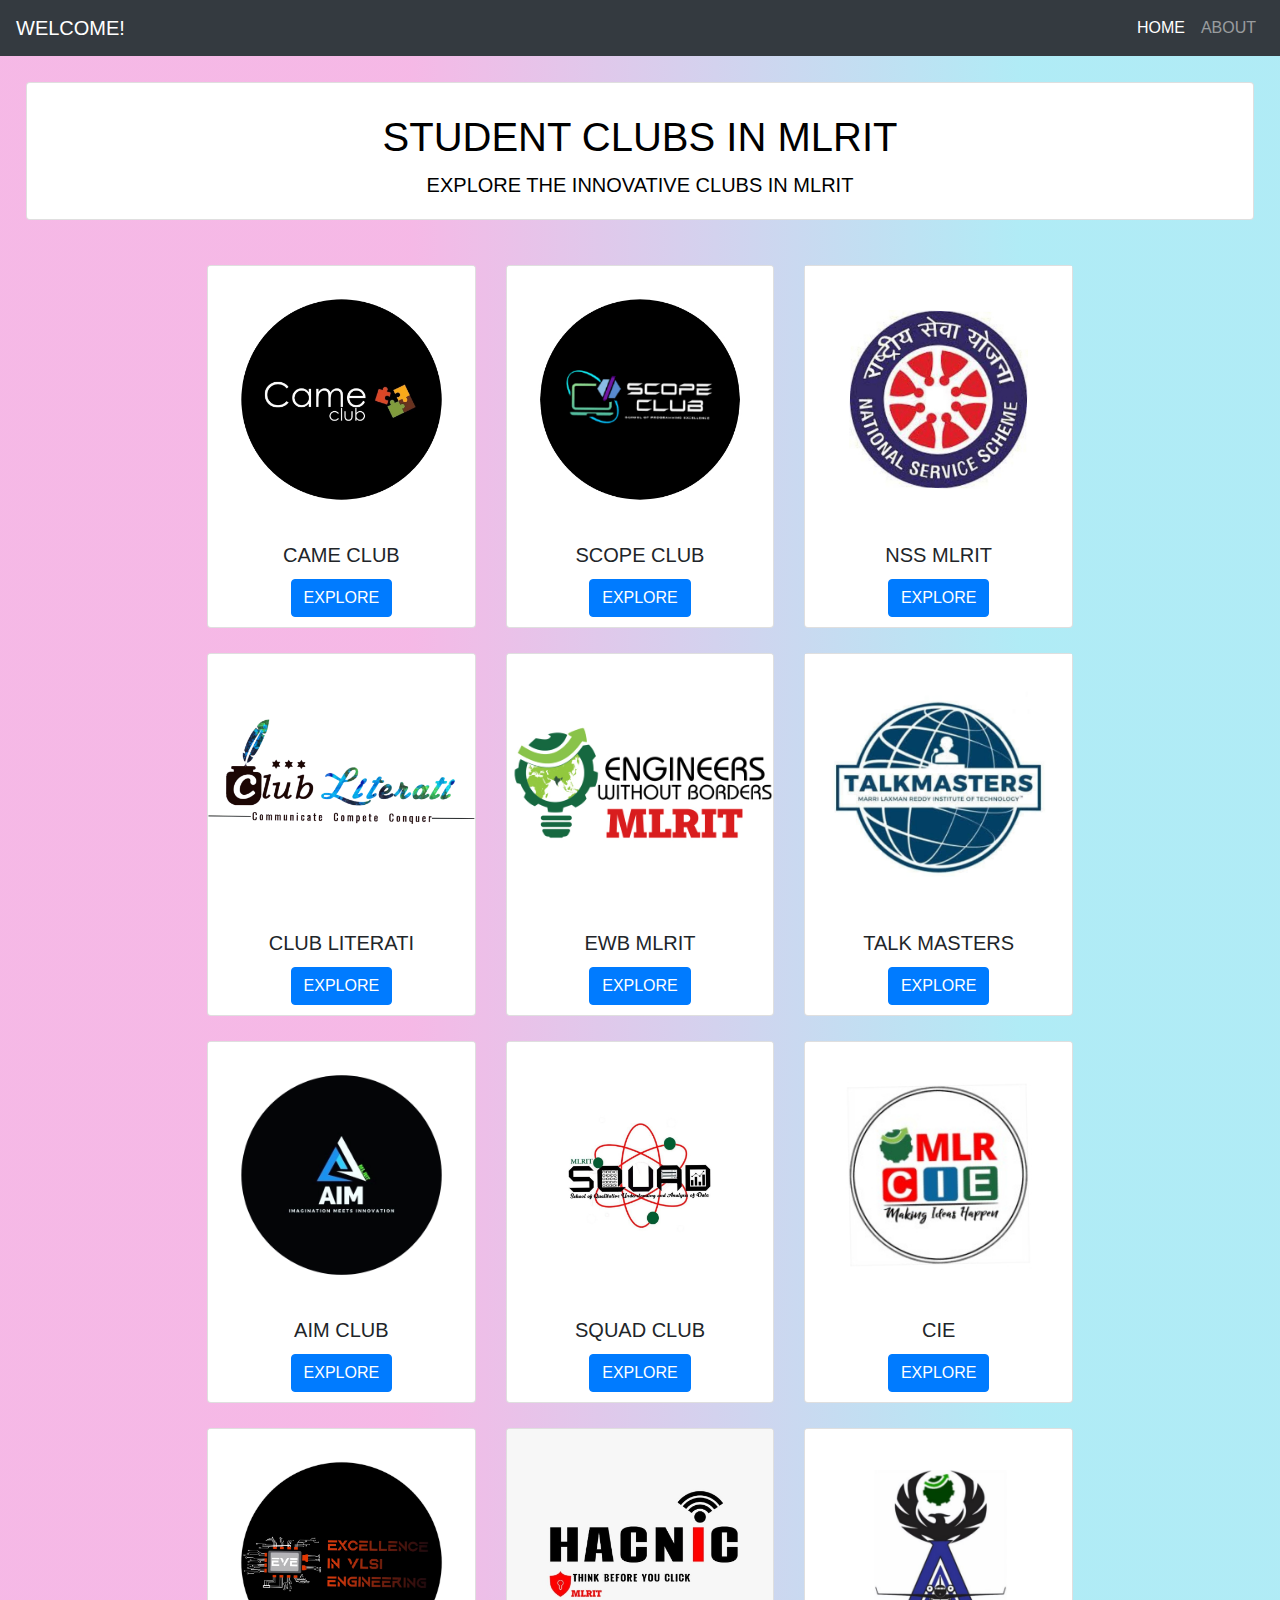
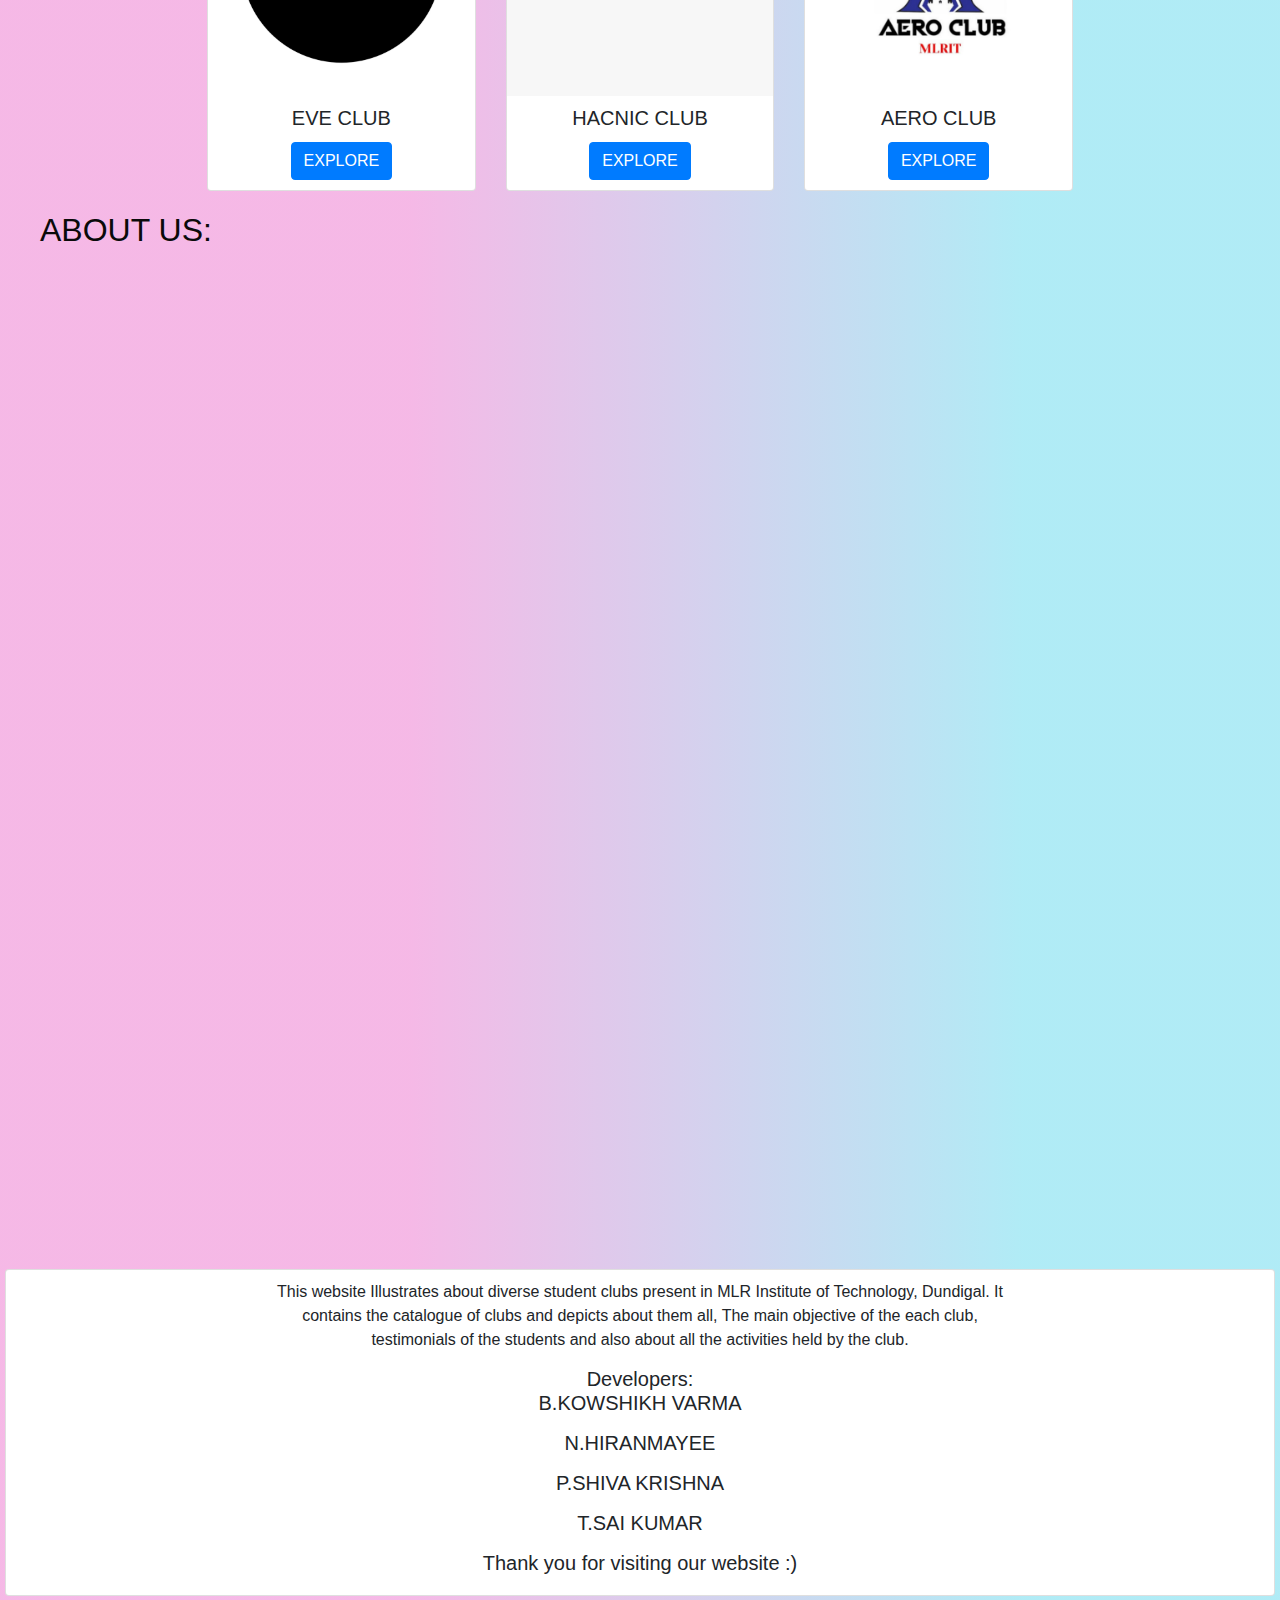
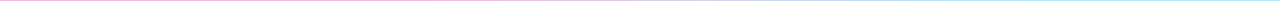
<file: index.html>
<!DOCTYPE html>
<html lang="en" dir="ltr">
     <head>
          <meta charset="utf-8">
          <title>Student Clubs In MLRIT</title>
           <meta name="viewport" content="width=device-width, initial-scale=1">
           <link rel="stylesheet" href="https://maxcdn.bootstrapcdn.com/bootstrap/4.5.2/css/bootstrap.min.css">
           <link rel="preconnect" href="https://fonts.gstatic.com">
           <link href="https://fonts.googleapis.com/css2?family=Lato&display=swap" rel="stylesheet">
           <link rel="stylesheet" href="home.css">
           <link rel="stylesheet" href="https://use.fontawesome.com/releases/v5.15.3/css/all.css" integrity="sha384-SZXxX4whJ79/gErwcOYf+zWLeJdY/qpuqC4cAa9rOGUstPomtqpuNWT9wdPEn2fk" crossorigin="anonymous">
     </head>
<body>
  <nav class="navbar navbar-expand-lg navbar-dark bg-dark">
    <a class="navbar-brand" href="#">WELCOME!</a>
     <button class="navbar-toggler" type="button" data-toggle="collapse" data-target="#navbarSupportedContent" aria-controls="navbarSupportedContent" aria-expanded="false" aria-label="Toggle navigation">
          <span class="navbar-toggler-icon"></span>
     </button>
  
    <div class="collapse navbar-collapse" id="navbarSupportedContent">
            <ul class="navbar-nav ml-auto">
               <li class="nav-item active">
                    <a class="nav-link" href="index.html">HOME<span class="sr-only">(current)</span></a>
               </li>
               <li class="nav-item">
                    <a class="nav-link" href="#about">ABOUT</a>
               </li>
            </ul>
    </div>
  </nav>
<div class="card-group" >
  <div class="card">
    <div class="card-body" style="padding-top: 30px; text-align: center;">
      <h1 class="card-title" style="color: black;">STUDENT CLUBS IN MLRIT</h1>
      <h5 class="card-title" style="color: black;">EXPLORE THE INNOVATIVE CLUBS IN MLRIT</h5>
    </div>
  </div>

</div>

<div class="card-deck">
  <div class="card domains" >
    <img class="card-img-top" src="came/camecrt.jpg" alt="Card image cap">
    <div class="card-body" style="text-align: center;">
      <h5 class="card-title">CAME CLUB</h5>
      <a href="came/came.html" class="btn btn-primary">EXPLORE</a>
    </div>
  </div>
  <div class="card domains">
    <img class="card-img-top" src="scope/scope2.jpg"alt="Card image cap">
    <div class="card-body" style="text-align: center;">
      <h5 class="card-title"">SCOPE CLUB</h5>
      <a href="scope/scope.html" class="btn btn-primary" >EXPLORE</a>
    </div>
  </div>
  <div class="card domains" >
    <img class="card-img-center" src="nss/nssc.jpg" alt="Card image cap">
    <div class="card-body" style="text-align: center;">
      <h5 class="card-title">NSS MLRIT</h5>
      <a href="nss/nss.html" class="btn btn-primary">EXPLORE</a>
    </div>
  </div>
</div>
<div class="card-deck">
  <div class="card domains">
    <img class="card-img-top" src="club literati/clublit.jpg"alt="Card image cap">
    <div class="card-body" style="text-align: center;">
      <h5 class="card-title">CLUB LITERATI</h5>
      <a href="club literati/club lit.html" class="btn btn-primary" >EXPLORE</a>
    </div>
  </div>
  <div class="card domains">
    <img class="card-img-top" src="EWB/ewb.jpg" alt="Card image cap">
    <div class="card-body" style="text-align: center;">
      <h5 class="card-title"">EWB MLRIT</h5>
      <a href="EWB/ewb.html" class="btn btn-primary" >EXPLORE</a>
    </div>
  </div>
    <div class="card domains" >
      <img class="card-img-center" src="talk masters/talkmasters.jpg"Card image cap">
      <div class="card-body" style="text-align: center;">
        <h5 class="card-title">TALK MASTERS</h5>
        <a href="talk masters/talk.html" class="btn btn-primary">EXPLORE</a>
      </div>
    </div>
    </div>
<div class="card-deck">
  <div class="card domains" >
    <img class="card-img-top" src="aim/aimc.jpg"  alt="Card image cap">
    <div class="card-body" style="text-align: center;">
      <h5 class="card-title">AIM CLUB</h5>
      <a href="aim/aim.html" class="btn btn-primary">EXPLORE</a>
    </div>
  </div>
  <div class="card domains">
    <img class="card-img-top" src="squad/squad.jpg" alt="Card image cap">
    <div class="card-body" style="text-align: center;">
      <h5 class="card-title">SQUAD CLUB</h5>
      <a href="squad/squad.html" class="btn btn-primary" >EXPLORE</a>
    </div>
  </div>
  <div class="card domains">
    <img class="card-img-top" src="cie/cie.jpg" alt="Card image cap">
    <div class="card-body" style="text-align: center;">
      <h5 class="card-title">CIE</h5>
      <a href="cie/cie.html" class="btn btn-primary" >EXPLORE</a>
    </div>
  </div>
</div>
  <div class="card-deck">
  <div class="card domains">
    <img class="card-img-top" src="eve/eve.jpg" alt="Card image cap">
    <div class="card-body" style="text-align: center;">
      <h5 class="card-title"">EVE CLUB</h5>
      <a href="eve/eve.html" class="btn btn-primary" >EXPLORE</a>
    </div>
  </div>
  <div class="card domains">
    <img class="card-img-top" src="hacnic/hacnic.jpg" alt="Card image cap">
    <div class="card-body" style="text-align: center;">
      <h5 class="card-title">HACNIC CLUB</h5>
      <a href="hacnic/hacnic.html" class="btn btn-primary" >EXPLORE</a>
    </div>
  </div>
  <div class="card domains">
    <img class="card-img-top" src="aero/aero.jpg" alt="Card image cap">
    <div class="card-body" style="text-align: center;">
      <h5 class="card-title"">AERO CLUB</h5>
      <a href="aero/aero.html" class="btn btn-primary" >EXPLORE</a>
    </div>
  </div>
  </div>

 
</div>
  <div id="about">
    <h2 style="margin: 20px 0px 20px 40px; color: rgb(10, 10, 10);">ABOUT US:</h2>
  </div>
  <footer>
    <iframe src="https://docs.google.com/forms/d/e/1FAIpQLSdKjIL2sU_Ri-jcCL0hFJDO_aIvvDqsHnNASZ_71z3MjpIS3w/viewform?embedded=true" width="640" height="988" frameborder="0" marginheight="0" marginwidth="0">Loading…</iframe>
    <div class="card text-center" style="margin: 5px;">
      <div class="card-body">
        <p class="card-title" style="margin: 0 20% 15px 20%;">This website Illustrates about diverse student clubs present in MLR Institute of Technology, Dundigal. It contains the  catalogue of clubs  and depicts about them all, The main objective of the each club, testimonials of the students and also about all the activities held by the club.
        </p>
        <h5>Developers:
        <p>B.KOWSHIKH VARMA</N>
          
          <a href="https://www.instagram.com/bunny_2048/"><i class="fab fa-instagram fa-2x"></i></a>
        </p>
        <p>N.HIRANMAYEE</N>
          <a href="https://www.instagram.com/hiranmayee_05/"><i class="fab fa-instagram fa-2x"></i></a>
       </p>
        <p>P.SHIVA KRISHNA</N>
          
          <a href="https://www.instagram.com/shiva__2107/"><i class="fab fa-instagram fa-2x"></i></a>
         
        </p>
        <p>T.SAI KUMAR</N>
          
          <a href="https://www.instagram.com/__sai_.07_?igsh=MTFzY2w2YzB3ZjU5Yg=="><i class="fab fa-instagram fa-2x"></i></a>
         
        </p>
        <h5 class="card-title" style="margin: 10px;">Thank you for visiting our website :)</h5>
        
      </div>
    </div>

  </footer>

  
          <script src="https://ajax.googleapis.com/ajax/libs/jquery/3.5.1/jquery.min.js"></script>
          <script src="https://cdnjs.cloudflare.com/ajax/libs/popper.js/1.16.0/umd/popper.min.js"></script>
          <script src="https://maxcdn.bootstrapcdn.com/bootstrap/4.5.2/js/bootstrap.min.js"></script>
</body>
</html>
</file>
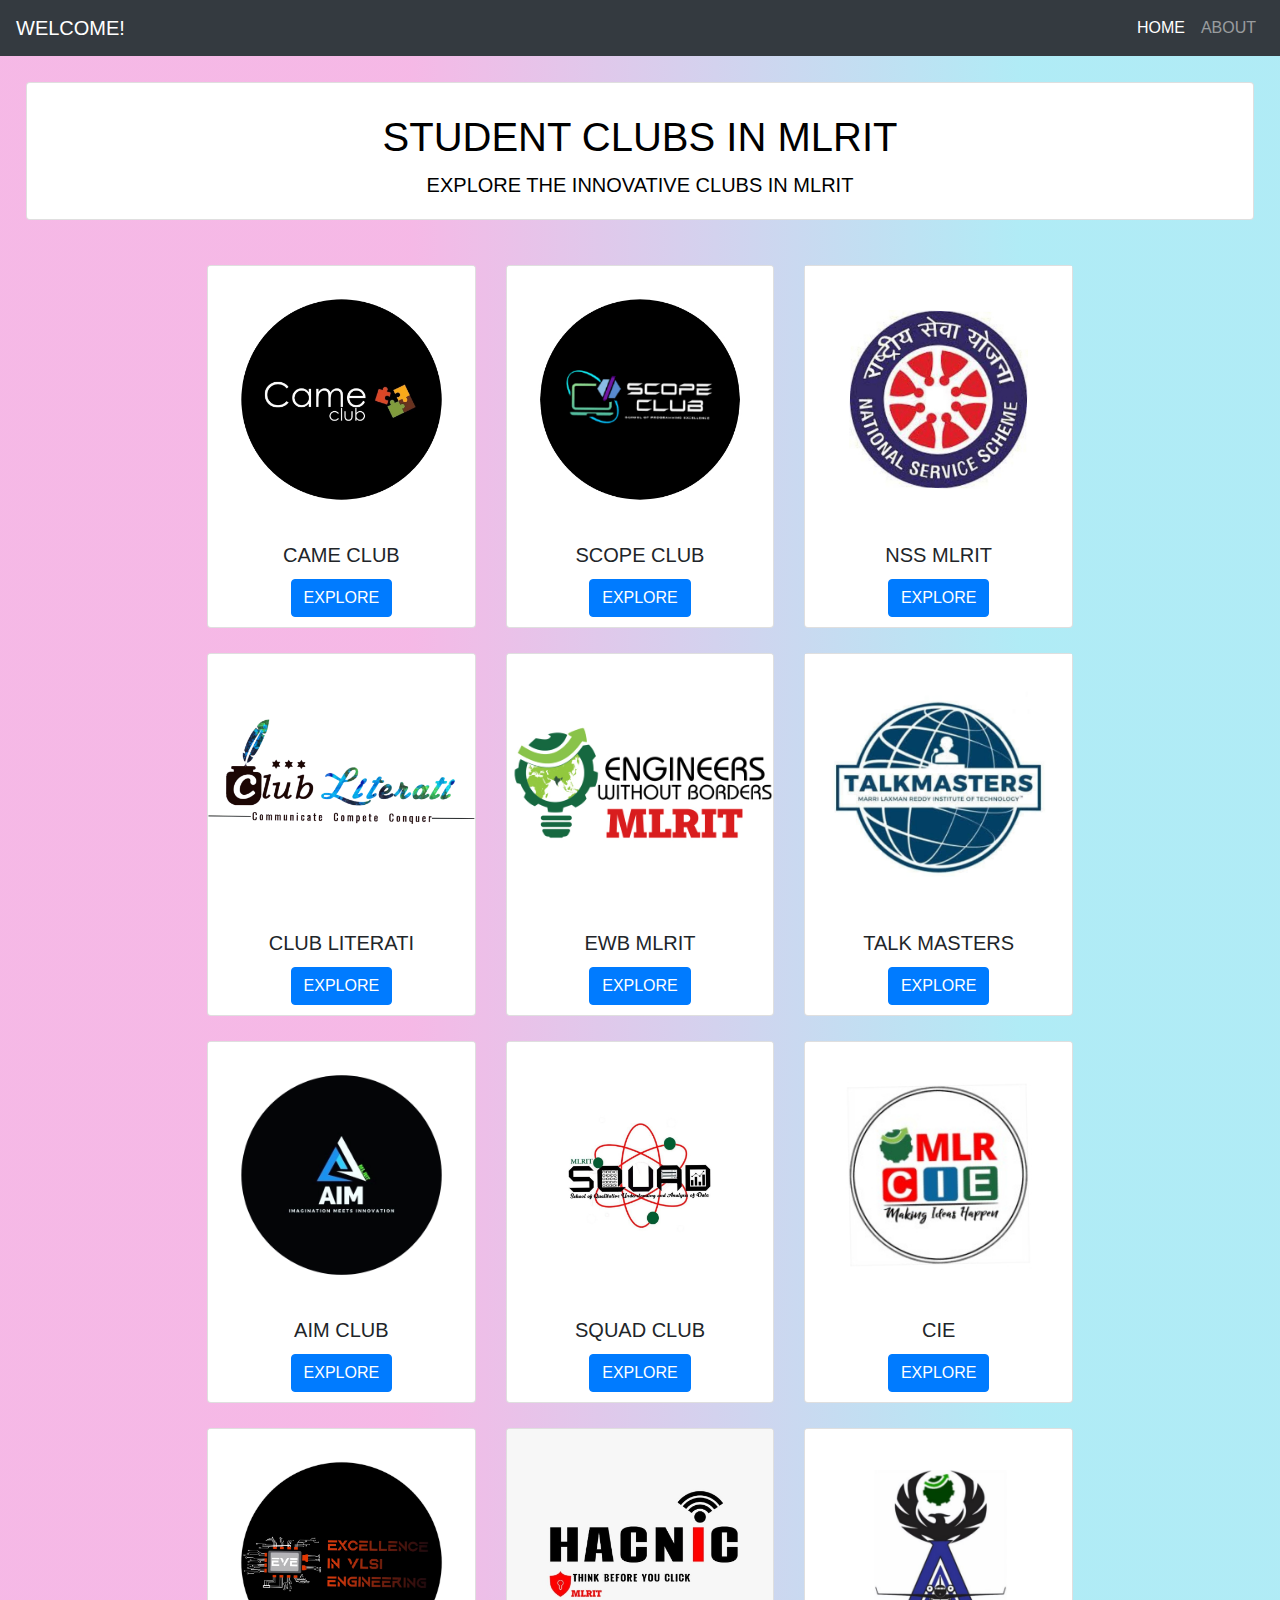
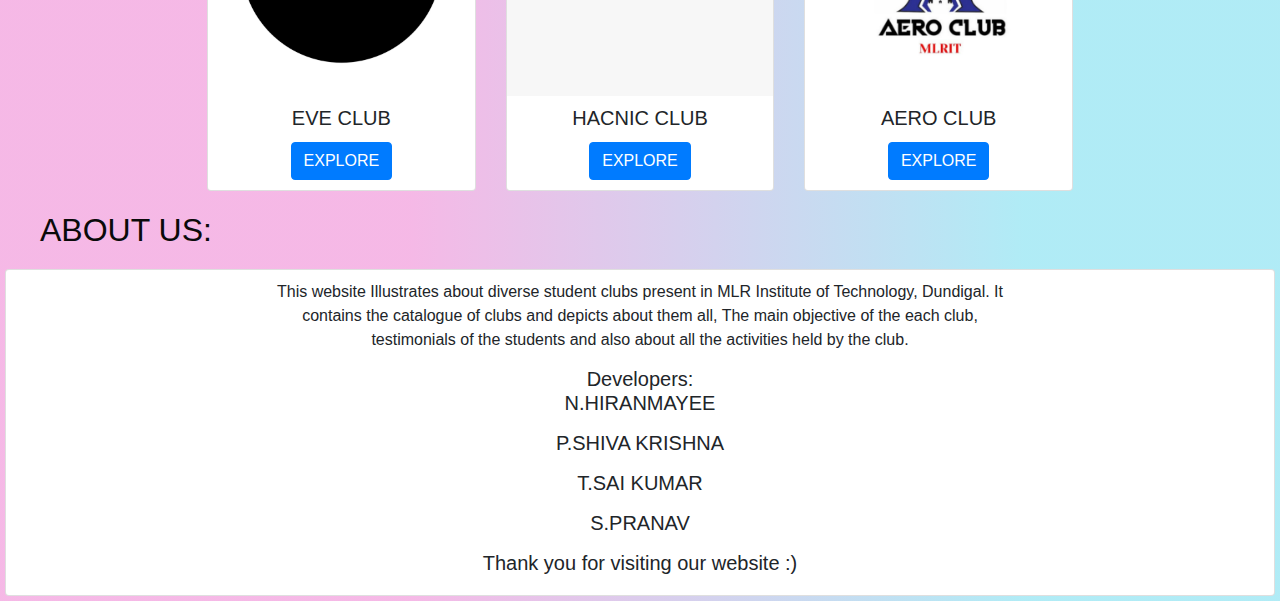
<file: home2.html>
<!DOCTYPE html>
<html lang="en" dir="ltr">
     <head>
          <meta charset="utf-8">
          <title>Student Clubs In MLRIT</title>
           <meta name="viewport" content="width=device-width, initial-scale=1">
           <link rel="stylesheet" href="https://maxcdn.bootstrapcdn.com/bootstrap/4.5.2/css/bootstrap.min.css">
           <link rel="preconnect" href="https://fonts.gstatic.com">
           <link href="https://fonts.googleapis.com/css2?family=Lato&display=swap" rel="stylesheet">
           <link rel="stylesheet" href="home.css">
           <link rel="stylesheet" href="https://use.fontawesome.com/releases/v5.15.3/css/all.css" integrity="sha384-SZXxX4whJ79/gErwcOYf+zWLeJdY/qpuqC4cAa9rOGUstPomtqpuNWT9wdPEn2fk" crossorigin="anonymous">
     </head>
<body>
  <nav class="navbar navbar-expand-lg navbar-dark bg-dark">
    <a class="navbar-brand" href="#">WELCOME!</a>
     <button class="navbar-toggler" type="button" data-toggle="collapse" data-target="#navbarSupportedContent" aria-controls="navbarSupportedContent" aria-expanded="false" aria-label="Toggle navigation">
          <span class="navbar-toggler-icon"></span>
     </button>
  
    <div class="collapse navbar-collapse" id="navbarSupportedContent">
            <ul class="navbar-nav ml-auto">
               <li class="nav-item active">
                    <a class="nav-link" href="home2.html">HOME<span class="sr-only">(current)</span></a>
               </li>
               <li class="nav-item">
                    <a class="nav-link" href="#about">ABOUT</a>
               </li>
            </ul>
    </div>
  </nav>
<div class="card-group" >
  <div class="card">
    <div class="card-body" style="padding-top: 30px; text-align: center;">
      <h1 class="card-title" style="color: black;">STUDENT CLUBS IN MLRIT</h1>
      <h5 class="card-title" style="color: black;">EXPLORE THE INNOVATIVE CLUBS IN MLRIT</h5>
    </div>
  </div>

</div>

<div class="card-deck">
  <div class="card domains" >
    <img class="card-img-top" src="came/camecrt.jpg" alt="Card image cap">
    <div class="card-body" style="text-align: center;">
      <h5 class="card-title">CAME CLUB</h5>
      <a href="came/came.html" class="btn btn-primary">EXPLORE</a>
    </div>
  </div>
  <div class="card domains">
    <img class="card-img-top" src="scope/scope2.jpg"alt="Card image cap">
    <div class="card-body" style="text-align: center;">
      <h5 class="card-title"">SCOPE CLUB</h5>
      <a href="scope/scope.html" class="btn btn-primary" >EXPLORE</a>
    </div>
  </div>
  <div class="card domains" >
    <img class="card-img-center" src="nss/nssc.jpg" alt="Card image cap">
    <div class="card-body" style="text-align: center;">
      <h5 class="card-title">NSS MLRIT</h5>
      <a href="nss/nss.html" class="btn btn-primary">EXPLORE</a>
    </div>
  </div>
</div>
<div class="card-deck">
  <div class="card domains">
    <img class="card-img-top" src="club literati/clublit.jpg"alt="Card image cap">
    <div class="card-body" style="text-align: center;">
      <h5 class="card-title">CLUB LITERATI</h5>
      <a href="club literati/club lit.html" class="btn btn-primary" >EXPLORE</a>
    </div>
  </div>
  <div class="card domains">
    <img class="card-img-top" src="EWB/ewb.jpg" alt="Card image cap">
    <div class="card-body" style="text-align: center;">
      <h5 class="card-title"">EWB MLRIT</h5>
      <a href="EWB/ewb.html" class="btn btn-primary" >EXPLORE</a>
    </div>
  </div>
    <div class="card domains" >
      <img class="card-img-center" src="talk masters/talkmasters.jpg"Card image cap">
      <div class="card-body" style="text-align: center;">
        <h5 class="card-title">TALK MASTERS</h5>
        <a href="talk masters/talk.html" class="btn btn-primary">EXPLORE</a>
      </div>
    </div>
    </div>
<div class="card-deck">
  <div class="card domains" >
    <img class="card-img-top" src="aim/aimc.jpg"  alt="Card image cap">
    <div class="card-body" style="text-align: center;">
      <h5 class="card-title">AIM CLUB</h5>
      <a href="aim/aim.html" class="btn btn-primary">EXPLORE</a>
    </div>
  </div>
  <div class="card domains">
    <img class="card-img-top" src="squad/squad.jpg" alt="Card image cap">
    <div class="card-body" style="text-align: center;">
      <h5 class="card-title">SQUAD CLUB</h5>
      <a href="squad/squad.html" class="btn btn-primary" >EXPLORE</a>
    </div>
  </div>
  <div class="card domains">
    <img class="card-img-top" src="cie/cie.jpg" alt="Card image cap">
    <div class="card-body" style="text-align: center;">
      <h5 class="card-title">CIE</h5>
      <a href="cie/cie.html" class="btn btn-primary" >EXPLORE</a>
    </div>
  </div>
</div>
  <div class="card-deck">
  <div class="card domains">
    <img class="card-img-top" src="eve/eve.jpg" alt="Card image cap">
    <div class="card-body" style="text-align: center;">
      <h5 class="card-title"">EVE CLUB</h5>
      <a href="eve/eve.html" class="btn btn-primary" >EXPLORE</a>
    </div>
  </div>
  <div class="card domains">
    <img class="card-img-top" src="hacnic/hacnic.jpg" alt="Card image cap">
    <div class="card-body" style="text-align: center;">
      <h5 class="card-title">HACNIC CLUB</h5>
      <a href="hacnic/hacnic.html" class="btn btn-primary" >EXPLORE</a>
    </div>
  </div>
  <div class="card domains">
    <img class="card-img-top" src="aero/aero.jpg" alt="Card image cap">
    <div class="card-body" style="text-align: center;">
      <h5 class="card-title"">AERO CLUB</h5>
      <a href="aero/aero.html" class="btn btn-primary" >EXPLORE</a>
    </div>
  </div>
  </div>

 
</div>
  <div id="about">
    <h2 style="margin: 20px 0px 20px 40px; color: rgb(10, 10, 10);">ABOUT US:</h2>
  </div>
  <footer>
    <div class="card text-center" style="margin: 5px;">
      <div class="card-body">
        <p class="card-title" style="margin: 0 20% 15px 20%;">This website Illustrates about diverse student clubs present in MLR Institute of Technology, Dundigal. It contains the  catalogue of clubs  and depicts about them all, The main objective of the each club, testimonials of the students and also about all the activities held by the club.
        </p>
        <h5>Developers:
        <p>N.HIRANMAYEE</N>
           <a href="https://www.instagram.com/hiranmayee_05/"><i class="fab fa-instagram fa-2x"></i></a>
        </p>
        <p>P.SHIVA KRISHNA</N>
          
          <a href="https://www.instagram.com/shiva__2107/"><i class="fab fa-instagram fa-2x"></i></a>
        </p>
        <p>T.SAI KUMAR</N>
          
          <a href="https://www.instagram.com/__sai_.07_/"><i class="fab fa-instagram fa-2x"></i></a>
         
        </p>
        <p>S.PRANAV</N>
           <a href="https://www.instagram.com/mr.pranav_mudhiraj/"><i class="fab fa-instagram fa-2x"></i></a>
        </p>
        <h5 class="card-title" style="margin: 10px;">Thank you for visiting our website :)</h5>
        
      </div>
    </div>
  </footer>

  
          <script src="https://ajax.googleapis.com/ajax/libs/jquery/3.5.1/jquery.min.js"></script>
          <script src="https://cdnjs.cloudflare.com/ajax/libs/popper.js/1.16.0/umd/popper.min.js"></script>
          <script src="https://maxcdn.bootstrapcdn.com/bootstrap/4.5.2/js/bootstrap.min.js"></script>
</body>
</html>
</file>
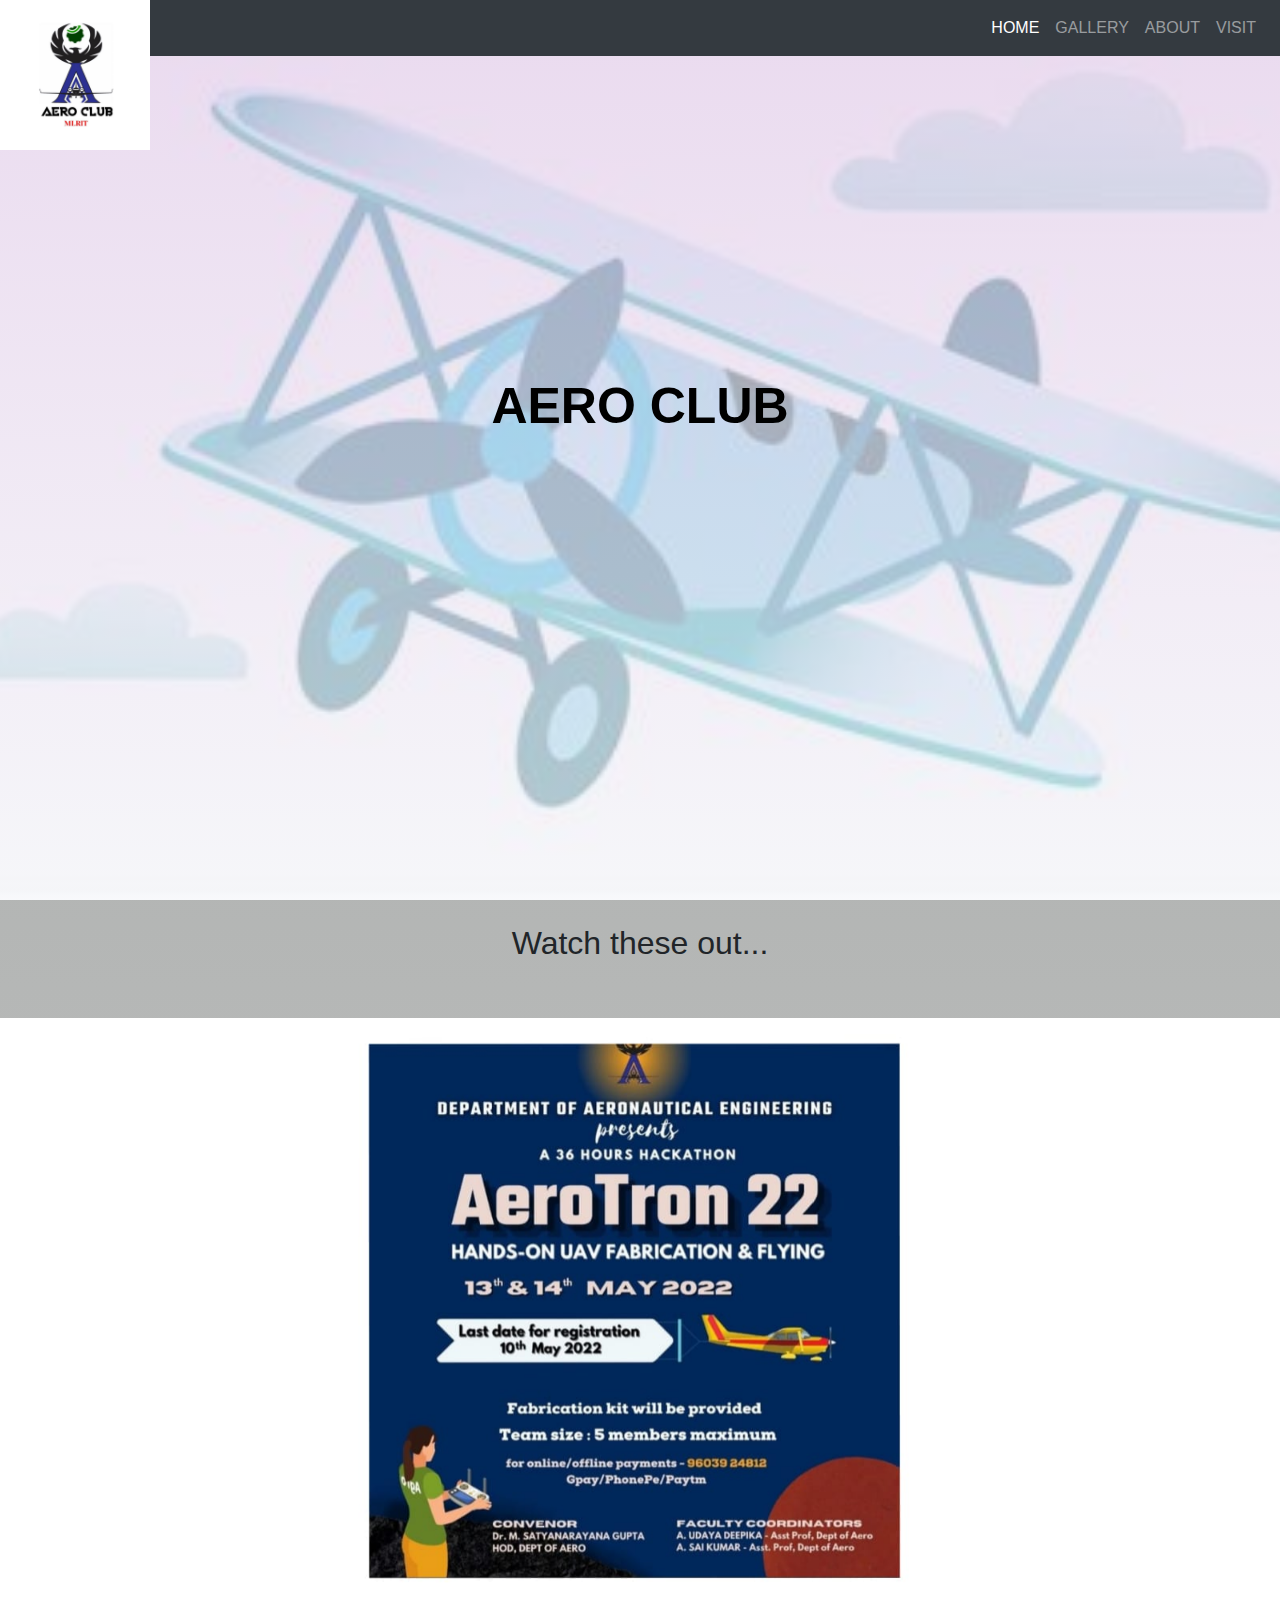
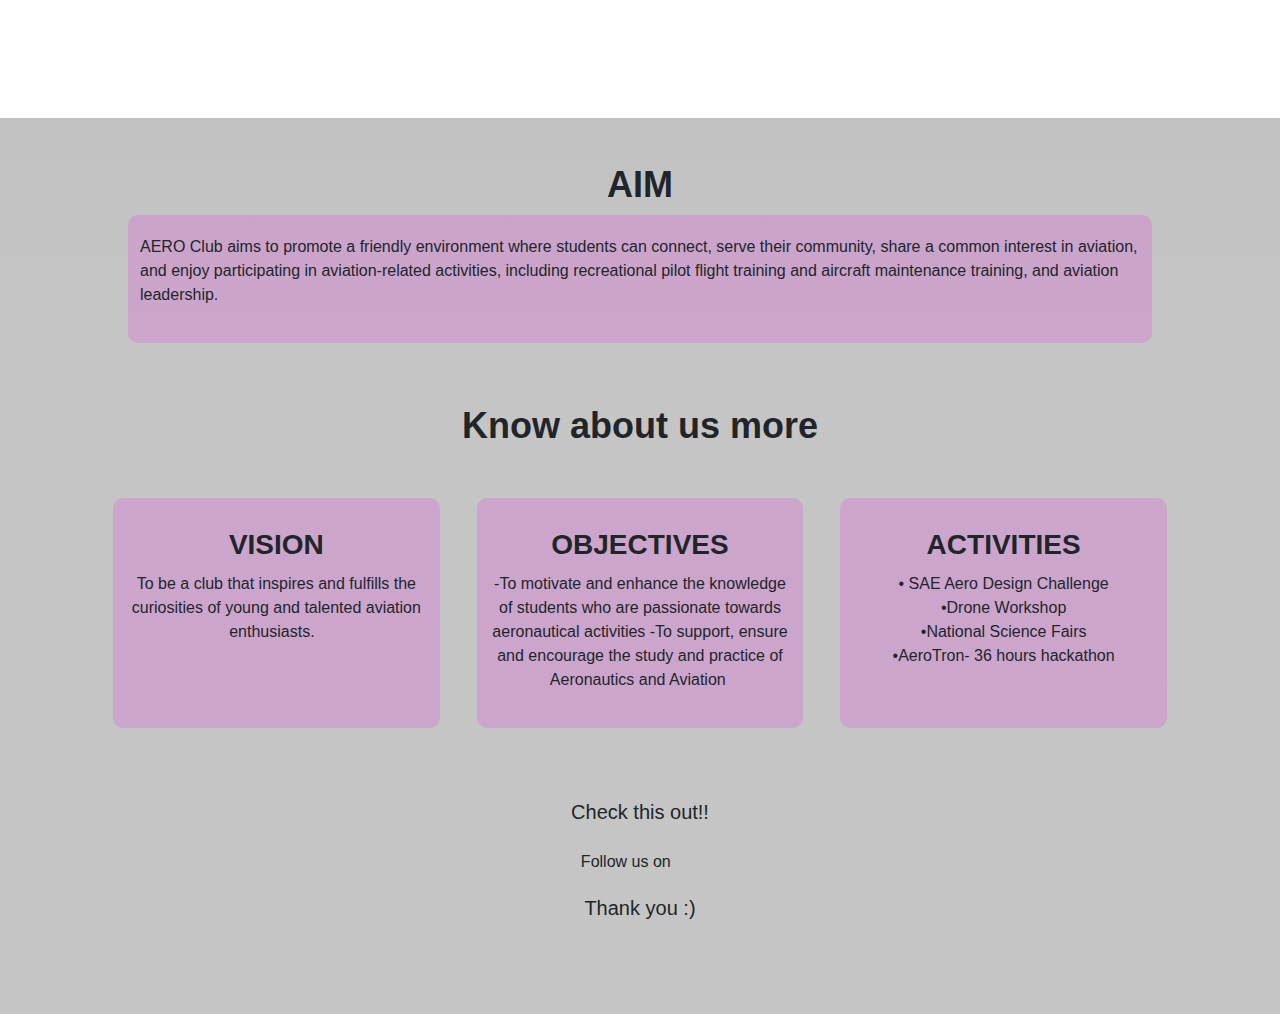
<file: aero/aero.html>
<!Doctype html>
<html>
<head>
<meta name="viewport" content="width=device-width, initial-scale=1.0">
<link rel="stylesheet" href="https://maxcdn.bootstrapcdn.com/bootstrap/4.5.2/css/bootstrap.min.css">
<title>EXPLORE AERO</title>
<link rel="stylesheet" href="aero.css">
<link rel="preconnect" href="https://fonts.googleapis.com">
<link rel="stylesheet" href="https://stackpath.bootstrapcdn.com/font-
awesome/4.7.0/css/font-awesome.min.css">
<link rel="stylesheet" href="https://use.fontawesome.com/releases/v5.15.3/css/all.css" 
integrity="sha384-SZXxX4whJ79/gErwcOYf+zWLeJdY/qpuqC4cAa9rOGUstPomtqpuNWT9wdPEn2fk" crossorigin="anonymous">
</head>
</head>
<body>
    <section class="header">
     <nav class="navbar navbar-expand-lg navbar-dark bg-dark">
        <button class="navbar-toggler" type="button" data-toggle="collapse" data-target="#navbarSupportedContent" aria-controls="navbarSupportedContent" aria-expanded="false" aria-label="Toggle navigation">
             <span class="navbar-toggler-icon"></span>
        </button>
     
       <div class="collapse navbar-collapse" id="navbarSupportedContent">
         <a class="navbar-brand" href="aero.html"><img src="aero.jpg"> </a> 
               <ul class="navbar-nav ml-auto">
                  <li class="nav-item active">
                       <a class="nav-link" href="file:///C:/Users/rishi/OneDrive/Desktop/Micro%20Project/index.html">HOME<span class="sr-only">(current)</span></a>
                  </li>
                  <li class="nav-item">
                       <a class="nav-link" href="#gallery">GALLERY</a>
                  </li>
                  <li class="nav-item">
                   <a class="nav-link" href="#about">ABOUT</a>
                  </li>
                  <li class="nav-item">
                   <a class="nav-link" href="#visit">VISIT</a>
                  </li>
               </ul>
       </div>
     </nav>
     

     <div class="text-box">
       <h1>AERO CLUB</h1>
       <br>
       <br>
       <br>
       <h2> </h2>
     </div>
   </section>
  
   <br>
   

   <div id="gallery">
     <center>
       <h2>Watch these out...</h2>
       <br>
       <br>
  <div>
  <div id="carouselExampleIndicators" class="carousel slide" data-ride="carousel">
      <ol class="carousel-indicators">
        <li data-target="#carouselExampleIndicators" data-slide-to="0" class="active"></li>
        <li data-target="#carouselExampleIndicators" data-slide-to="1"></li>
        <li data-target="#carouselExampleIndicators" data-slide-to="2"></li>
        <li data-target="#carouselExampleIndicators" data-slide-to="3"></li>
        <li data-target="#carouselExampleIndicators" data-slide-to="4"></li>
        
      </ol>
      <div class="carousel-inner">
        <div class="carousel-item active">
          <img class="d-block w-100" src="1.jpg" alt="First slide">
        </div>
        <div class="carousel-item">
          <img class="d-block w-100" src="2.jpg" alt="Second slide">
        </div>
        <div class="carousel-item">
          <img class="d-block w-100" src="3.jpg" alt="Second slide">
        </div>
      </div>
      <a class="carousel-control-prev" href="#carouselExampleIndicators" role="button" data-slide="prev">
        <span class="carousel-control-prev-icon" aria-hidden="true"></span>
        <span class="sr-only">Previous</span>
      </a>
      <a class="carousel-control-next" href="#carouselExampleIndicators" role="button" data-slide="next">
        <span class="carousel-control-next-icon" aria-hidden="true"></span>
        <span class="sr-only">Next</span>
      </a>
    </div>
  </div>
  </center>
  </section>
     </div>


   <div id="about">
   <section class="objective">
     <h1>AIM</h1>
   <div class="hi">
 <div class="hello-hel">
  <p>AERO Club aims to promote a friendly environment where students can connect, serve their community, share a common interest in aviation, and enjoy participating in aviation-related activities, including recreational pilot flight training and aircraft maintenance training, and aviation leadership. </p>
 </div>
 </div>
</section>
   <section class="course">
     <h1>Know about us more</h1>
     <div class="row">

       <div class="course-col">
         <h3>VISION</h3>
         <p>To be a club that inspires and fulfills the curiosities of young and talented aviation enthusiasts.
 
            
         </p>
       </div>

       <div class="course-col">
       <h3>OBJECTIVES</h3> 
       <p>-To motivate and enhance the knowledge of students who are passionate towards aeronautical activities

        -To support, ensure and encourage the study and practice of Aeronautics and Aviation  </p>
       </div>

     <div class="course-col">
       <h3>ACTIVITIES</h3>
       <p>• SAE Aero Design Challenge<br>
        •Drone Workshop<br>
        •National Science Fairs<br>
        •AeroTron- 36 hours hackathon<br>
       </p>
       </div>

     </div>
   </section>

   </div>
   <div id="visit">
   <div class="c">
     <h5>Check this out!!</h5>
     <p> Follow us on
       <a href="https://www.instagram.com/mlrit_aero_club/"><i class="fab fa-instagram fa-2x"></i></a>
     </p>
     
     <h5 class="card-title" style="margin: 10px;">Thank you :)</h5>
     
   </div>

</div> 
<!----------javascript for toggle menu------->
<script>
  var navLinks=document.getElementbyId("navLinks")
  function showmenu(){
  navlinks.style.right= "0";
}
function hidemenu(){
  navlinks.style.right= "-200px";
}
</script>
 <script src="https://ajax.googleapis.com/ajax/libs/jquery/3.5.1/jquery.min.js"></script>
 <script src="https://cdnjs.cloudflare.com/ajax/libs/popper.js/1.16.0/umd/popper.min.js"></script>
 <script src="https://maxcdn.bootstrapcdn.com/bootstrap/4.5.2/js/bootstrap.min.js"></script>
</body>
</html>
</file>
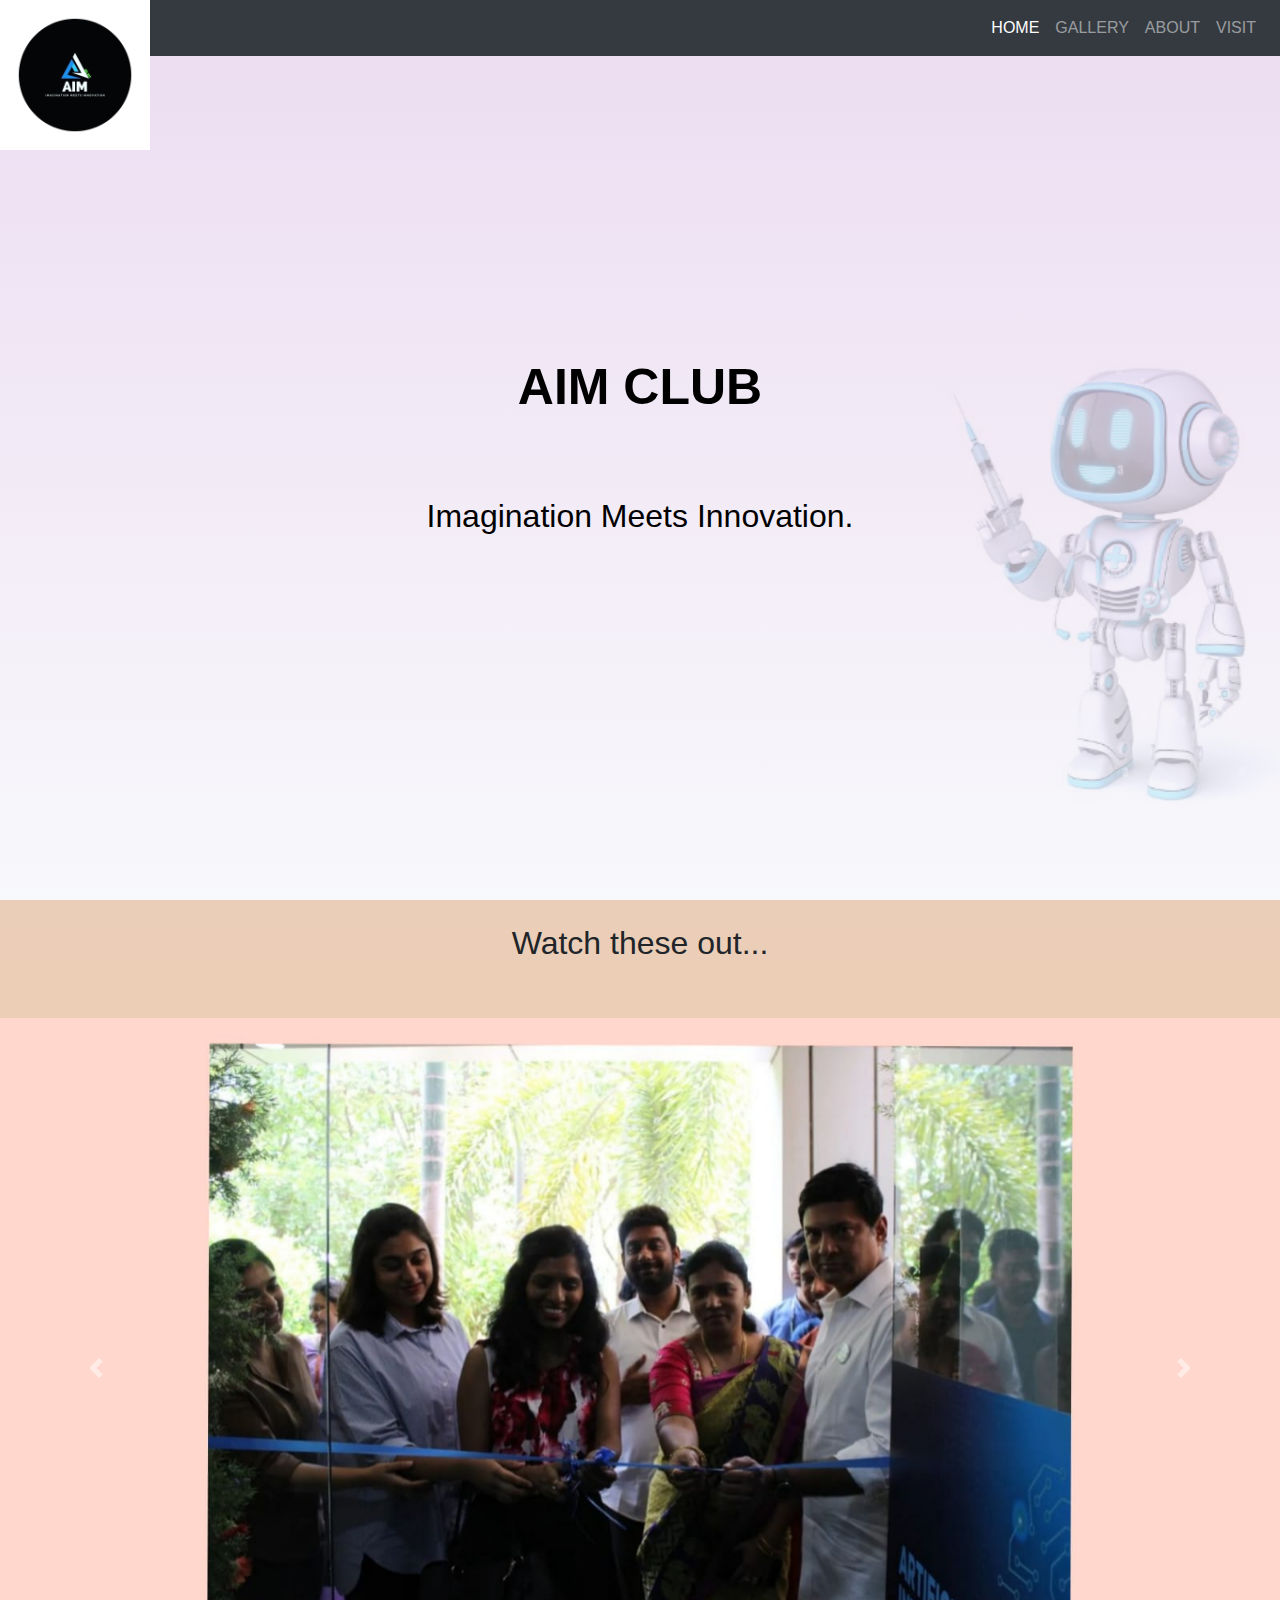
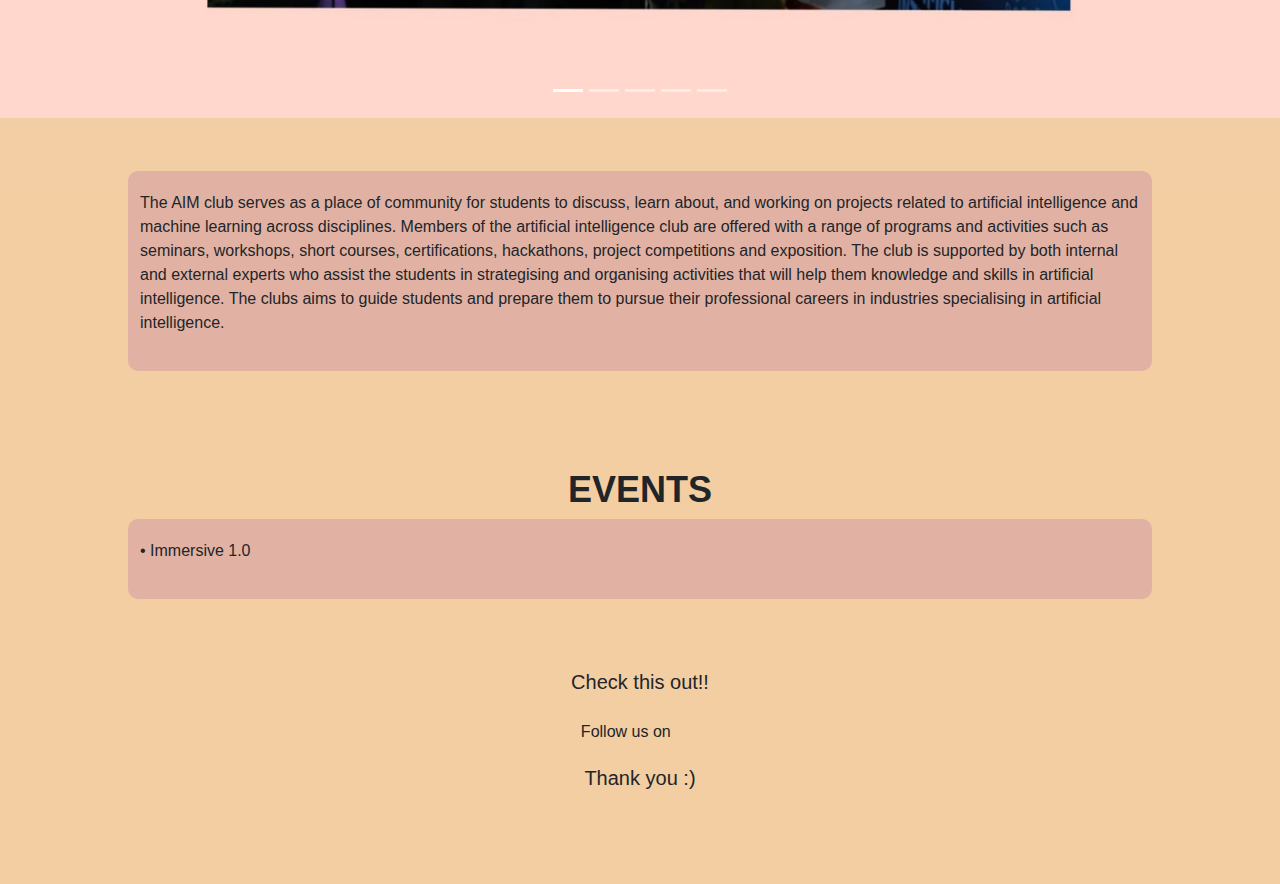
<file: aim/aim.html>
<!Doctype html>
<html>
<head>
<meta name="viewport" content="width=device-width, initial-scale=1.0">
<link rel="stylesheet" href="https://maxcdn.bootstrapcdn.com/bootstrap/4.5.2/css/bootstrap.min.css">
<title>EXPLORE AIM</title>
<link rel="stylesheet" href="aim.css">
<link rel="preconnect" href="https://fonts.googleapis.com">
<link rel="stylesheet" href="https://stackpath.bootstrapcdn.com/font-
awesome/4.7.0/css/font-awesome.min.css">
<link rel="stylesheet" href="https://use.fontawesome.com/releases/v5.15.3/css/all.css" 
integrity="sha384-SZXxX4whJ79/gErwcOYf+zWLeJdY/qpuqC4cAa9rOGUstPomtqpuNWT9wdPEn2fk" crossorigin="anonymous">
</head>
</head>
<body>
    <section class="header">
     <nav class="navbar navbar-expand-lg navbar-dark bg-dark">
        <button class="navbar-toggler" type="button" data-toggle="collapse" data-target="#navbarSupportedContent" aria-controls="navbarSupportedContent" aria-expanded="false" aria-label="Toggle navigation">
             <span class="navbar-toggler-icon"></span>
        </button>
     
       <div class="collapse navbar-collapse" id="navbarSupportedContent">
         <a class="navbar-brand" href="aim.html"><img src="aimc.jpg"> </a> 
               <ul class="navbar-nav ml-auto">
                  <li class="nav-item active">
                       <a class="nav-link" href="file:///C:/Users/rishi/OneDrive/Desktop/Micro%20Project/index.html">HOME<span class="sr-only">(current)</span></a>
                  </li>
                  <li class="nav-item">
                       <a class="nav-link" href="#gallery">GALLERY</a>
                  </li>
                  <li class="nav-item">
                   <a class="nav-link" href="#about">ABOUT</a>
                  </li>
                  <li class="nav-item">
                   <a class="nav-link" href="#visit">VISIT</a>
                  </li>
               </ul>
       </div>
     </nav>
     

     <div class="text-box">
       <h1>AIM CLUB</h1>
       <br>
       <br>
       <br>
       <h2>Imagination Meets Innovation. </h2>
     </div>
   </section>
  
   <br>
   

   <div id="gallery">
     <center>
       <h2>Watch these out...</h2>
       <br>
       <br>
  <div>
  <div id="carouselExampleIndicators" class="carousel slide" data-ride="carousel">
      <ol class="carousel-indicators">
        <li data-target="#carouselExampleIndicators" data-slide-to="0" class="active"></li>
        <li data-target="#carouselExampleIndicators" data-slide-to="1"></li>
        <li data-target="#carouselExampleIndicators" data-slide-to="2"></li>
        <li data-target="#carouselExampleIndicators" data-slide-to="3"></li>
        <li data-target="#carouselExampleIndicators" data-slide-to="4"></li>
        
      </ol>
      <div class="carousel-inner">
        <div class="carousel-item active">
          <img class="d-block w-100" src="1.jpg" alt="First slide">
        </div>
        <div class="carousel-item">
          <img class="d-block w-100" src="2.jpg" alt="Second slide">
        </div>
        <div class="carousel-item">
          <img class="d-block w-100" src="3.jpg" alt="Second slide">
        </div>
        <div class="carousel-item">
          <img class="d-block w-100" src="4.jpg" alt="Third slide">
        </div>
        <div class="carousel-item">
          <img class="d-block w-100" src="5.jpg" alt="Third slide">
        </div>
      </div>
      <a class="carousel-control-prev" href="#carouselExampleIndicators" role="button" data-slide="prev">
        <span class="carousel-control-prev-icon" aria-hidden="true"></span>
        <span class="sr-only">Previous</span>
      </a>
      <a class="carousel-control-next" href="#carouselExampleIndicators" role="button" data-slide="next">
        <span class="carousel-control-next-icon" aria-hidden="true"></span>
        <span class="sr-only">Next</span>
      </a>
    </div>
  </div>
  </center>
  </section>
     </div>


   <div id="about">
   <section class="objective">
     <h1></h1>
   <div class="hi">
 <div class="hello-hel">
  <p>The AIM club serves as a place of community for students to discuss, learn about, and working on projects related to artificial intelligence and machine learning across disciplines. Members of the artificial intelligence club are offered with a range of programs and activities such as seminars, workshops, short courses, certifications, hackathons, project competitions and exposition. The club is supported by both internal and external experts who assist the students in strategising and organising activities that will help them knowledge and skills in artificial intelligence. The clubs aims to guide students and prepare them to pursue their professional careers in industries specialising in artificial intelligence.</p>
 </div>
 </div>
</section>
   
   <section class="objective">
    <h1>EVENTS</h1>
  <div class="hi">
<div class="hello-hel">
 <p>
    •	Immersive 1.0<br>
 </p>
</div>
</div>
</section>

   </div>
   <div id="visit">
   <div class="c">
     <h5>Check this out!!</h5>
     <p> Follow us on
       <a href="https://www.instagram.com/aim_mlrit/"><i class="fab fa-instagram fa-2x"></i></a>
     </p>
     
     <h5 class="card-title" style="margin: 10px;">Thank you :)</h5>
     
   </div>

</div> 
<!----------javascript for toggle menu------->
<script>
  var navLinks=document.getElementbyId("navLinks")
  function showmenu(){
  navlinks.style.right= "0";
}
function hidemenu(){
  navlinks.style.right= "-200px";
}
</script>
 <script src="https://ajax.googleapis.com/ajax/libs/jquery/3.5.1/jquery.min.js"></script>
 <script src="https://cdnjs.cloudflare.com/ajax/libs/popper.js/1.16.0/umd/popper.min.js"></script>
 <script src="https://maxcdn.bootstrapcdn.com/bootstrap/4.5.2/js/bootstrap.min.js"></script>
</body>
</html>
</file>
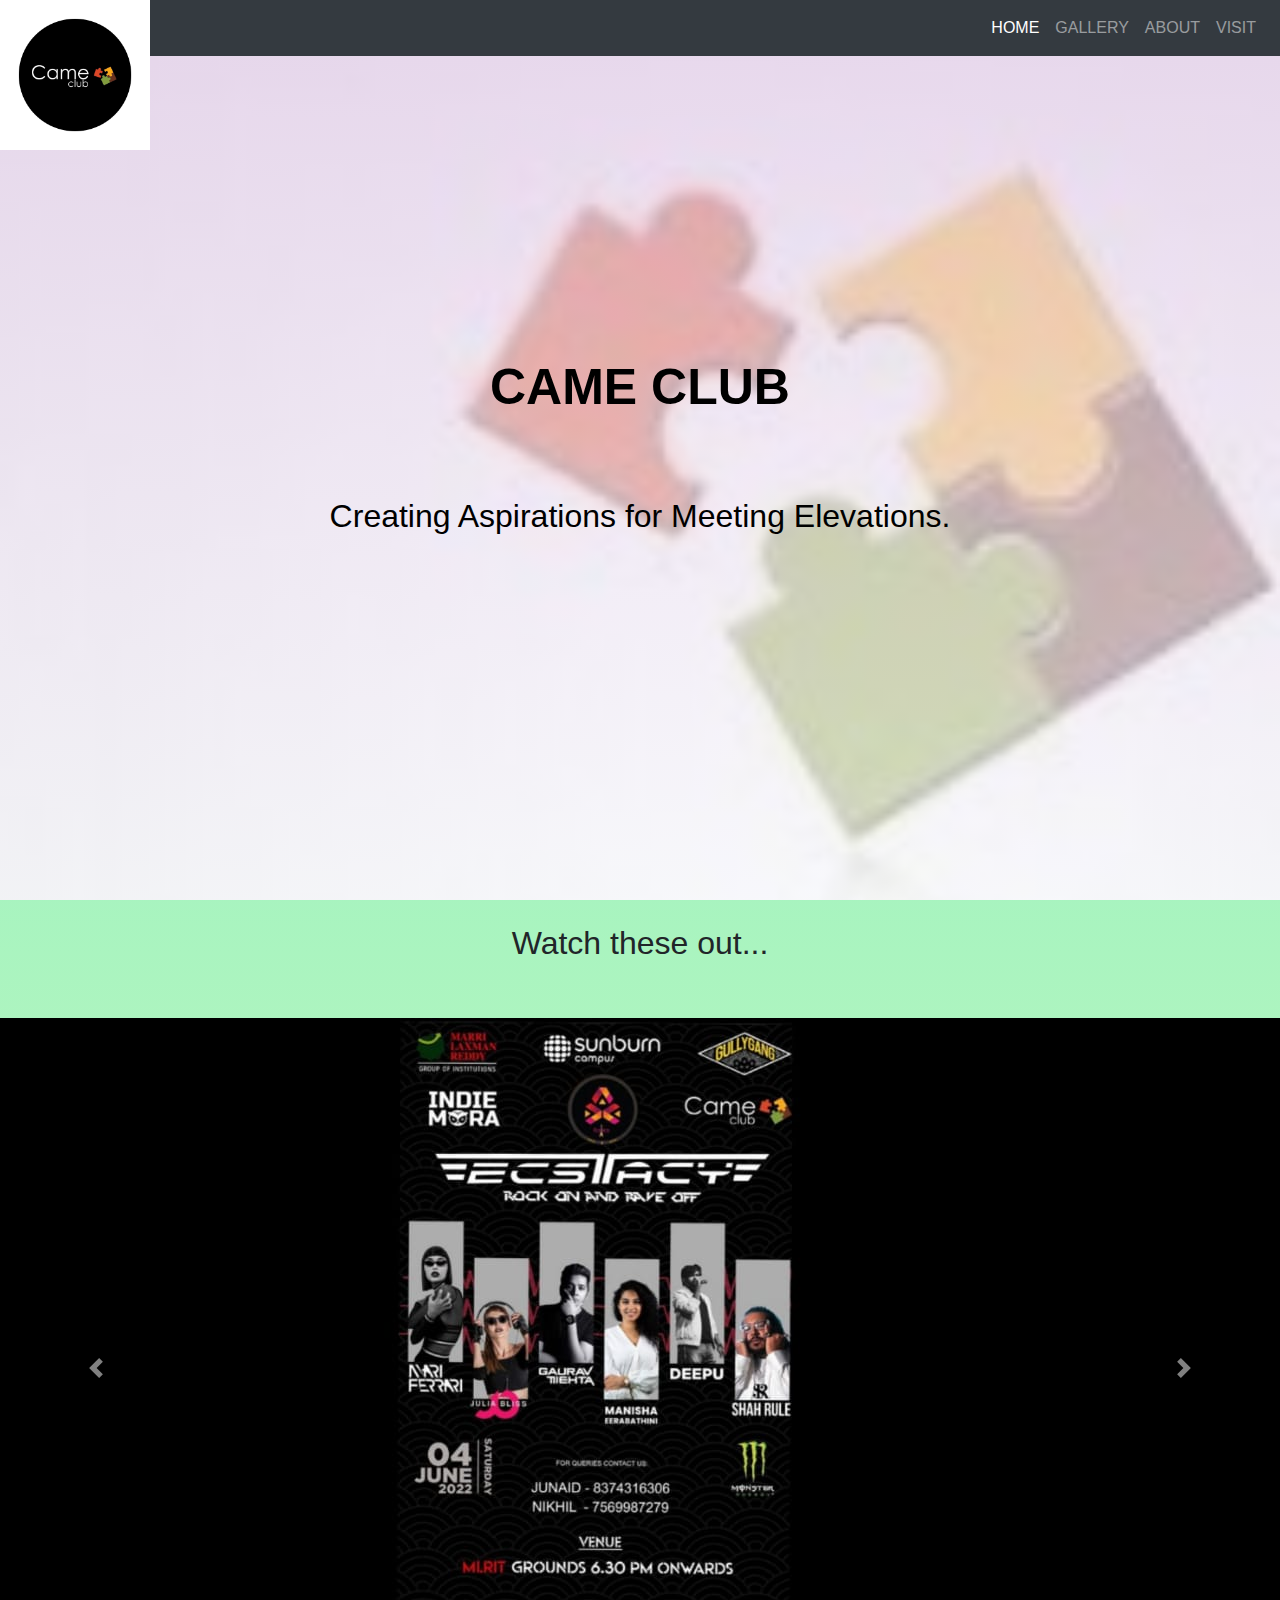
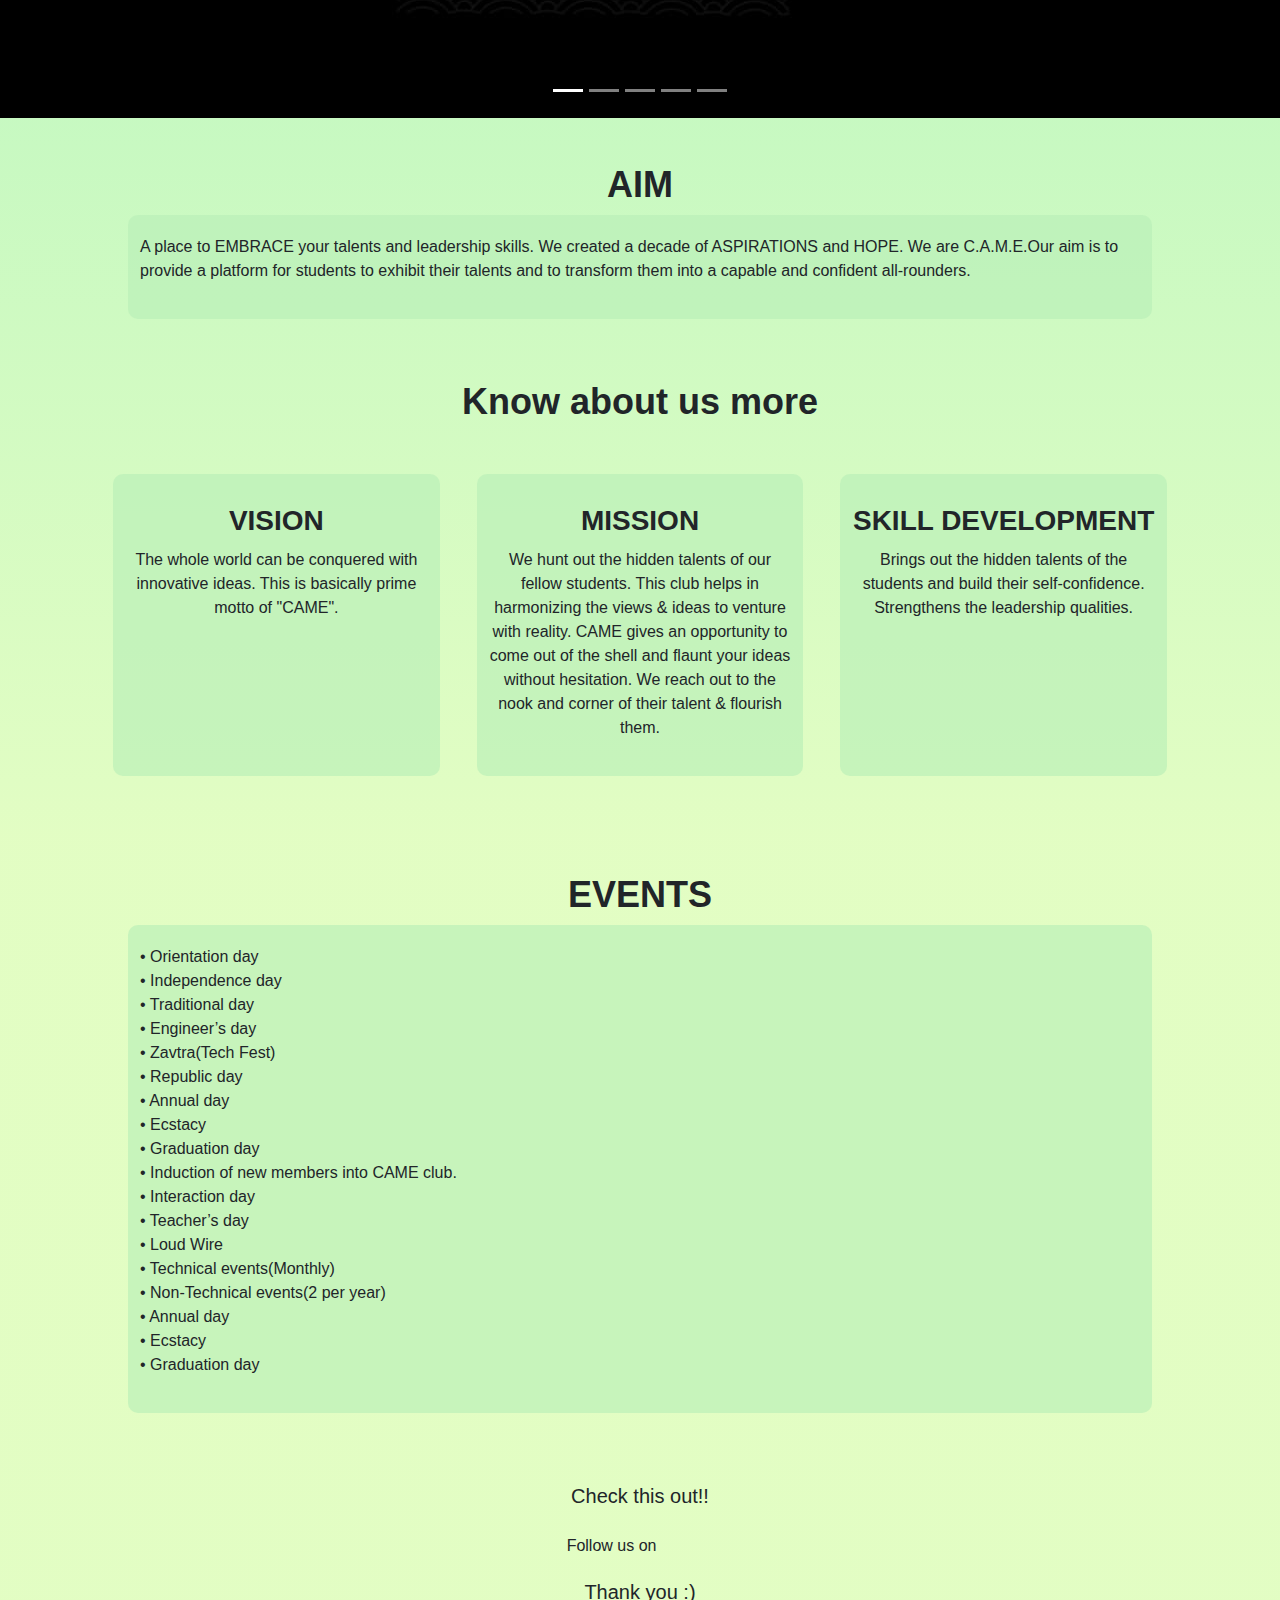
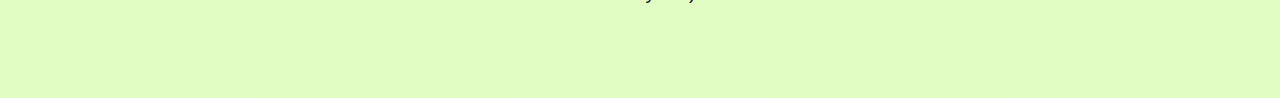
<file: came/came.html>
<!Doctype html>
<html>
<head>
<meta name="viewport" content="width=device-width, initial-scale=1.0">
<link rel="stylesheet" href="https://maxcdn.bootstrapcdn.com/bootstrap/4.5.2/css/bootstrap.min.css">
<title>EXPLORE CAME</title>
<link rel="stylesheet" href="came.css">
<link rel="preconnect" href="https://fonts.googleapis.com">
<link rel="stylesheet" href="https://stackpath.bootstrapcdn.com/font-
awesome/4.7.0/css/font-awesome.min.css">
<link rel="stylesheet" href="https://use.fontawesome.com/releases/v5.15.3/css/all.css" 
integrity="sha384-SZXxX4whJ79/gErwcOYf+zWLeJdY/qpuqC4cAa9rOGUstPomtqpuNWT9wdPEn2fk" crossorigin="anonymous">
</head>
</head>
<body>
    <section class="header">
     <nav class="navbar navbar-expand-lg navbar-dark bg-dark">
        <button class="navbar-toggler" type="button" data-toggle="collapse" data-target="#navbarSupportedContent" aria-controls="navbarSupportedContent" aria-expanded="false" aria-label="Toggle navigation">
             <span class="navbar-toggler-icon"></span>
        </button>
     
       <div class="collapse navbar-collapse" id="navbarSupportedContent">
         <a class="navbar-brand" href="came.html"><img src="camecrt.jpg"> </a> 
               <ul class="navbar-nav ml-auto">
                  <li class="nav-item active">
                       <a class="nav-link" href="file:///C:/Users/rishi/OneDrive/Desktop/Micro%20Project/index.html">HOME<span class="sr-only">(current)</span></a>
                  </li>
                  <li class="nav-item">
                       <a class="nav-link" href="#gallery">GALLERY</a>
                  </li>
                  <li class="nav-item">
                   <a class="nav-link" href="#about">ABOUT</a>
                  </li>
                  <li class="nav-item">
                   <a class="nav-link" href="#visit">VISIT</a>
                  </li>
               </ul>
       </div>
     </nav>
     

     <div class="text-box">
       <h1>CAME CLUB</h1>
       <br>
       <br>
       <br>
       <h2> Creating Aspirations for Meeting Elevations. </h2>
     </div>
   </section>
  
   <br>
   

   <div id="gallery">
     <center>
       <h2>Watch these out...</h2>
       <br>
       <br>
  <div>
  <div id="carouselExampleIndicators" class="carousel slide" data-ride="carousel">
      <ol class="carousel-indicators">
        <li data-target="#carouselExampleIndicators" data-slide-to="0" class="active"></li>
        <li data-target="#carouselExampleIndicators" data-slide-to="1"></li>
        <li data-target="#carouselExampleIndicators" data-slide-to="2"></li>
        <li data-target="#carouselExampleIndicators" data-slide-to="3"></li>
        <li data-target="#carouselExampleIndicators" data-slide-to="4"></li>
        
      </ol>
      <div class="carousel-inner">
        <div class="carousel-item active">
          <img class="d-block w-100" src="5.jpg" alt="First slide">
        </div>
        <div class="carousel-item">
          <img class="d-block w-100" src="3.jpg" alt="Second slide">
        </div>
        <div class="carousel-item">
          <img class="d-block w-100" src="4.jpg" alt="Second slide">
        </div>
        <div class="carousel-item">
          <img class="d-block w-100" src="1.jpg" alt="Third slide">
        </div>
        <div class="carousel-item">
          <img class="d-block w-100" src="2.jpg" alt="Third slide">
        </div>
      </div>
      <a class="carousel-control-prev" href="#carouselExampleIndicators" role="button" data-slide="prev">
        <span class="carousel-control-prev-icon" aria-hidden="true"></span>
        <span class="sr-only">Previous</span>
      </a>
      <a class="carousel-control-next" href="#carouselExampleIndicators" role="button" data-slide="next">
        <span class="carousel-control-next-icon" aria-hidden="true"></span>
        <span class="sr-only">Next</span>
      </a>
    </div>
  </div>
  </center>
  </section>
     </div>


   <div id="about">
   <section class="objective">
     <h1>AIM</h1>
   <div class="hi">
 <div class="hello-hel">
  <p>
    A place to EMBRACE your talents and leadership skills. We created a decade of ASPIRATIONS and HOPE. We are C.A.M.E.Our aim is to provide a platform for students to exhibit their talents and to transform them into a capable and confident all-rounders.
  </p>
 </div>
 </div>
</section>
   <section class="course">
     <h1>Know about us more</h1>
     <div class="row">

       <div class="course-col">
         <h3>VISION</h3>
         <p>The whole world can be conquered with innovative ideas. This is basically prime motto of "CAME".
            
         </p>
       </div>

       <div class="course-col">
       <h3>MISSION</h3> 
       <p>We hunt out the hidden talents of our fellow students. This club helps in harmonizing the views & ideas to venture with reality. CAME gives an opportunity to come out of the shell and flaunt your ideas without hesitation. We reach out to the nook and corner of their talent & flourish them.
       </p>
       </div>

     <div class="course-col">
       <h3>SKILL DEVELOPMENT</h3>
       <p>	Brings out the hidden talents of the students and build their self-confidence. Strengthens the leadership qualities.
         
       </p>
       </div>

     </div>
   </section>

   <section class="objective">
    <h1>EVENTS</h1>
  <div class="hi">
<div class="hello-hel">
 <p>
    •	Orientation day<br>
    •	Independence day<br>
    •	Traditional day<br>
    •	Engineer’s day<br>
    •	Zavtra(Tech Fest)<br>
    •	Republic day<br>
    •	Annual day<br>
    •	Ecstacy<br>
    •	Graduation day<br>
    •	Induction of new members into CAME club.<br>
    •	Interaction day<br>
    •	Teacher’s day<br>
    •	Loud Wire<br>
    •	Technical events(Monthly)<br>
    •	Non-Technical events(2 per year)<br>
    •	Annual day<br>
    •	Ecstacy<br>
    •	Graduation day<br>
 </p>
</div>
</div>
</section>

   </div>
   <div id="visit">
   <div class="c">
     <h5>Check this out!!</h5>
     <p> Follow us on
        <a href="https://youtube.com/c/CAMECLUB"><i class="fab fa-youtube fa-2x"></i></a>
       <a href="https://www.instagram.com/cameclub_mlrit/"><i class="fab fa-instagram fa-2x"></i></a>
     </p>
     
     <h5 class="card-title" style="margin: 10px;">Thank you :)</h5>
     
   </div>

</div> 
<!----------javascript for toggle menu------->
<script>
  var navLinks=document.getElementbyId("navLinks")
  function showmenu(){
  navlinks.style.right= "0";
}
function hidemenu(){
  navlinks.style.right= "-200px";
}
</script>
 <script src="https://ajax.googleapis.com/ajax/libs/jquery/3.5.1/jquery.min.js"></script>
 <script src="https://cdnjs.cloudflare.com/ajax/libs/popper.js/1.16.0/umd/popper.min.js"></script>
 <script src="https://maxcdn.bootstrapcdn.com/bootstrap/4.5.2/js/bootstrap.min.js"></script>
</body>
</html>
</file>
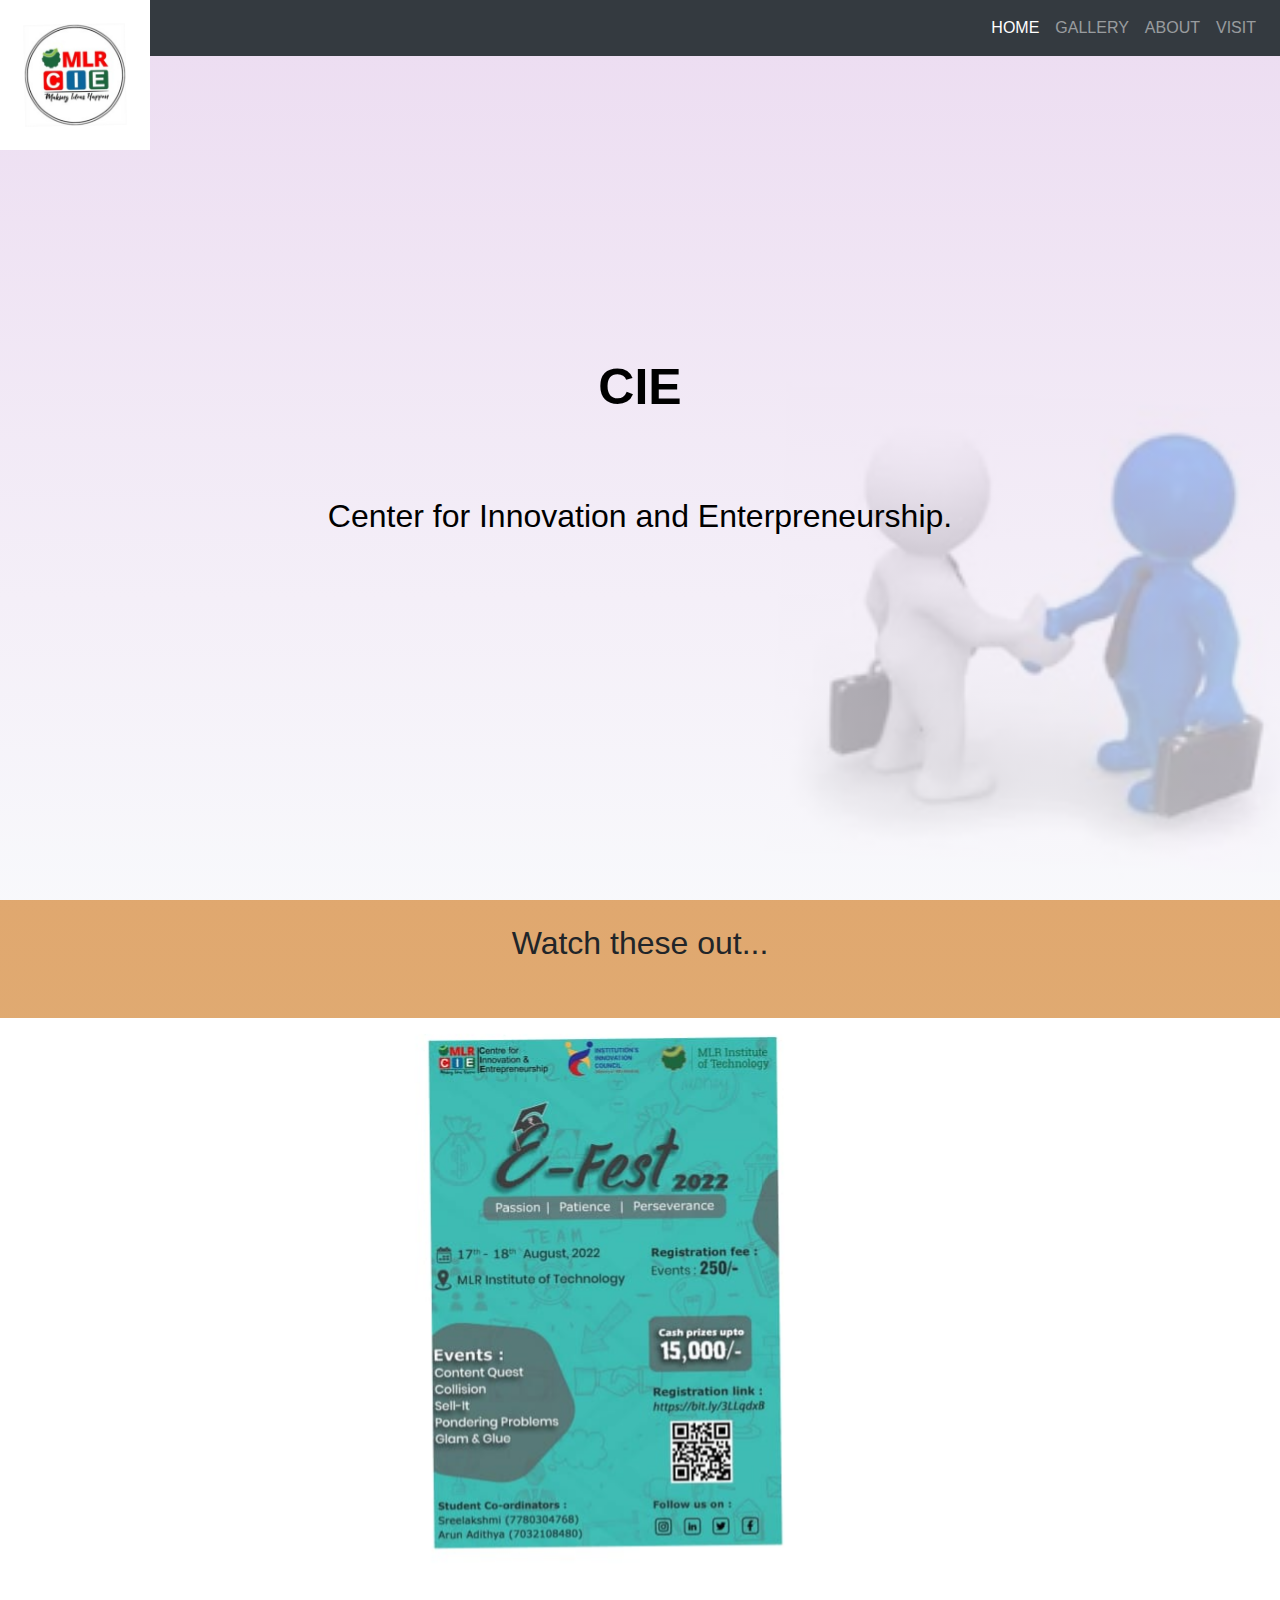
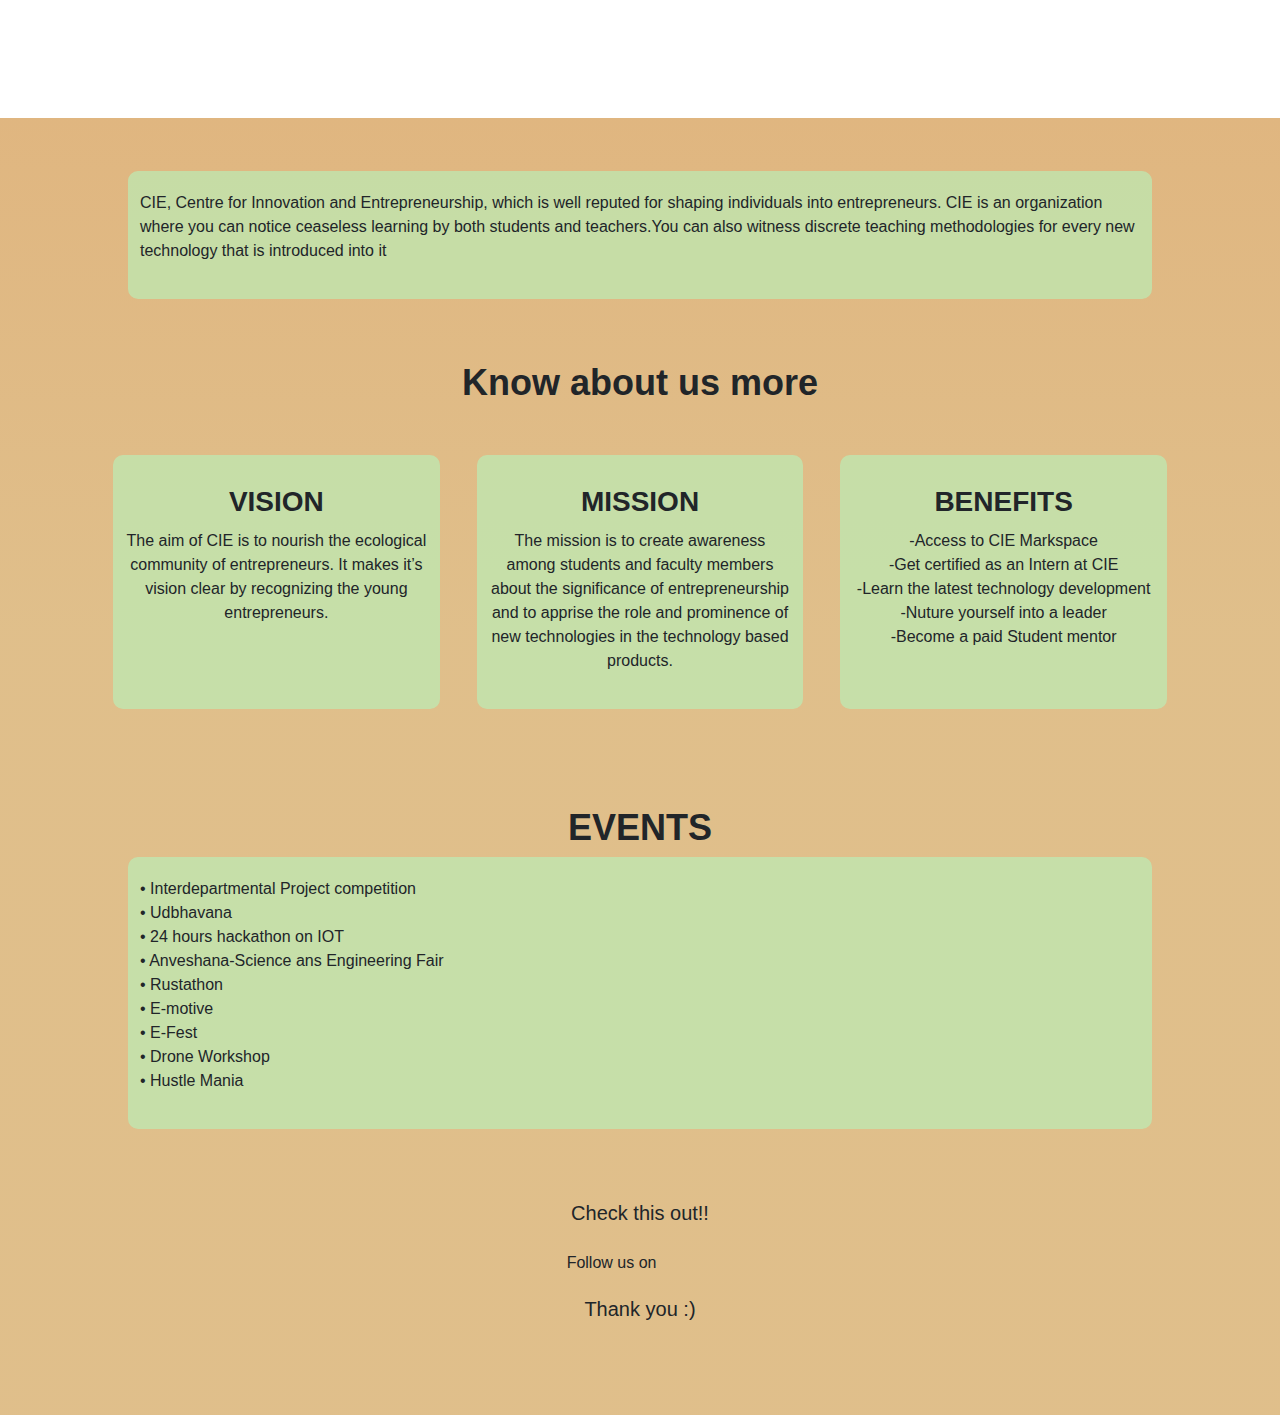
<file: cie/cie.html>
<!Doctype html>
<html>
<head>
<meta name="viewport" content="width=device-width, initial-scale=1.0">
<link rel="stylesheet" href="https://maxcdn.bootstrapcdn.com/bootstrap/4.5.2/css/bootstrap.min.css">
<title>EXPLORE CIE</title>
<link rel="stylesheet" href="cie.css">
<link rel="preconnect" href="https://fonts.googleapis.com">
<link rel="stylesheet" href="https://stackpath.bootstrapcdn.com/font-
awesome/4.7.0/css/font-awesome.min.css">
<link rel="stylesheet" href="https://use.fontawesome.com/releases/v5.15.3/css/all.css" 
integrity="sha384-SZXxX4whJ79/gErwcOYf+zWLeJdY/qpuqC4cAa9rOGUstPomtqpuNWT9wdPEn2fk" crossorigin="anonymous">
</head>
</head>
<body>
    <section class="header">
     <nav class="navbar navbar-expand-lg navbar-dark bg-dark">
        <button class="navbar-toggler" type="button" data-toggle="collapse" data-target="#navbarSupportedContent" aria-controls="navbarSupportedContent" aria-expanded="false" aria-label="Toggle navigation">
             <span class="navbar-toggler-icon"></span>
        </button>
     
       <div class="collapse navbar-collapse" id="navbarSupportedContent">
         <a class="navbar-brand" href="cie.html"><img src="cie.jpg"> </a> 
               <ul class="navbar-nav ml-auto">
                  <li class="nav-item active">
                       <a class="nav-link" href="file:///C:/Users/rishi/OneDrive/Desktop/Micro%20Project/home2.html">HOME<span class="sr-only">(current)</span></a>
                  </li>
                  <li class="nav-item">
                       <a class="nav-link" href="#gallery">GALLERY</a>
                  </li>
                  <li class="nav-item">
                   <a class="nav-link" href="#about">ABOUT</a>
                  </li>
                  <li class="nav-item">
                   <a class="nav-link" href="#visit">VISIT</a>
                  </li>
               </ul>
       </div>
     </nav>
     

     <div class="text-box">
       <h1>CIE</h1>
       <br>
       <br>
       <br>
       <h2> Center for Innovation and Enterpreneurship. </h2>
     </div>
   </section>
  
   <br>
   

   <div id="gallery">
     <center>
       <h2>Watch these out...</h2>
       <br>
       <br>
  <div>
  <div id="carouselExampleIndicators" class="carousel slide" data-ride="carousel">
      <ol class="carousel-indicators">
        <li data-target="#carouselExampleIndicators" data-slide-to="0" class="active"></li>
        <li data-target="#carouselExampleIndicators" data-slide-to="1"></li>
        <li data-target="#carouselExampleIndicators" data-slide-to="2"></li>
        <li data-target="#carouselExampleIndicators" data-slide-to="3"></li>
        <li data-target="#carouselExampleIndicators" data-slide-to="4"></li>
        
      </ol>
      <div class="carousel-inner">
        <div class="carousel-item active">
          <img class="d-block w-100" src="1.jpg" alt="First slide">
        </div>
        <div class="carousel-item">
          <img class="d-block w-100" src="2.jpg" alt="Second slide">
        </div>
        <div class="carousel-item">
          <img class="d-block w-100" src="3.jpg" alt="Second slide">
        </div>
        <div class="carousel-item">
          <img class="d-block w-100" src="4.jpg" alt="Third slide">
        </div>
        <div class="carousel-item">
          <img class="d-block w-100" src="5.jpg" alt="Third slide">
        </div>
      </div>
      <a class="carousel-control-prev" href="#carouselExampleIndicators" role="button" data-slide="prev">
        <span class="carousel-control-prev-icon" aria-hidden="true"></span>
        <span class="sr-only">Previous</span>
      </a>
      <a class="carousel-control-next" href="#carouselExampleIndicators" role="button" data-slide="next">
        <span class="carousel-control-next-icon" aria-hidden="true"></span>
        <span class="sr-only">Next</span>
      </a>
    </div>
  </div>
  </center>
  </section>
     </div>


   <div id="about">
   <section class="objective">
     <h1></h1>
   <div class="hi">
 <div class="hello-hel">
  <p>
    CIE, Centre for Innovation and Entrepreneurship, which is well reputed for shaping individuals into entrepreneurs. CIE is an organization where you can notice ceaseless learning by both students and teachers.You can also witness discrete teaching methodologies for every new technology that is introduced into it
  </p>
 </div>
 </div>
</section>
   <section class="course">
     <h1>Know about us more</h1>
     <div class="row">

       <div class="course-col">
         <h3>VISION</h3>
         <p>The aim of CIE is to nourish the ecological community of entrepreneurs. It makes it’s vision clear by recognizing the young entrepreneurs. 
         </p>
       </div>

       <div class="course-col">
       <h3>MISSION</h3> 
       <p> The mission is to create awareness among students and faculty members about the significance of entrepreneurship and to apprise the role and prominence of new technologies in the technology based products.
       </p>
       </div>

     <div class="course-col">
       <h3>BENEFITS</h3>
       <p>-Access to CIE Markspace<br>
        -Get certified as an Intern at CIE<br>
        -Learn the latest technology development<br>
        -Nuture yourself into a leader<br>
        -Become a paid Student mentor<br>

         
       </p>
       </div>

     </div>
   </section>

   <section class="objective">
    <h1>EVENTS</h1>
  <div class="hi">
<div class="hello-hel">
 <p>
    • Interdepartmental Project competition<br>
    •	Udbhavana<br>
    •	24 hours hackathon on IOT<br>
    •	Anveshana-Science ans Engineering Fair<br>
    •	Rustathon<br>
    •	E-motive<br>
    •	E-Fest<br>
    •	Drone Workshop<br>
    •	Hustle Mania<br>
 </p>
</div>
</div>
</section>

   </div>
   <div id="visit">
   <div class="c">
     <h5>Check this out!!</h5>
     <p> Follow us on
        <a href="https://youtube.com/channel/UCga7CoudZuQ0GciW3VcCI6Q"><i class="fab fa-youtube fa-2x"></i></a>
       <a href="https://www.instagram.com/mlritcie/"><i class="fab fa-instagram fa-2x"></i></a>
     </p>
     
     <h5 class="card-title" style="margin: 10px;">Thank you :)</h5>
     
   </div>

</div> 
<!----------javascript for toggle menu------->
<script>
  var navLinks=document.getElementbyId("navLinks")
  function showmenu(){
  navlinks.style.right= "0";
}
function hidemenu(){
  navlinks.style.right= "-200px";
}
</script>
 <script src="https://ajax.googleapis.com/ajax/libs/jquery/3.5.1/jquery.min.js"></script>
 <script src="https://cdnjs.cloudflare.com/ajax/libs/popper.js/1.16.0/umd/popper.min.js"></script>
 <script src="https://maxcdn.bootstrapcdn.com/bootstrap/4.5.2/js/bootstrap.min.js"></script>
</body>
</html>
</file>
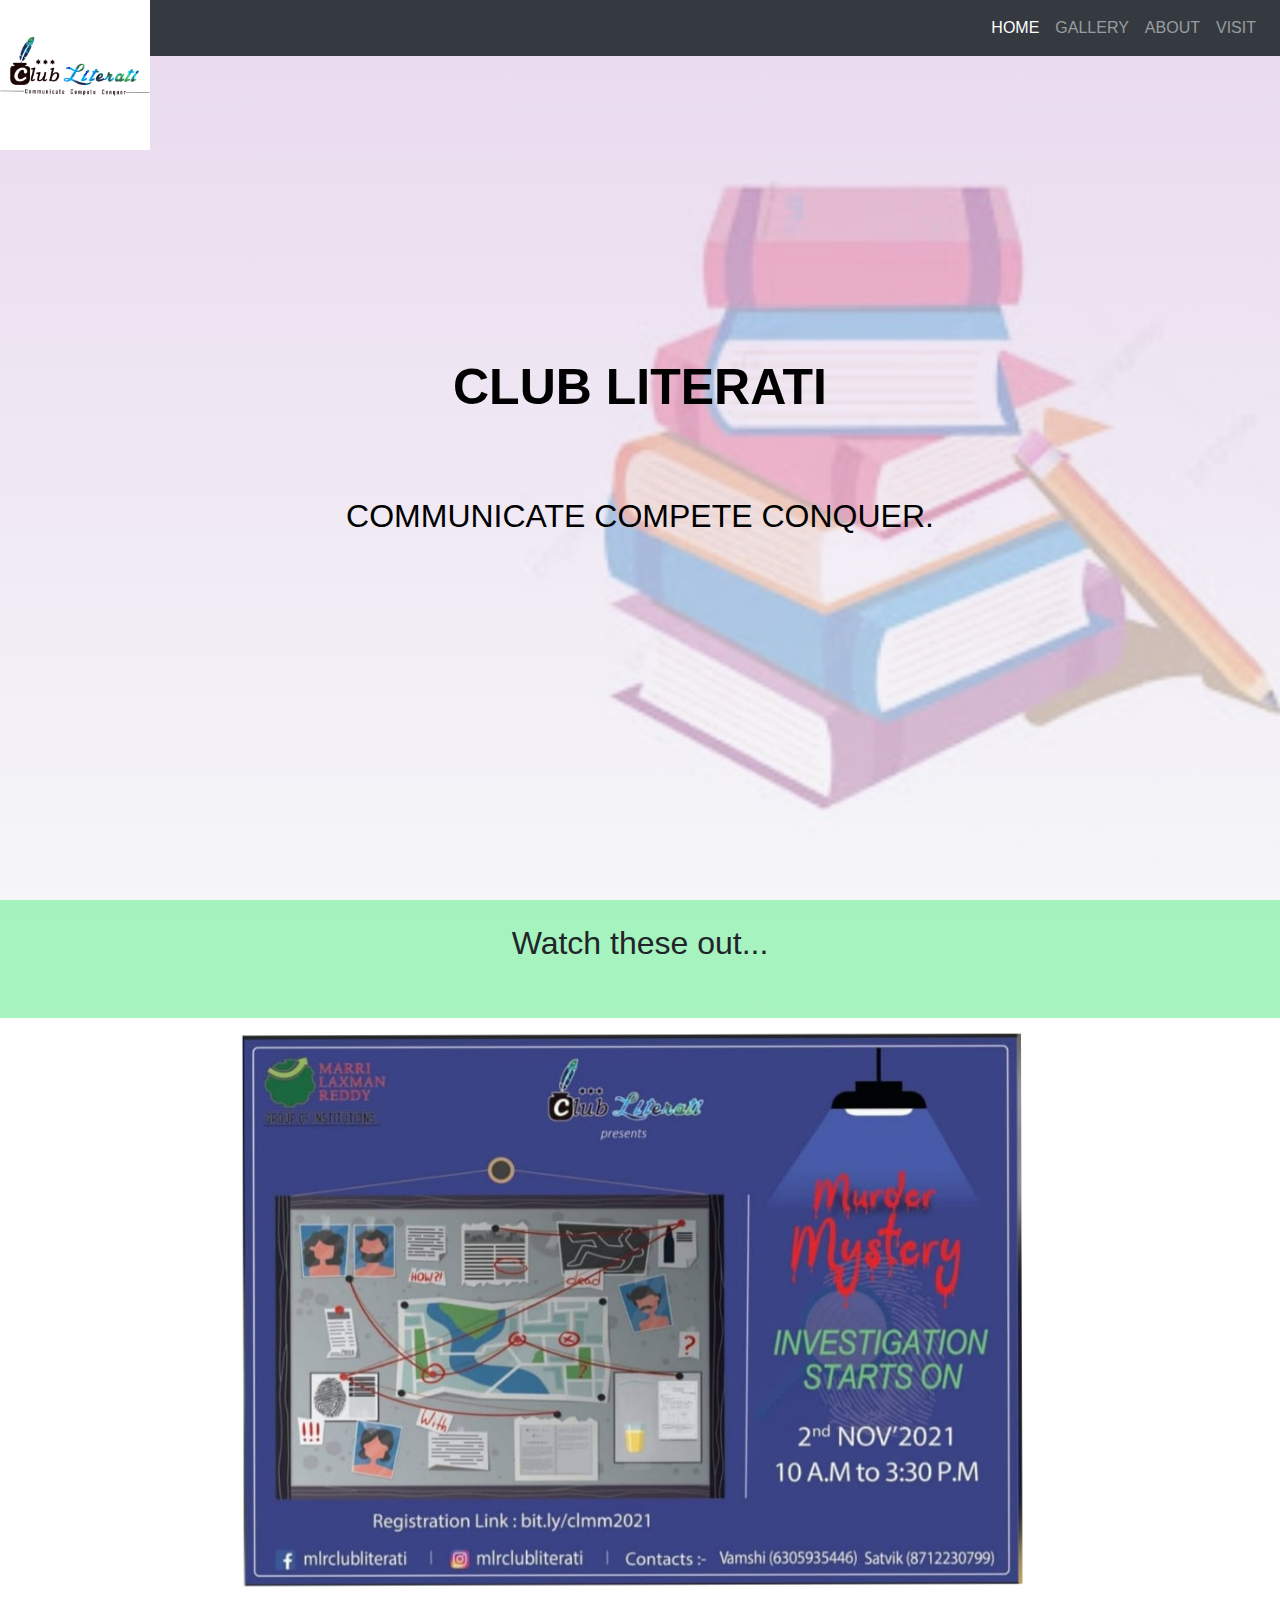
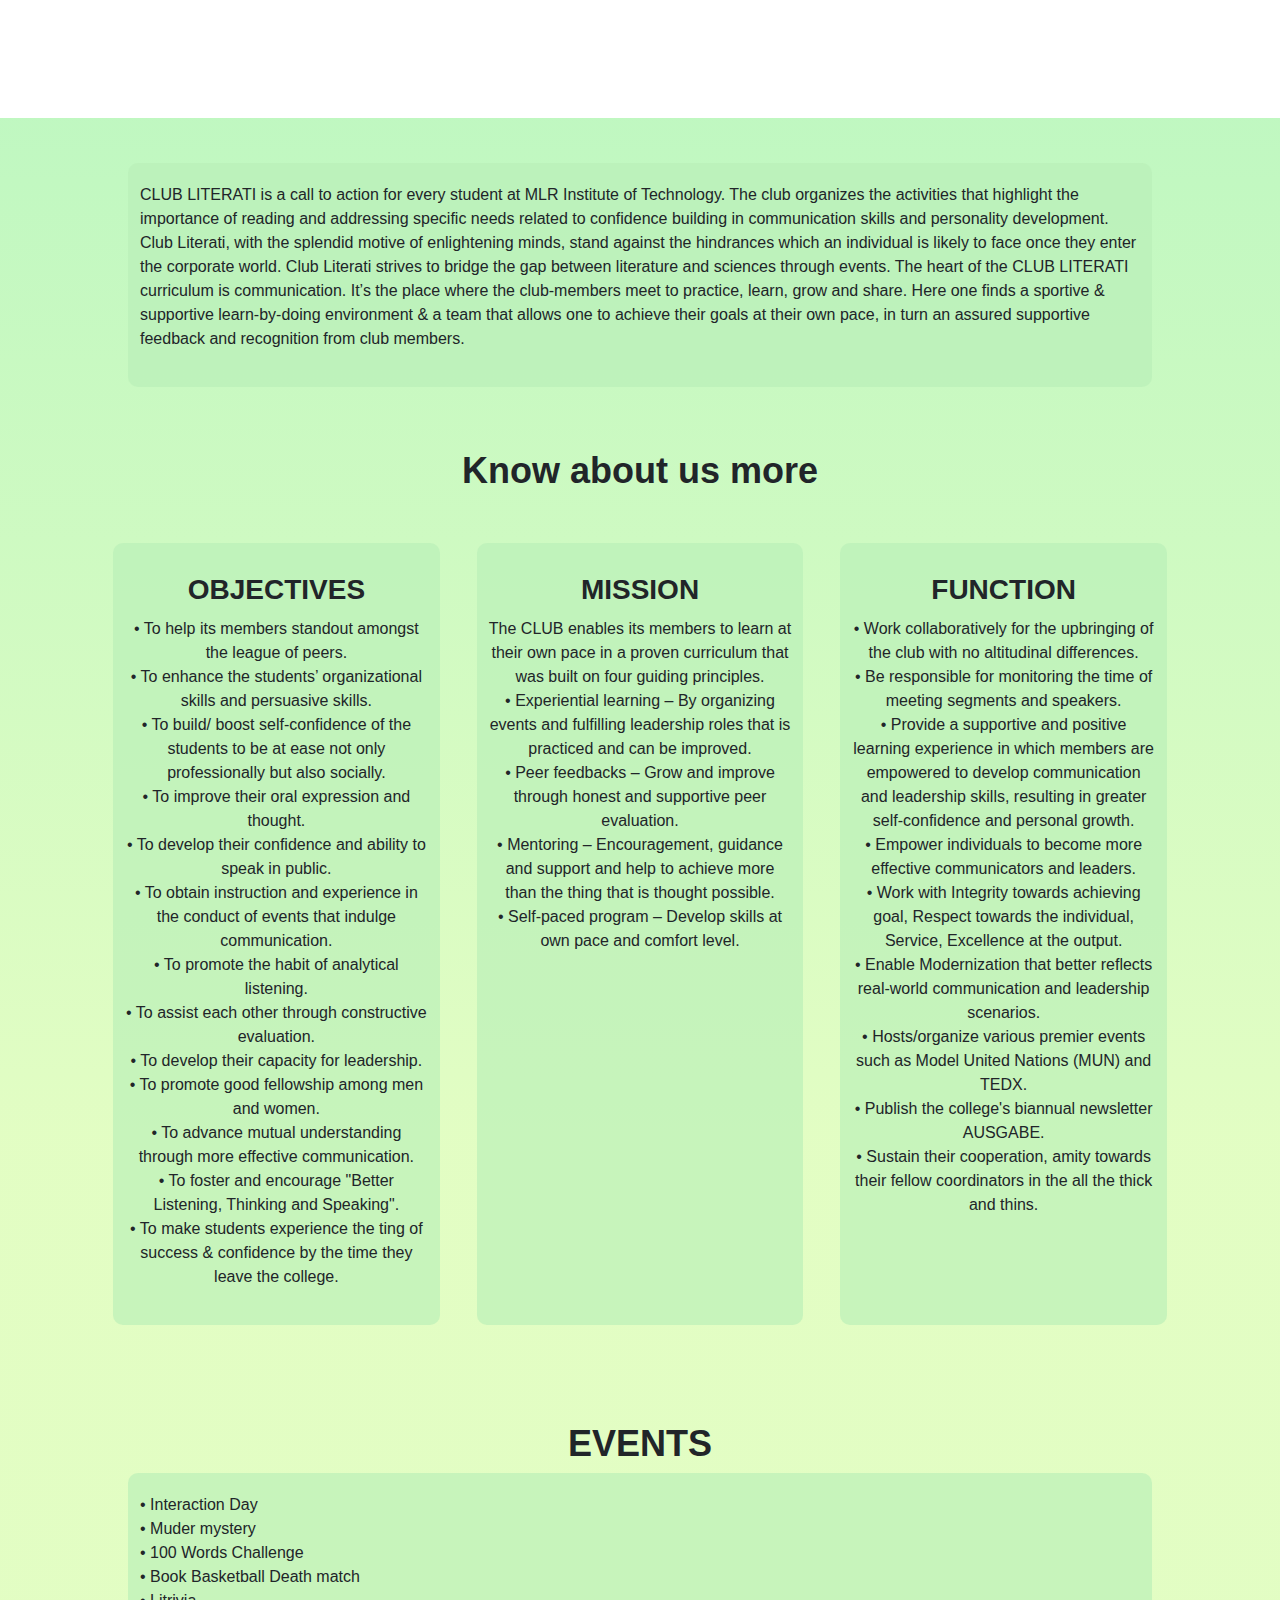
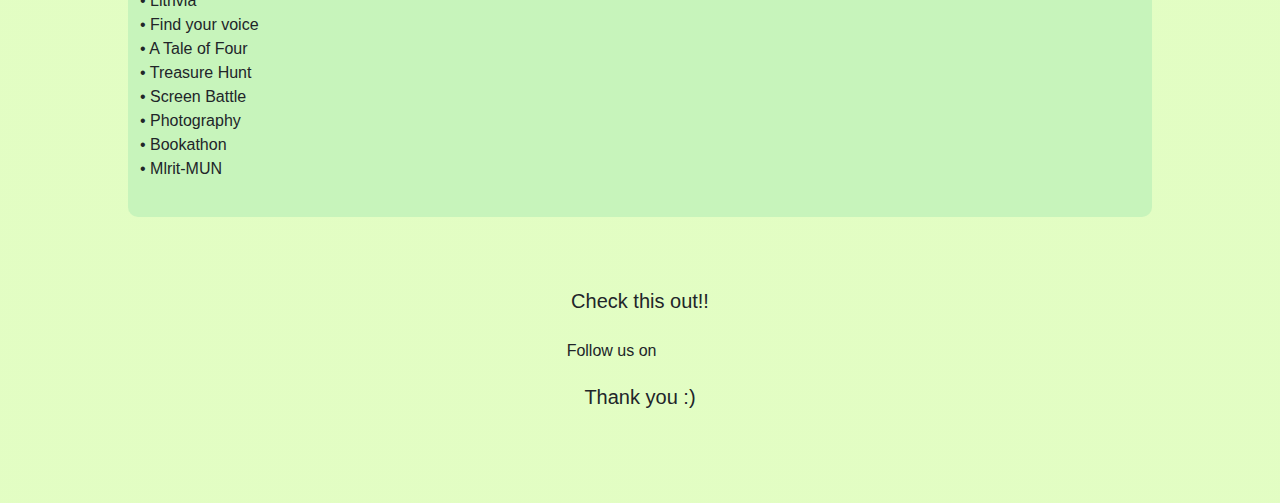
<file: club literati/club lit.html>
<!Doctype html>
<html>
<head>
<meta name="viewport" content="width=device-width, initial-scale=1.0">
<link rel="stylesheet" href="https://maxcdn.bootstrapcdn.com/bootstrap/4.5.2/css/bootstrap.min.css">
<title>EXPLORE CLUB LITERATI</title>
<link rel="stylesheet" href="club lit.css">
<link rel="preconnect" href="https://fonts.googleapis.com">
<link rel="stylesheet" href="https://stackpath.bootstrapcdn.com/font-
awesome/4.7.0/css/font-awesome.min.css">
<link rel="stylesheet" href="https://use.fontawesome.com/releases/v5.15.3/css/all.css" 
integrity="sha384-SZXxX4whJ79/gErwcOYf+zWLeJdY/qpuqC4cAa9rOGUstPomtqpuNWT9wdPEn2fk" crossorigin="anonymous">
</head>
</head>
<body>
    <section class="header">
     <nav class="navbar navbar-expand-lg navbar-dark bg-dark">
        <button class="navbar-toggler" type="button" data-toggle="collapse" data-target="#navbarSupportedContent" aria-controls="navbarSupportedContent" aria-expanded="false" aria-label="Toggle navigation">
             <span class="navbar-toggler-icon"></span>
        </button>
     
       <div class="collapse navbar-collapse" id="navbarSupportedContent">
         <a class="navbar-brand" href="club lit.html"><img src="clublit.jpg"> </a> 
               <ul class="navbar-nav ml-auto">
                  <li class="nav-item active">
                       <a class="nav-link" href="file:///C:/Users/rishi/OneDrive/Desktop/Micro%20Project/home2.html">HOME<span class="sr-only">(current)</span></a>
                  </li>
                  <li class="nav-item">
                       <a class="nav-link" href="#gallery">GALLERY</a>
                  </li>
                  <li class="nav-item">
                   <a class="nav-link" href="#about">ABOUT</a>
                  </li>
                  <li class="nav-item">
                   <a class="nav-link" href="#visit">VISIT</a>
                  </li>
               </ul>
       </div>
     </nav>
     

     <div class="text-box">
       <h1>CLUB LITERATI</h1>
       <br>
       <br>
       <br>
       <h2> COMMUNICATE COMPETE CONQUER. </h2>
     </div>
   </section>
  
   <br>
   

   <div id="gallery">
     <center>
       <h2>Watch these out...</h2>
       <br>
       <br>
  <div>
  <div id="carouselExampleIndicators" class="carousel slide" data-ride="carousel">
      <ol class="carousel-indicators">
        <li data-target="#carouselExampleIndicators" data-slide-to="0" class="active"></li>
        <li data-target="#carouselExampleIndicators" data-slide-to="1"></li>
        <li data-target="#carouselExampleIndicators" data-slide-to="2"></li>
        <li data-target="#carouselExampleIndicators" data-slide-to="3"></li>
        <li data-target="#carouselExampleIndicators" data-slide-to="4"></li>
        
      </ol>
      <div class="carousel-inner">
        <div class="carousel-item active">
          <img class="d-block w-100" src="1.jpg" alt="First slide">
        </div>
        <div class="carousel-item">
          <img class="d-block w-100" src="2.jpg" alt="Second slide">
        </div>
        <div class="carousel-item">
          <img class="d-block w-100" src="3.jpg" alt="Second slide">
        </div>
        <div class="carousel-item">
          <img class="d-block w-100" src="4.jpg" alt="Third slide">
        </div>
        <div class="carousel-item">
          <img class="d-block w-100" src="5.jpg" alt="Third slide">
        </div>
      </div>
      <a class="carousel-control-prev" href="#carouselExampleIndicators" role="button" data-slide="prev">
        <span class="carousel-control-prev-icon" aria-hidden="true"></span>
        <span class="sr-only">Previous</span>
      </a>
      <a class="carousel-control-next" href="#carouselExampleIndicators" role="button" data-slide="next">
        <span class="carousel-control-next-icon" aria-hidden="true"></span>
        <span class="sr-only">Next</span>
      </a>
    </div>
  </div>
  </center>
  </section>
     </div>


   <div id="about">
   <section class="objective">
     
   <div class="hi">
 <div class="hello-hel">
  <p>
    CLUB LITERATI is a call to action for every student at MLR Institute of Technology. The club organizes the activities that highlight the importance of reading and addressing specific needs related to confidence building in communication skills and personality development. Club Literati, with the splendid motive of enlightening minds, stand against the hindrances which an individual is likely to face once they enter the corporate world. Club Literati strives to bridge the gap between literature and sciences through events.

The heart of the CLUB LITERATI curriculum is communication. It’s the place where the club-members meet to practice, learn, grow and share. Here one finds a sportive & supportive learn-by-doing environment & a team that allows one to achieve their goals at their own pace, in turn an assured supportive feedback and recognition from club members.

  </p>
 </div>
 </div>
</section>
   <section class="course">
     <h1>Know about us more</h1>
     <div class="row">

       <div class="course-col">
         <h3>OBJECTIVES</h3>
         <p>	• To help its members standout amongst the league of peers.<br>
            	• To enhance the students’ organizational skills and persuasive skills.<br>
            	• To build/ boost self-confidence of the students to be at ease not only professionally but also socially.<br>
            	• To improve their oral expression and thought.<br>
            	• To develop their confidence and ability to speak in public.<br>
            	• To obtain instruction and experience in the conduct of events that indulge communication.<br>
            	• To promote the habit of analytical listening.<br>
            	• To assist each other through constructive evaluation.<br>
            	• To develop their capacity for leadership.<br>
            	• To promote good fellowship among men and women.<br>
            	• To advance mutual understanding through more effective communication.<br>
            	• To foster and encourage "Better Listening, Thinking and Speaking".<br> • To make students experience the ting of success & confidence by the time they leave the college.
            
            
         </p>
       </div>

       <div class="course-col">
       <h3>MISSION</h3> 
       <p>The CLUB enables its members to learn at their own pace in a proven curriculum that was built on four guiding principles.<br>
        •	Experiential learning – By organizing events and fulfilling leadership roles that is practiced and can be improved.<br>
        •	Peer feedbacks – Grow and improve through honest and supportive peer evaluation.<br>
        •	Mentoring – Encouragement, guidance and support and help to achieve more than the thing that is thought possible.<br>
        •	Self-paced program – Develop skills at own pace and comfort level.<br>
        
       </p>
       </div>

     <div class="course-col">
       <h3>FUNCTION</h3>
       <p>	• Work collaboratively for the upbringing of the club with no altitudinal differences.<br>
        	• Be responsible for monitoring the time of meeting segments and speakers.<br>
        	• Provide a supportive and positive learning experience in which members are empowered to develop communication and leadership skills, resulting in greater self-confidence and personal growth.<br>
        	• Empower individuals to become more effective communicators and leaders.<br>
        	• Work with Integrity towards achieving goal, Respect towards the individual, Service, Excellence at the output.<br>
        	• Enable Modernization that better reflects real-world communication and leadership scenarios.<br>
        	• Hosts/organize various premier events such as Model United Nations (MUN) and TEDX.<br>
        	• Publish the college's biannual newsletter AUSGABE.<br>
        	• Sustain their cooperation, amity towards their fellow coordinators in the all the thick and thins.<br>
       
        
         
       </p>
       </div>

     </div>
   </section>

   <section class="objective">
    <h1>EVENTS</h1>
  <div class="hi">
<div class="hello-hel">
 <p>
    •	Interaction Day
    <br>
    •	Muder mystery<br>
    •	100 Words Challenge<br>
    •	Book Basketball Death match<br>
    •	Litrivia<br>
    •	Find your voice<br>
    •	A Tale of Four<br>
    •	Treasure Hunt<br>
    •	Screen Battle<br>
    •	Photography<br>
    •	Bookathon<br>
    •	Mlrit-MUN<br>
    
 </p>
</div>
</div>
</section>

   </div>
   <div id="visit">
   <div class="c">
     <h5>Check this out!!</h5>
     <p> Follow us on
        <a href="https://youtube.com/channel/UCQ_QmaXV0yAg18r6oIyiakw"><i class="fab fa-youtube fa-2x"></i></a>
       <a href="https://www.instagram.com/mlrclubliterati/"><i class="fab fa-instagram fa-2x"></i></a>
     </p>
     
     <h5 class="card-title" style="margin: 10px;">Thank you :)</h5>
     
   </div>

</div> 
<!----------javascript for toggle menu------->
<script>
  var navLinks=document.getElementbyId("navLinks")
  function showmenu(){
  navlinks.style.right= "0";
}
function hidemenu(){
  navlinks.style.right= "-200px";
}
</script>
 <script src="https://ajax.googleapis.com/ajax/libs/jquery/3.5.1/jquery.min.js"></script>
 <script src="https://cdnjs.cloudflare.com/ajax/libs/popper.js/1.16.0/umd/popper.min.js"></script>
 <script src="https://maxcdn.bootstrapcdn.com/bootstrap/4.5.2/js/bootstrap.min.js"></script>
</body>
</html>
</file>
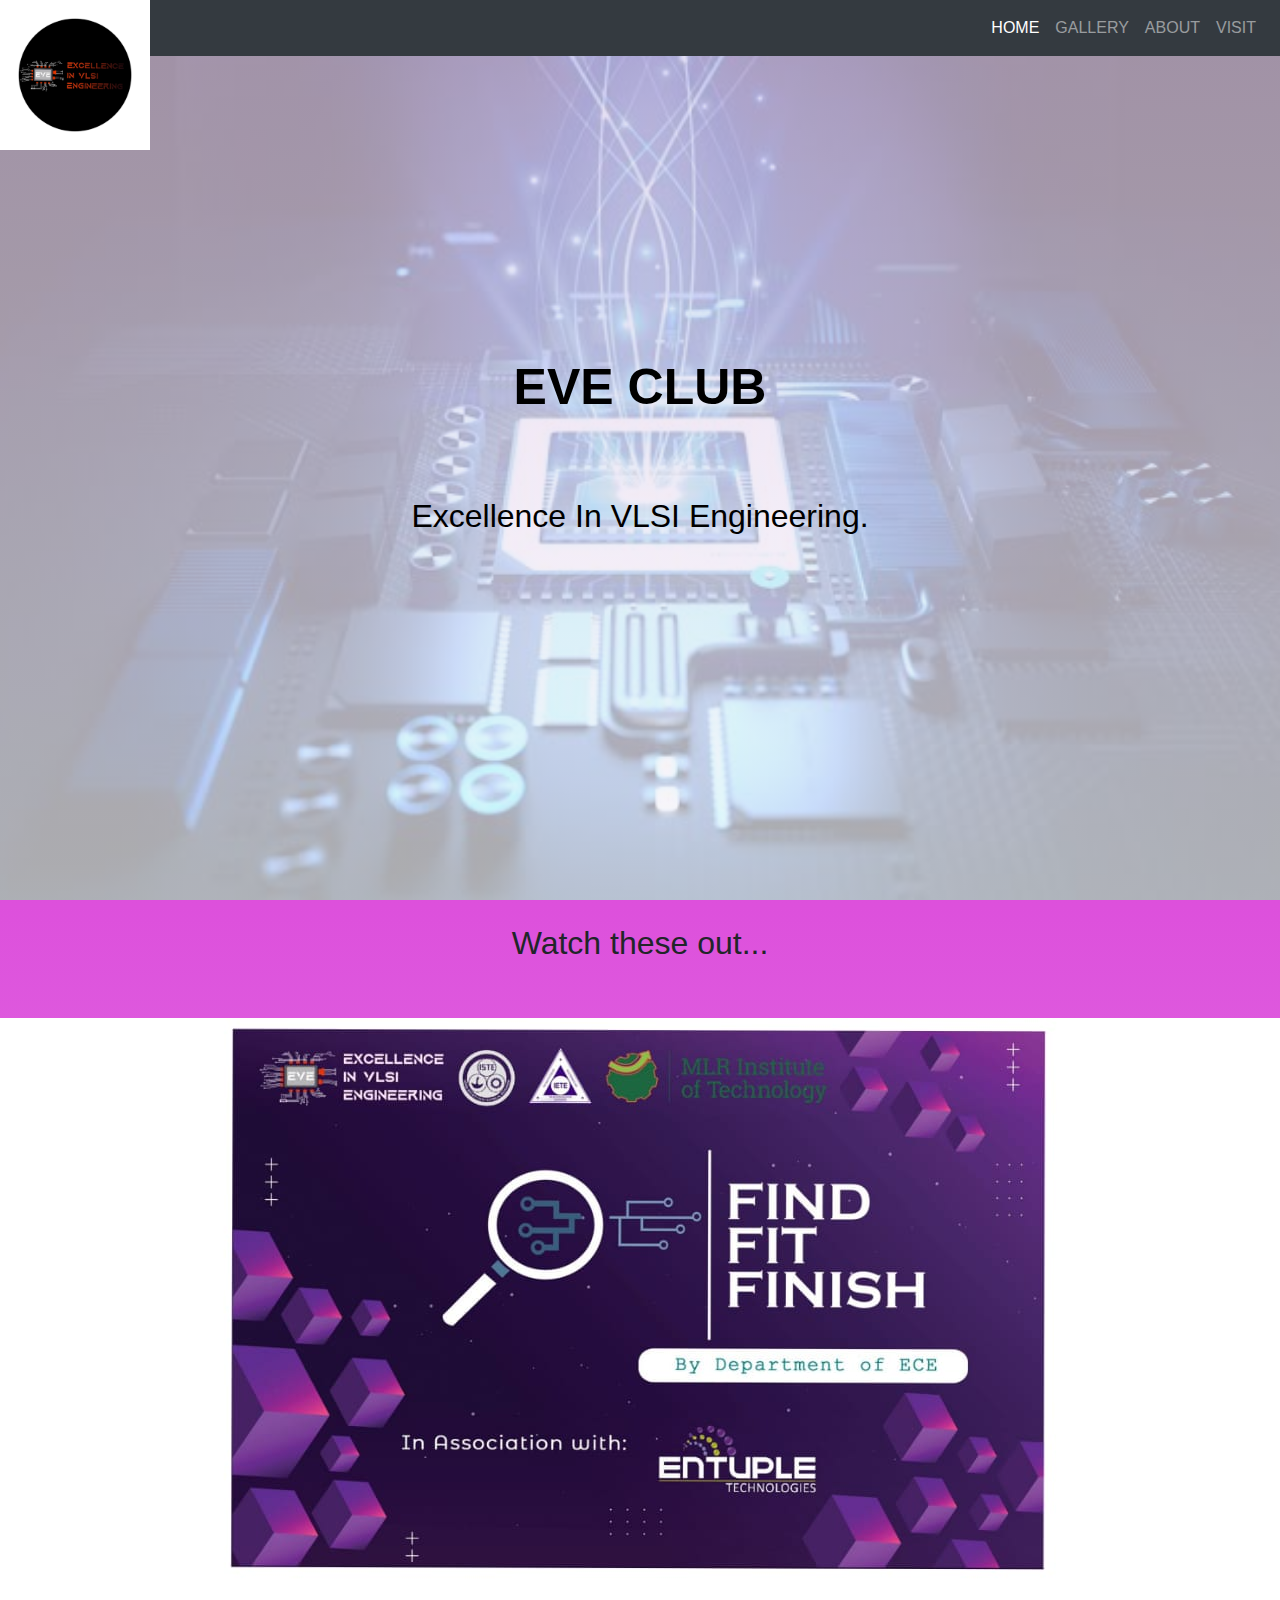
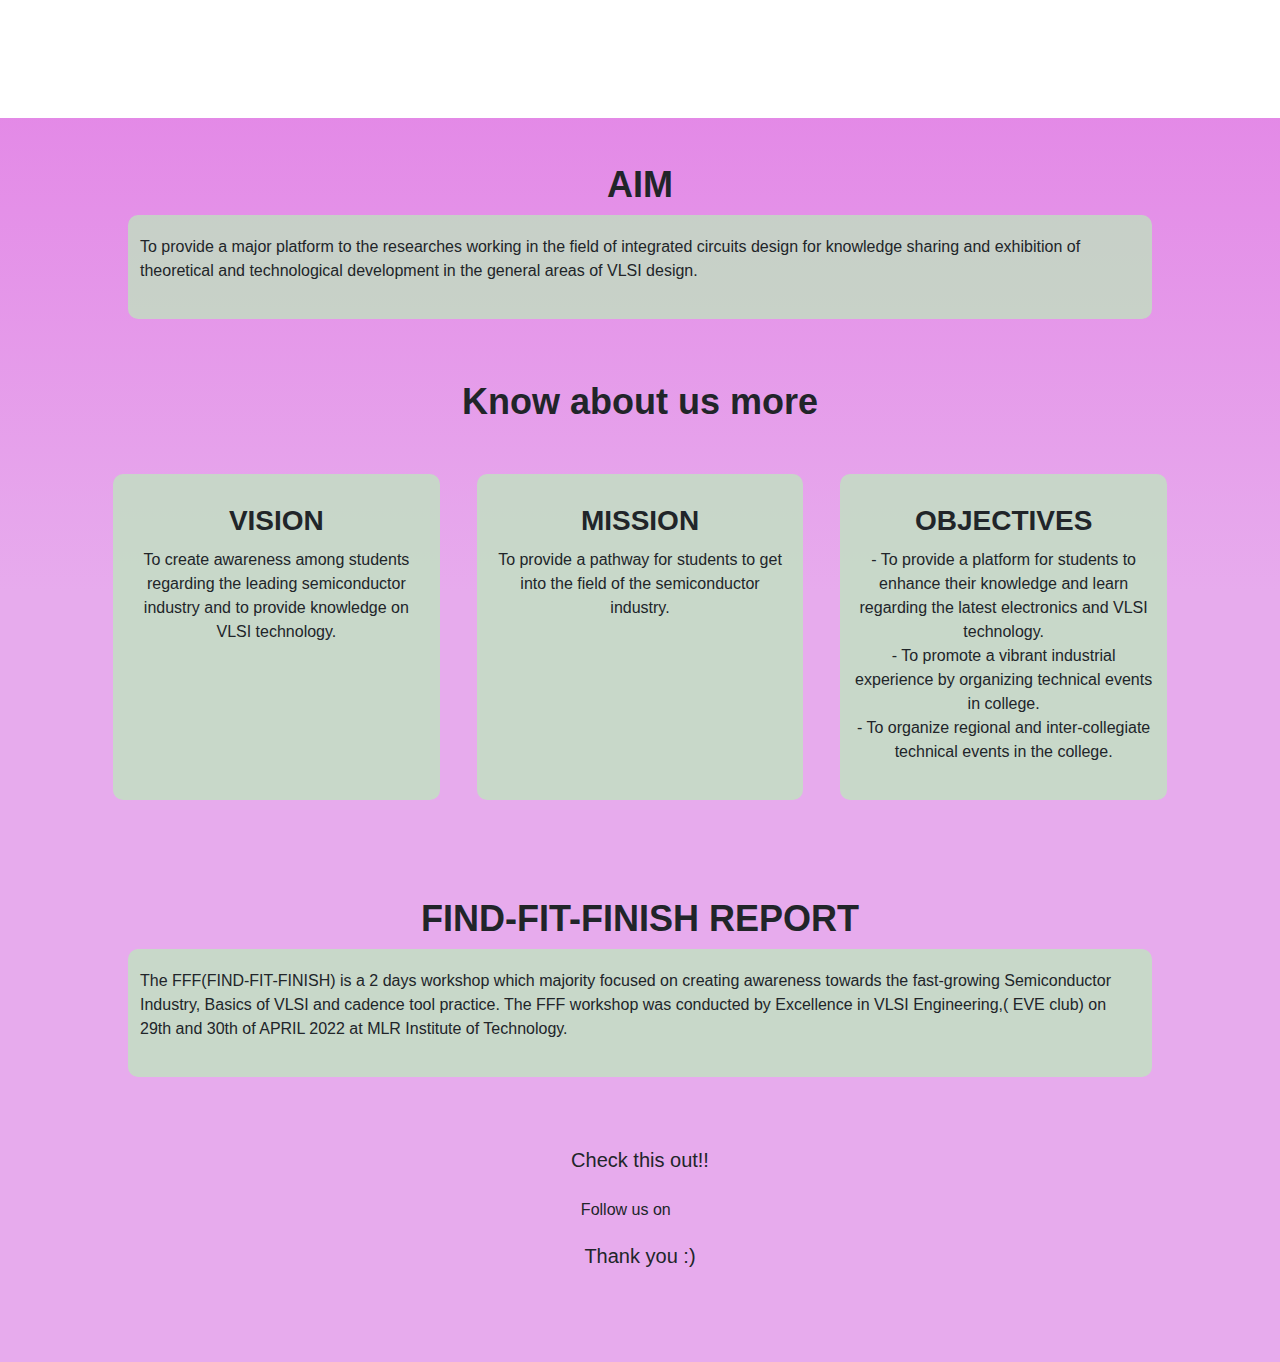
<file: eve/eve.html>
<!Doctype html>
<html>
<head>
<meta name="viewport" content="width=device-width, initial-scale=1.0">
<link rel="stylesheet" href="https://maxcdn.bootstrapcdn.com/bootstrap/4.5.2/css/bootstrap.min.css">
<title>EXPLORE EVE</title>
<link rel="stylesheet" href="eve.css">
<link rel="preconnect" href="https://fonts.googleapis.com">
<link rel="stylesheet" href="https://stackpath.bootstrapcdn.com/font-
awesome/4.7.0/css/font-awesome.min.css">
<link rel="stylesheet" href="https://use.fontawesome.com/releases/v5.15.3/css/all.css" 
integrity="sha384-SZXxX4whJ79/gErwcOYf+zWLeJdY/qpuqC4cAa9rOGUstPomtqpuNWT9wdPEn2fk" crossorigin="anonymous">
</head>
</head>
<body>
    <section class="header">
     <nav class="navbar navbar-expand-lg navbar-dark bg-dark">
        <button class="navbar-toggler" type="button" data-toggle="collapse" data-target="#navbarSupportedContent" aria-controls="navbarSupportedContent" aria-expanded="false" aria-label="Toggle navigation">
             <span class="navbar-toggler-icon"></span>
        </button>
     
       <div class="collapse navbar-collapse" id="navbarSupportedContent">
         <a class="navbar-brand" href="eve.html"><img src="eve.jpg"> </a> 
               <ul class="navbar-nav ml-auto">
                  <li class="nav-item active">
                       <a class="nav-link" href="file:///C:/Users/rishi/OneDrive/Desktop/Micro%20Project/home2.html">HOME<span class="sr-only">(current)</span></a>
                  </li>
                  <li class="nav-item">
                       <a class="nav-link" href="#gallery">GALLERY</a>
                  </li>
                  <li class="nav-item">
                   <a class="nav-link" href="#about">ABOUT</a>
                  </li>
                  <li class="nav-item">
                   <a class="nav-link" href="#visit">VISIT</a>
                  </li>
               </ul>
       </div>
     </nav>
     

     <div class="text-box">
       <h1>EVE CLUB</h1>
       <br>
       <br>
       <br>
       <h2> Excellence In VLSI Engineering. </h2>
     </div>
   </section>
  
   <br>
   

   <div id="gallery">
     <center>
       <h2>Watch these out...</h2>
       <br>
       <br>
  <div>
  <div id="carouselExampleIndicators" class="carousel slide" data-ride="carousel">
      <ol class="carousel-indicators">
        <li data-target="#carouselExampleIndicators" data-slide-to="0" class="active"></li>
        <li data-target="#carouselExampleIndicators" data-slide-to="1"></li>
        <li data-target="#carouselExampleIndicators" data-slide-to="2"></li>
        <li data-target="#carouselExampleIndicators" data-slide-to="3"></li>
        <li data-target="#carouselExampleIndicators" data-slide-to="4"></li>
        
      </ol>
      <div class="carousel-inner">
        <div class="carousel-item active">
          <img class="d-block w-100" src="1.jpg" alt="First slide">
        </div>
        <div class="carousel-item">
          <img class="d-block w-100" src="2.jpg" alt="Second slide">
        </div>
        <div class="carousel-item">
          <img class="d-block w-100" src="3.jpg" alt="Second slide">
        </div>
      </div>
      <a class="carousel-control-prev" href="#carouselExampleIndicators" role="button" data-slide="prev">
        <span class="carousel-control-prev-icon" aria-hidden="true"></span>
        <span class="sr-only">Previous</span>
      </a>
      <a class="carousel-control-next" href="#carouselExampleIndicators" role="button" data-slide="next">
        <span class="carousel-control-next-icon" aria-hidden="true"></span>
        <span class="sr-only">Next</span>
      </a>
    </div>
  </div>
  </center>
  </section>
     </div>


   <div id="about">
   <section class="objective">
     <h1>AIM</h1>
   <div class="hi">
 <div class="hello-hel">
  <p>To provide a major platform to the researches working in the field of integrated circuits design for knowledge sharing and exhibition of theoretical and technological development in the general areas of VLSI design. </p>
 </div>
 </div>
</section>
   <section class="course">
     <h1>Know about us more</h1>
     <div class="row">

       <div class="course-col">
         <h3>VISION</h3>
         <p>To create awareness among students regarding the leading semiconductor industry and to provide knowledge on VLSI technology. 
         </p>
       </div>

       <div class="course-col">
       <h3>MISSION</h3> 
       <p>To provide a pathway for students to get into the field of the semiconductor industry.</p>
       </div>

     <div class="course-col">
       <h3>OBJECTIVES</h3>
       <p>- To provide a platform for students to enhance their knowledge and learn regarding the latest electronics and VLSI technology.
        <br>
          - To promote a vibrant industrial experience by organizing technical events in college.<br>
          - To organize regional and inter-collegiate technical events in the college.
       </p>
       </div>

     </div>
   </section>

   <section class="objective">
    <h1>FIND-FIT-FINISH REPORT</h1>
  <div class="hi">
<div class="hello-hel">
 <p>The FFF(FIND-FIT-FINISH) is a 2 days workshop which majority focused on creating awareness towards the fast-growing Semiconductor Industry, Basics of VLSI and cadence tool practice. The FFF workshop was conducted by Excellence in VLSI Engineering,( EVE club) on 29th and 30th of APRIL 2022 at MLR Institute of Technology.
 </p>
</div>
</div>
</section>

   </div>
   <div id="visit">
   <div class="c">
     <h5>Check this out!!</h5>
     <p> Follow us on
       <a href="https://www.instagram.com/eveclub_mlrit/"><i class="fab fa-instagram fa-2x"></i></a>
     </p>
     
     <h5 class="card-title" style="margin: 10px;">Thank you :)</h5>
     
   </div>

</div> 
<!----------javascript for toggle menu------->
<script>
  var navLinks=document.getElementbyId("navLinks")
  function showmenu(){
  navlinks.style.right= "0";
}
function hidemenu(){
  navlinks.style.right= "-200px";
}
</script>
 <script src="https://ajax.googleapis.com/ajax/libs/jquery/3.5.1/jquery.min.js"></script>
 <script src="https://cdnjs.cloudflare.com/ajax/libs/popper.js/1.16.0/umd/popper.min.js"></script>
 <script src="https://maxcdn.bootstrapcdn.com/bootstrap/4.5.2/js/bootstrap.min.js"></script>
</body>
</html>
</file>
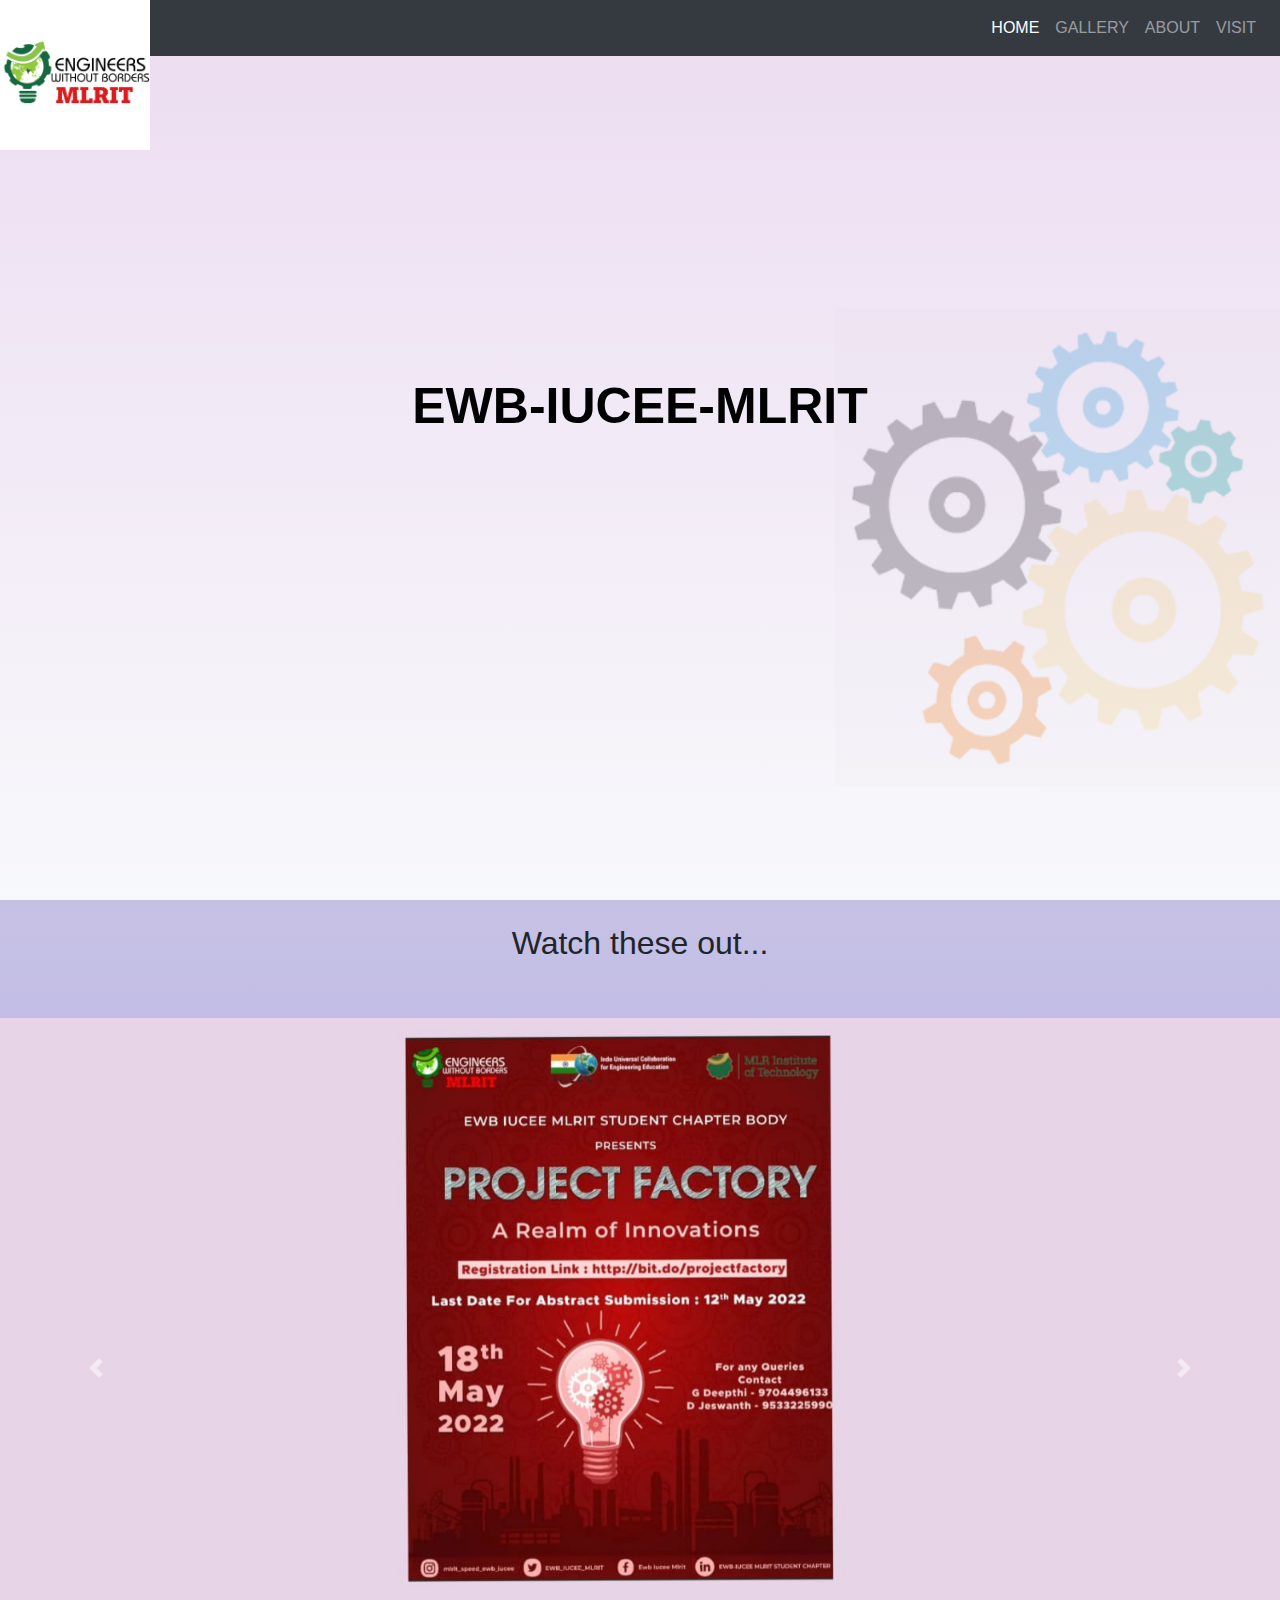
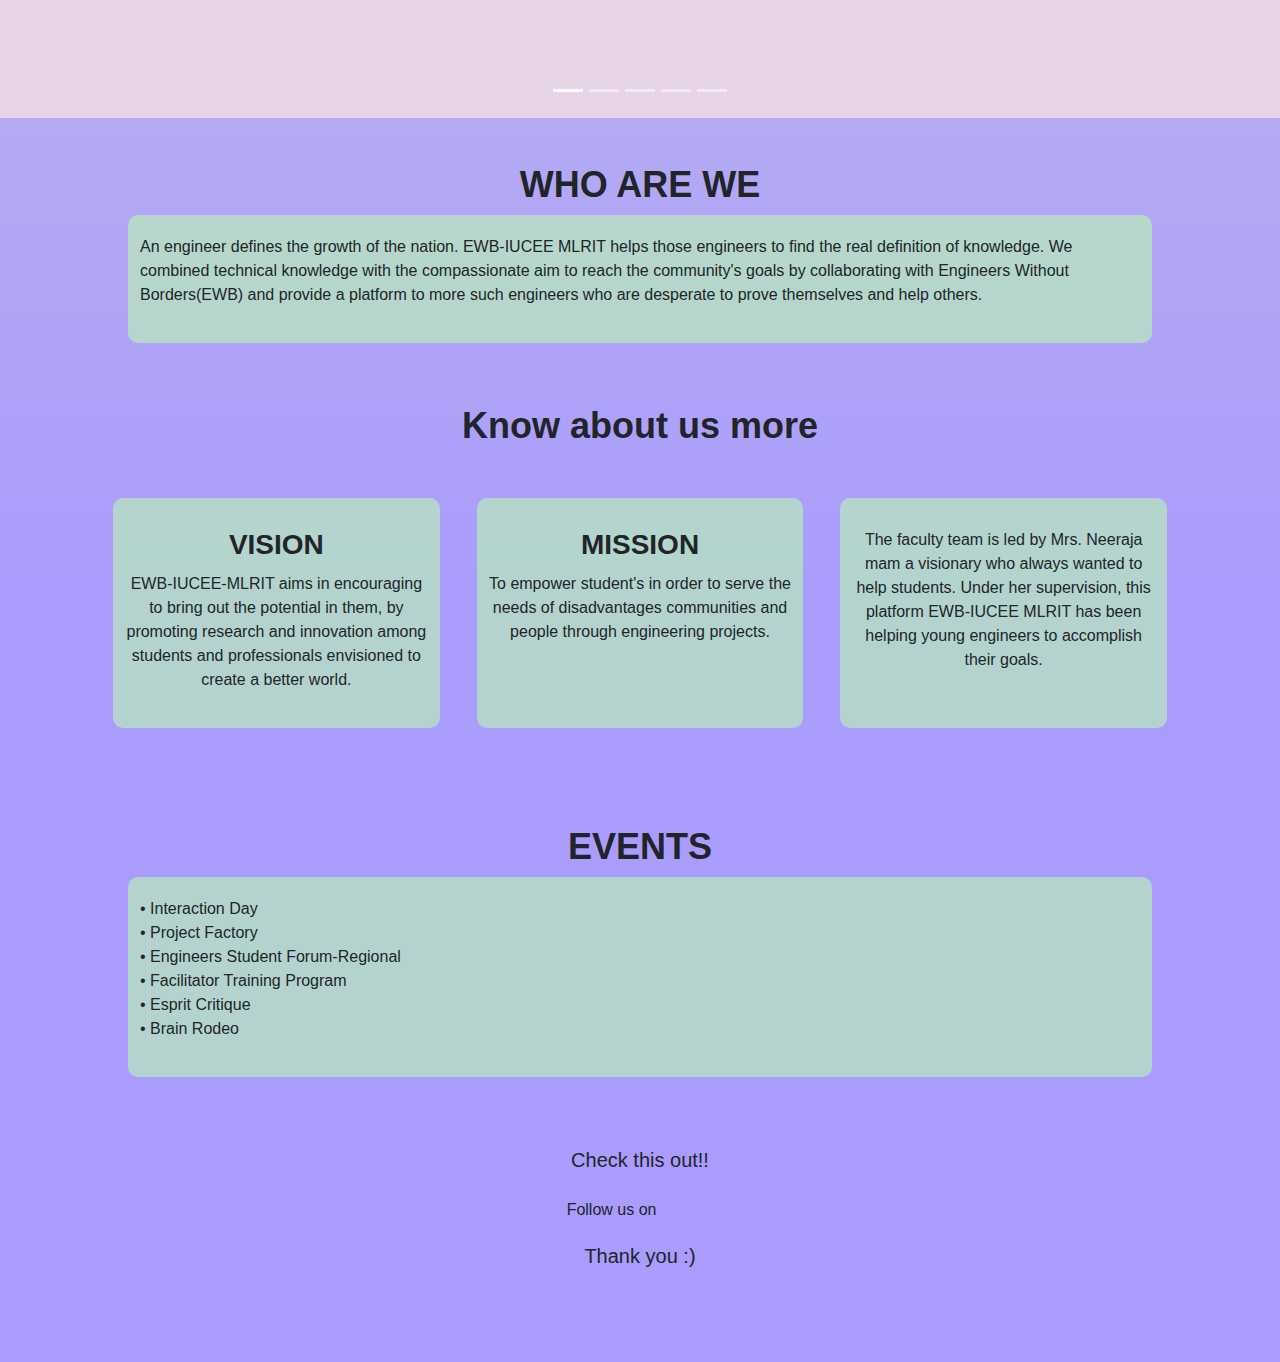
<file: EWB/ewb.html>
<!Doctype html>
<html>
<head>
<meta name="viewport" content="width=device-width, initial-scale=1.0">
<link rel="stylesheet" href="https://maxcdn.bootstrapcdn.com/bootstrap/4.5.2/css/bootstrap.min.css">
<title>EXPLORE EWB</title>
<link rel="stylesheet" href="ewb.css">
<link rel="preconnect" href="https://fonts.googleapis.com">
<link rel="stylesheet" href="https://stackpath.bootstrapcdn.com/font-
awesome/4.7.0/css/font-awesome.min.css">
<link rel="stylesheet" href="https://use.fontawesome.com/releases/v5.15.3/css/all.css" 
integrity="sha384-SZXxX4whJ79/gErwcOYf+zWLeJdY/qpuqC4cAa9rOGUstPomtqpuNWT9wdPEn2fk" crossorigin="anonymous">
</head>
</head>
<body>
    <section class="header">
     <nav class="navbar navbar-expand-lg navbar-dark bg-dark">
        <button class="navbar-toggler" type="button" data-toggle="collapse" data-target="#navbarSupportedContent" aria-controls="navbarSupportedContent" aria-expanded="false" aria-label="Toggle navigation">
             <span class="navbar-toggler-icon"></span>
        </button>
     
       <div class="collapse navbar-collapse" id="navbarSupportedContent">
         <a class="navbar-brand" href="ewb.html"><img src="ewb.jpg"> </a> 
               <ul class="navbar-nav ml-auto">
                  <li class="nav-item active">
                       <a class="nav-link" href="file:///C:/Users/rishi/OneDrive/Desktop/Micro%20Project/home2.html">HOME<span class="sr-only">(current)</span></a>
                  </li>
                  <li class="nav-item">
                       <a class="nav-link" href="#gallery">GALLERY</a>
                  </li>
                  <li class="nav-item">
                   <a class="nav-link" href="#about">ABOUT</a>
                  </li>
                  <li class="nav-item">
                   <a class="nav-link" href="#visit">VISIT</a>
                  </li>
               </ul>
       </div>
     </nav>
     

     <div class="text-box">
       <h1>EWB-IUCEE-MLRIT</h1>
       <br>
       <br>
       <br>
       <h2>  </h2>
     </div>
   </section>
  
   <br>
   

   <div id="gallery">
     <center>
       <h2>Watch these out...</h2>
       <br>
       <br>
  <div>
  <div id="carouselExampleIndicators" class="carousel slide" data-ride="carousel">
      <ol class="carousel-indicators">
        <li data-target="#carouselExampleIndicators" data-slide-to="0" class="active"></li>
        <li data-target="#carouselExampleIndicators" data-slide-to="1"></li>
        <li data-target="#carouselExampleIndicators" data-slide-to="2"></li>
        <li data-target="#carouselExampleIndicators" data-slide-to="3"></li>
        <li data-target="#carouselExampleIndicators" data-slide-to="4"></li>
        
      </ol>
      <div class="carousel-inner">
        <div class="carousel-item active">
          <img class="d-block w-100" src="1.jpg" alt="First slide">
        </div>
        <div class="carousel-item">
          <img class="d-block w-100" src="2.jpg" alt="Second slide">
        </div>
        <div class="carousel-item">
          <img class="d-block w-100" src="3.jpg" alt="Second slide">
        </div>
        <div class="carousel-item">
          <img class="d-block w-100" src="4.jpg" alt="Third slide">
        </div>
        <div class="carousel-item">
          <img class="d-block w-100" src="5.jpg" alt="Third slide">
        </div>
      </div>
      <a class="carousel-control-prev" href="#carouselExampleIndicators" role="button" data-slide="prev">
        <span class="carousel-control-prev-icon" aria-hidden="true"></span>
        <span class="sr-only">Previous</span>
      </a>
      <a class="carousel-control-next" href="#carouselExampleIndicators" role="button" data-slide="next">
        <span class="carousel-control-next-icon" aria-hidden="true"></span>
        <span class="sr-only">Next</span>
      </a>
    </div>
  </div>
  </center>
  </section>
     </div>


   <div id="about">
   <section class="objective">
     <h1>WHO ARE WE</h1>
   <div class="hi">
 <div class="hello-hel">
  <p>
    An engineer defines the growth of the nation. EWB-IUCEE MLRIT helps those engineers to find the real definition of knowledge. We combined technical knowledge with the compassionate aim to reach the community's goals by collaborating with Engineers Without Borders(EWB) and provide a platform to more such engineers who are desperate to prove themselves and help others.
  </p>
 </div>
 </div>
</section>
   <section class="course">
     <h1>Know about us more</h1>
     <div class="row">

       <div class="course-col">
         <h3>VISION</h3>
         <p>EWB-IUCEE-MLRIT aims in encouraging to bring out the potential in them, by promoting research and innovation among students and professionals envisioned to create a better world.
         </p>
       </div>

       <div class="course-col">
       <h3>MISSION</h3> 
       <p>To empower student's in order to serve the needs of disadvantages communities and people through engineering projects.
       </p>
       </div>

     <div class="course-col">
       <h3></h3>
       <p>	The faculty team is led by Mrs. Neeraja mam a visionary who always wanted to help students. Under her supervision, this platform EWB-IUCEE MLRIT has been helping young engineers to accomplish their goals.

         
       </p>
       </div>

     </div>
   </section>

   <section class="objective">
    <h1>EVENTS</h1>
  <div class="hi">
<div class="hello-hel">
 <p>•	Interaction Day<br>
    •	Project Factory<br>
    •	Engineers Student Forum-Regional<br>
    •	Facilitator Training Program<br>
    •	Esprit Critique<br>
    •	Brain Rodeo<br>
 </p>
</div>
</div>
</section>

   </div>
   <div id="visit">
   <div class="c">
     <h5>Check this out!!</h5>
     <p> Follow us on
        <a href=https://youtube.com/channel/UC_czHAj3Bfv3mb2VY6st7fQ><i class="fab fa-youtube fa-2x"></i></a>
       <a href="https://www.instagram.com/mlrit_speed_ewb_iucee/"><i class="fab fa-instagram fa-2x"></i></a>
     </p>
     
     <h5 class="card-title" style="margin: 10px;">Thank you :)</h5>
     
   </div>

</div> 
<!----------javascript for toggle menu------->
<script>
  var navLinks=document.getElementbyId("navLinks")
  function showmenu(){
  navlinks.style.right= "0";
}
function hidemenu(){
  navlinks.style.right= "-200px";
}
</script>
 <script src="https://ajax.googleapis.com/ajax/libs/jquery/3.5.1/jquery.min.js"></script>
 <script src="https://cdnjs.cloudflare.com/ajax/libs/popper.js/1.16.0/umd/popper.min.js"></script>
 <script src="https://maxcdn.bootstrapcdn.com/bootstrap/4.5.2/js/bootstrap.min.js"></script>
</body>
</html>
</file>
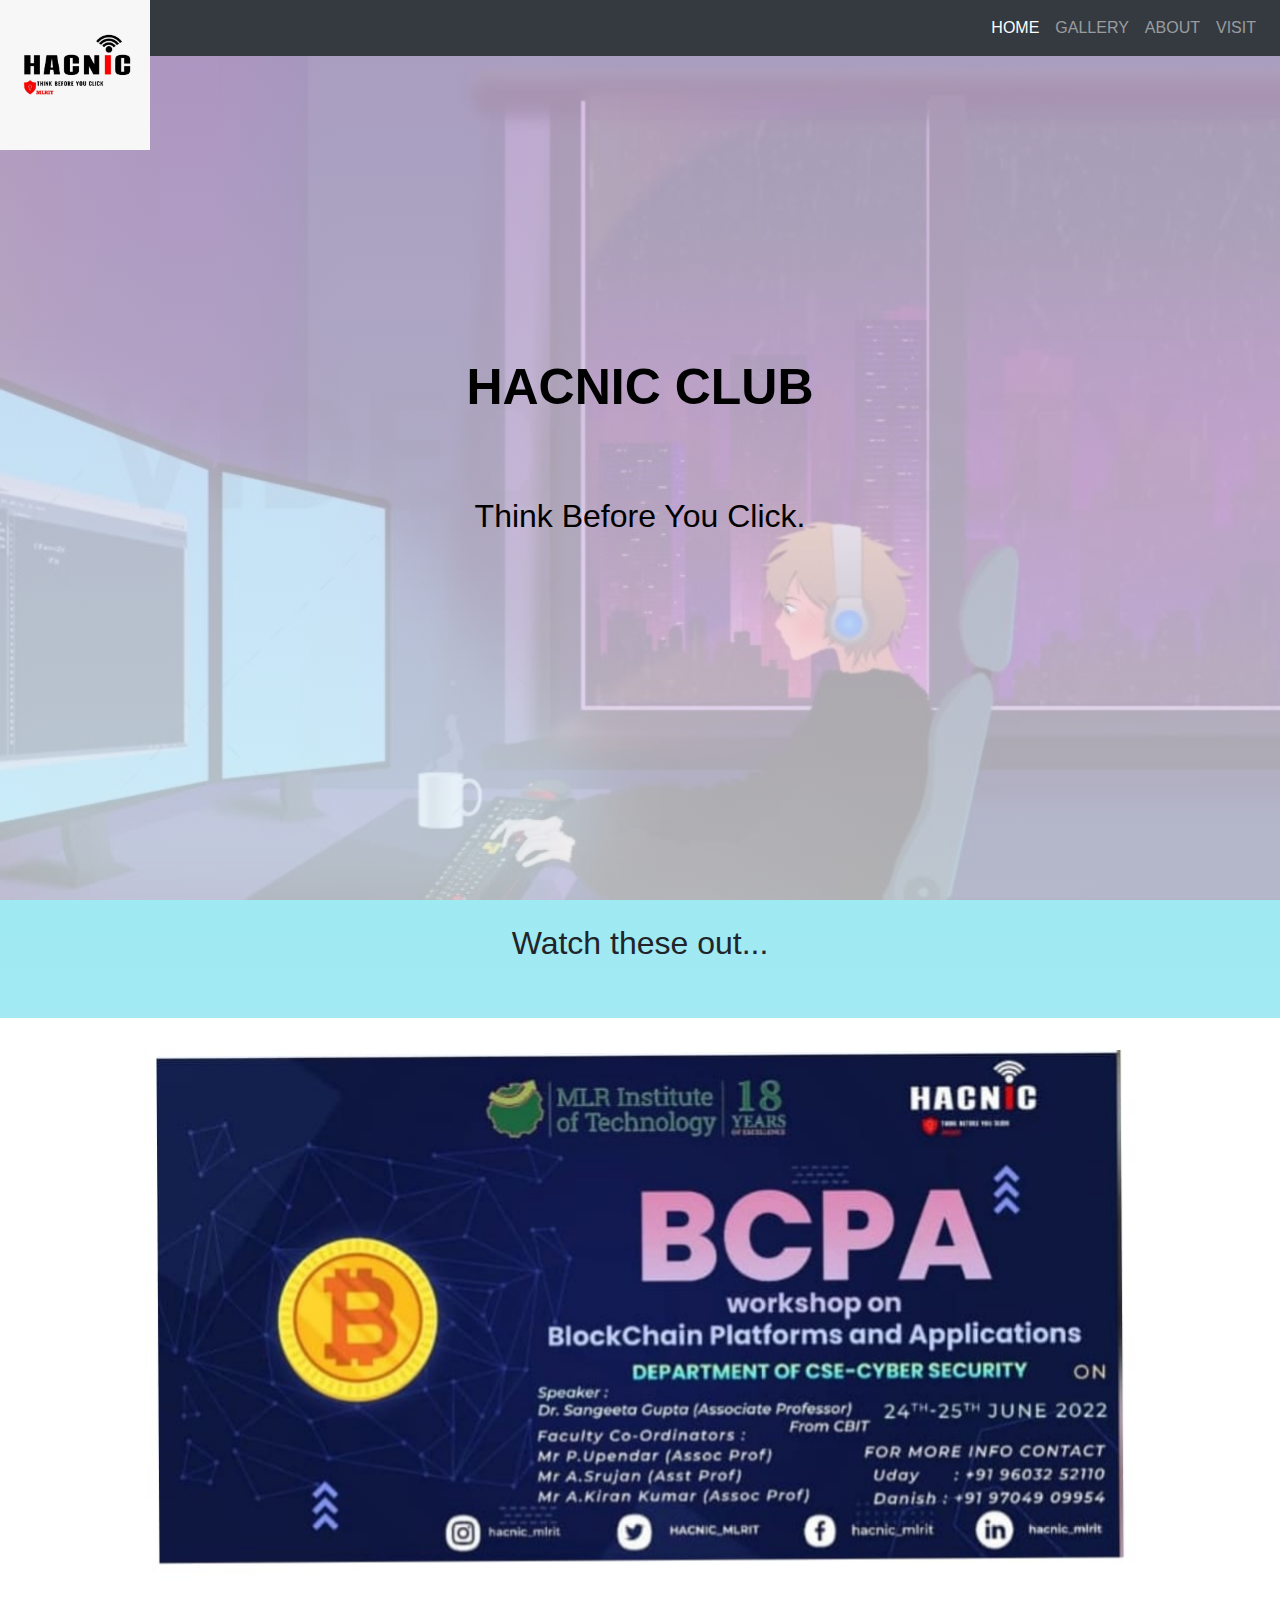
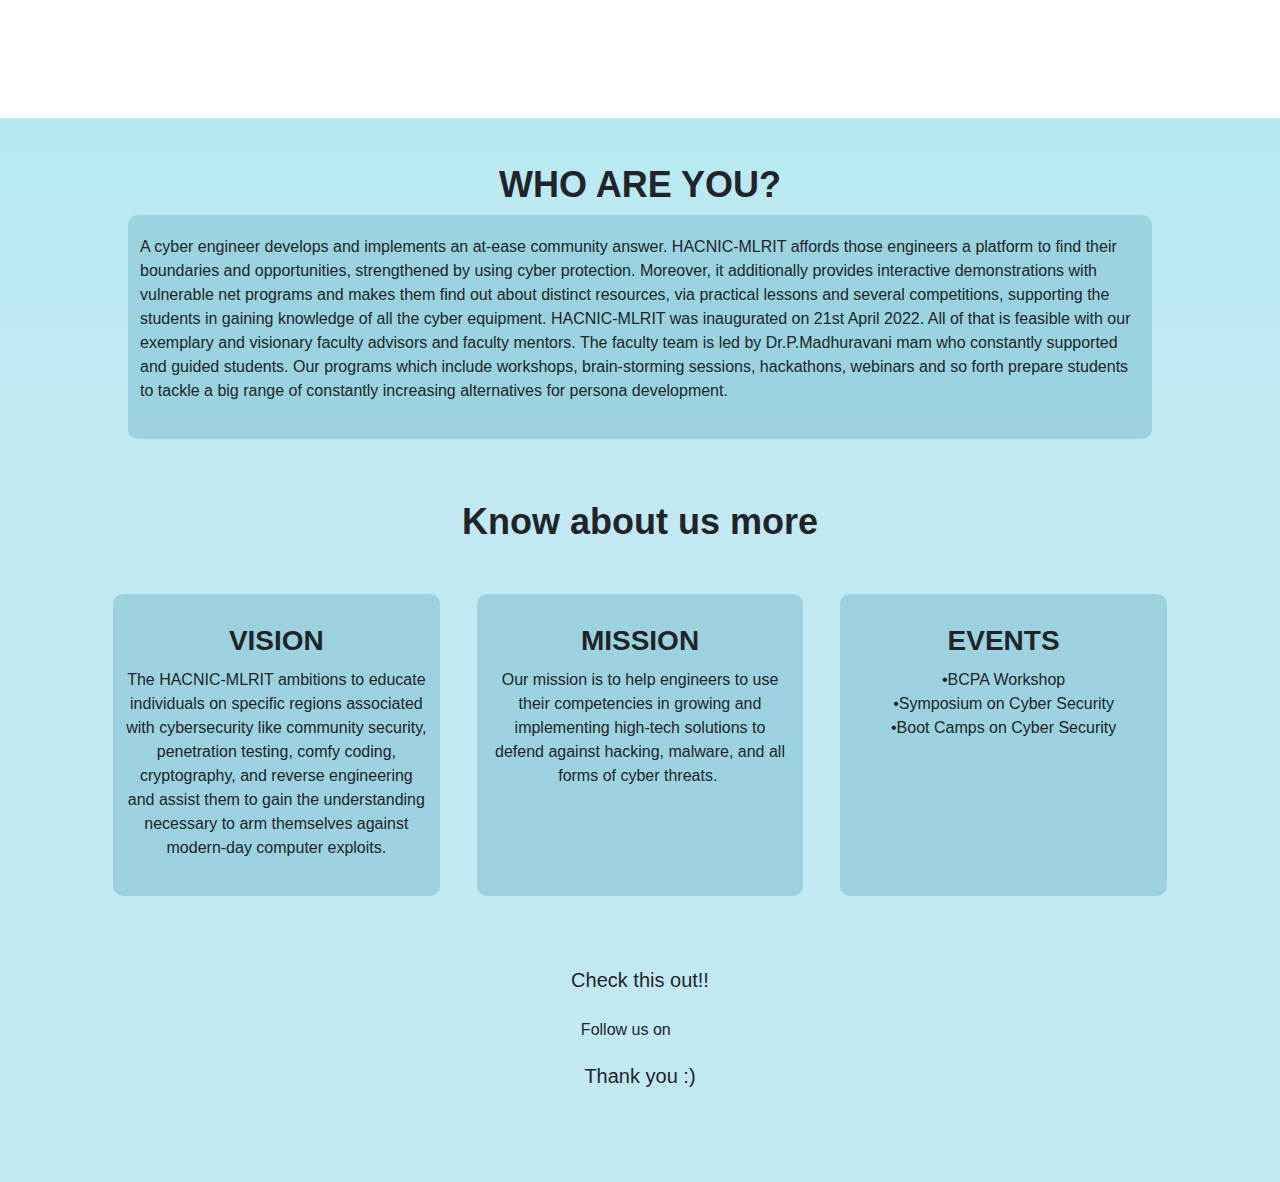
<file: hacnic/hacnic.html>
<!Doctype html>
<html>
<head>
<meta name="viewport" content="width=device-width, initial-scale=1.0">
<link rel="stylesheet" href="https://maxcdn.bootstrapcdn.com/bootstrap/4.5.2/css/bootstrap.min.css">
<title>EXPLORE HACNIC</title>
<link rel="stylesheet" href="hacnic.css">
<link rel="preconnect" href="https://fonts.googleapis.com">
<link rel="stylesheet" href="https://stackpath.bootstrapcdn.com/font-
awesome/4.7.0/css/font-awesome.min.css">
<link rel="stylesheet" href="https://use.fontawesome.com/releases/v5.15.3/css/all.css" 
integrity="sha384-SZXxX4whJ79/gErwcOYf+zWLeJdY/qpuqC4cAa9rOGUstPomtqpuNWT9wdPEn2fk" crossorigin="anonymous">
</head>
</head>
<body>
    <section class="header">
     <nav class="navbar navbar-expand-lg navbar-dark bg-dark">
        <button class="navbar-toggler" type="button" data-toggle="collapse" data-target="#navbarSupportedContent" aria-controls="navbarSupportedContent" aria-expanded="false" aria-label="Toggle navigation">
             <span class="navbar-toggler-icon"></span>
        </button>
     
       <div class="collapse navbar-collapse" id="navbarSupportedContent">
         <a class="navbar-brand" href="hacnic.html"><img src="hacnic.jpg"> </a> 
               <ul class="navbar-nav ml-auto">
                  <li class="nav-item active">
                       <a class="nav-link" href="file:///C:/Users/rishi/OneDrive/Desktop/Micro%20Project/home2.html">HOME<span class="sr-only">(current)</span></a>
                  </li>
                  <li class="nav-item">
                       <a class="nav-link" href="#gallery">GALLERY</a>
                  </li>
                  <li class="nav-item">
                   <a class="nav-link" href="#about">ABOUT</a>
                  </li>
                  <li class="nav-item">
                   <a class="nav-link" href="#visit">VISIT</a>
                  </li>
               </ul>
       </div>
     </nav>
     

     <div class="text-box">
       <h1>HACNIC CLUB</h1>
       <br>
       <br>
       <br>
       <h2> Think Before You Click. </h2>
     </div>
   </section>
  
   <br>
   

   <div id="gallery">
     <center>
       <h2>Watch these out...</h2>
       <br>
       <br>
  <div>
  <div id="carouselExampleIndicators" class="carousel slide" data-ride="carousel">
      <ol class="carousel-indicators">
        <li data-target="#carouselExampleIndicators" data-slide-to="0" class="active"></li>
        <li data-target="#carouselExampleIndicators" data-slide-to="1"></li>
        <li data-target="#carouselExampleIndicators" data-slide-to="2"></li>
        <li data-target="#carouselExampleIndicators" data-slide-to="3"></li>
        <li data-target="#carouselExampleIndicators" data-slide-to="4"></li>
        
      </ol>
      <div class="carousel-inner">
        <div class="carousel-item active">
          <img class="d-block w-100" src="1.jpg" alt="First slide">
        </div>
        <div class="carousel-item">
          <img class="d-block w-100" src="2.jpg" alt="Second slide">
        </div>
        <div class="carousel-item">
          <img class="d-block w-100" src="3.jpg" alt="Second slide">
        </div>
      </div>
      <a class="carousel-control-prev" href="#carouselExampleIndicators" role="button" data-slide="prev">
        <span class="carousel-control-prev-icon" aria-hidden="true"></span>
        <span class="sr-only">Previous</span>
      </a>
      <a class="carousel-control-next" href="#carouselExampleIndicators" role="button" data-slide="next">
        <span class="carousel-control-next-icon" aria-hidden="true"></span>
        <span class="sr-only">Next</span>
      </a>
    </div>
  </div>
  </center>
  </section>
     </div>


   <div id="about">
   <section class="objective">
     <h1>WHO ARE YOU?</h1>
   <div class="hi">
 <div class="hello-hel">
  <p>A cyber engineer develops and implements an at-ease community answer. HACNIC-MLRIT affords those engineers a platform to find their boundaries and opportunities, strengthened by using cyber protection. Moreover, it additionally provides interactive demonstrations with vulnerable net programs and makes them find out about distinct resources, via practical lessons and several competitions, supporting the students in gaining knowledge of all the cyber equipment. HACNIC-MLRIT was inaugurated on 21st April 2022. All of that is feasible with our exemplary and visionary faculty advisors and faculty mentors. The faculty team is led by Dr.P.Madhuravani mam who constantly supported and guided students. Our programs which include workshops, brain-storming sessions, hackathons, webinars and so forth prepare students to tackle a big range of constantly increasing alternatives for persona development.
</p>
 </div>
 </div>
</section>
   <section class="course">
     <h1>Know about us more</h1>
     <div class="row">

       <div class="course-col">
         <h3>VISION</h3>
         <p>The HACNIC-MLRIT ambitions to educate individuals on specific regions associated with cybersecurity like community security, penetration testing, comfy coding, cryptography, and reverse engineering and assist them to gain the understanding necessary to arm themselves against modern-day computer exploits.
         </p>
       </div>

       <div class="course-col">
       <h3>MISSION</h3> 
       <p>Our mission is to help engineers to use their competencies in growing and implementing high-tech solutions to defend against hacking, malware, and all forms of cyber threats. 
    </p>
       </div>

     <div class="course-col">
       <h3>EVENTS</h3>
       <p>	 •BCPA Workshop<br>
             •Symposium on Cyber Security<br>
             •Boot Camps on Cyber Security<br> 
       </p>
       </div>

     </div>
   </section>

   

</div>
   <div id="visit">
   <div class="c">
     <h5>Check this out!!</h5>
     <p> Follow us on
       <a href="https://www.instagram.com/hacnic_mlrit/"><i class="fab fa-instagram fa-2x"></i></a>
     </p>
     
     <h5 class="card-title" style="margin: 10px;">Thank you :)</h5>
     
   </div>

</div> 
<!----------javascript for toggle menu------->
<script>
  var navLinks=document.getElementbyId("navLinks")
  function showmenu(){
  navlinks.style.right= "0";
}
function hidemenu(){
  navlinks.style.right= "-200px";
}
</script>
 <script src="https://ajax.googleapis.com/ajax/libs/jquery/3.5.1/jquery.min.js"></script>
 <script src="https://cdnjs.cloudflare.com/ajax/libs/popper.js/1.16.0/umd/popper.min.js"></script>
 <script src="https://maxcdn.bootstrapcdn.com/bootstrap/4.5.2/js/bootstrap.min.js"></script>
</body>
</html>
</file>
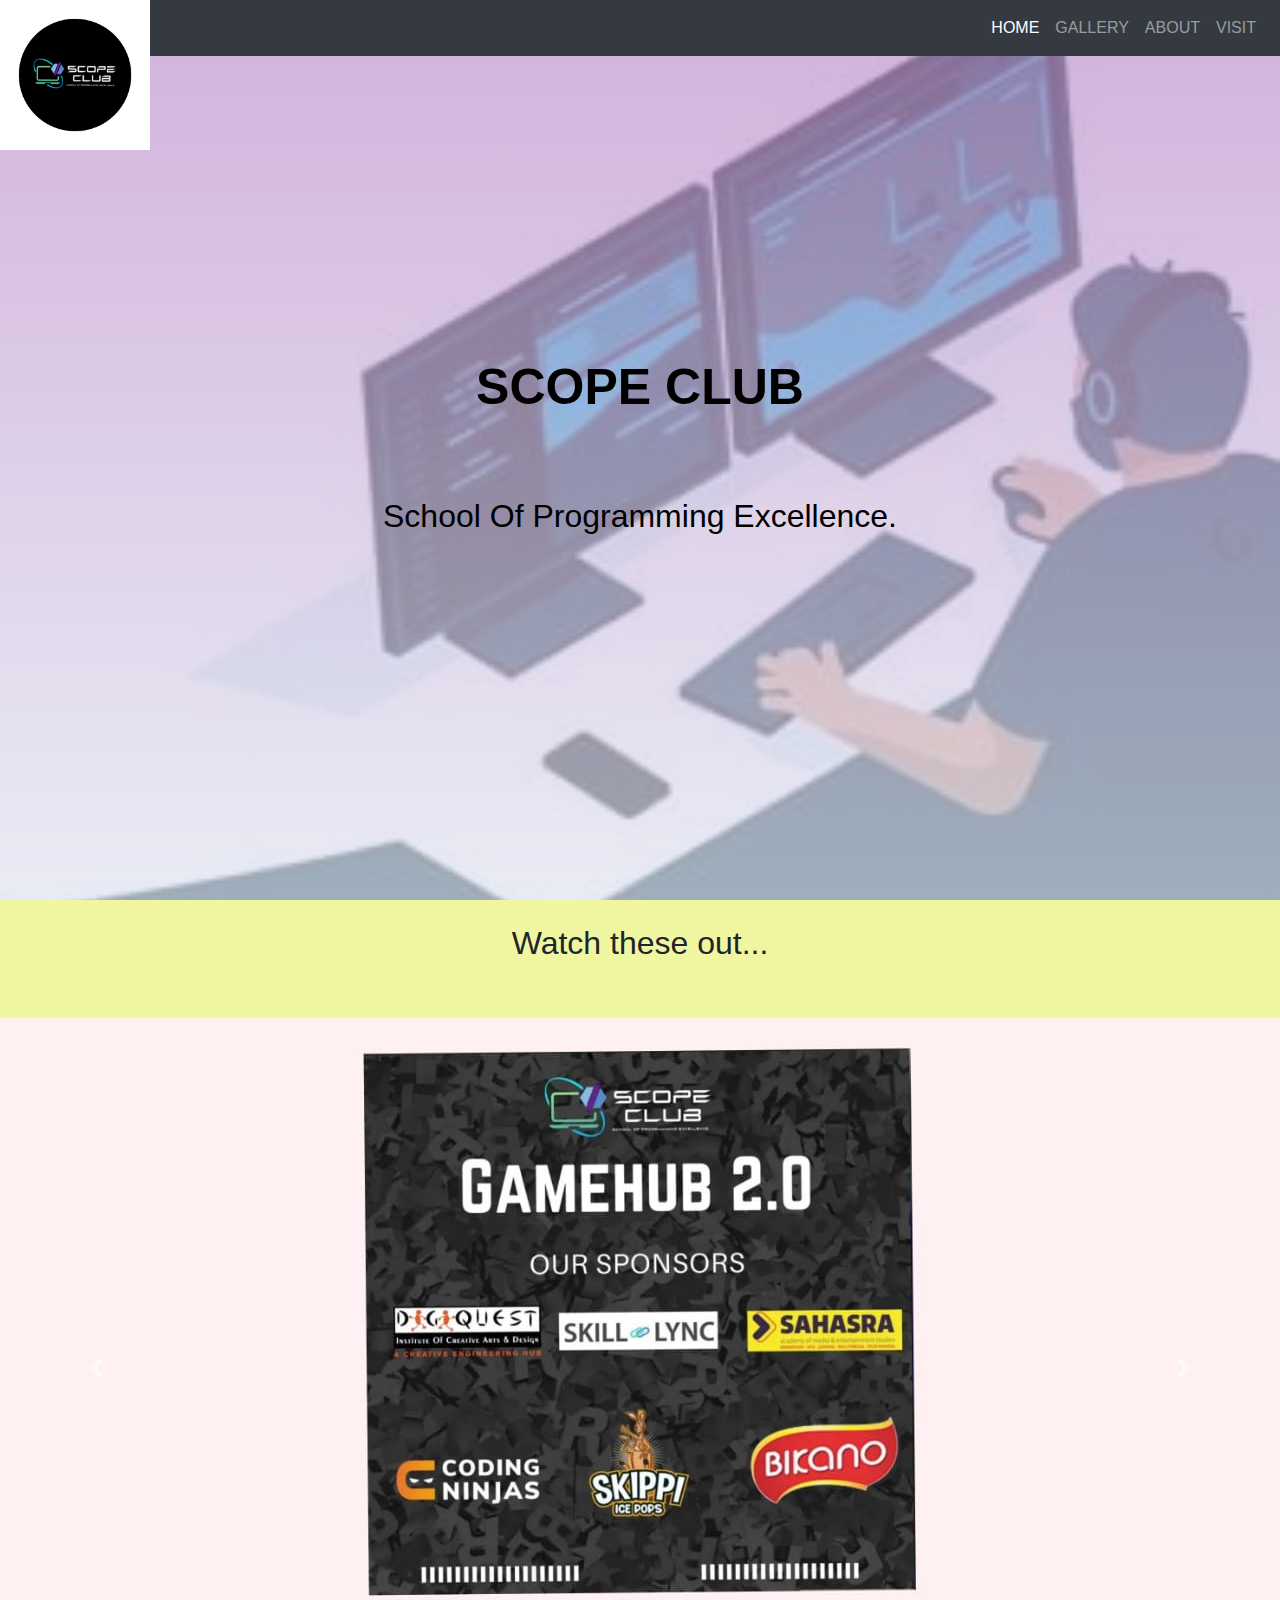
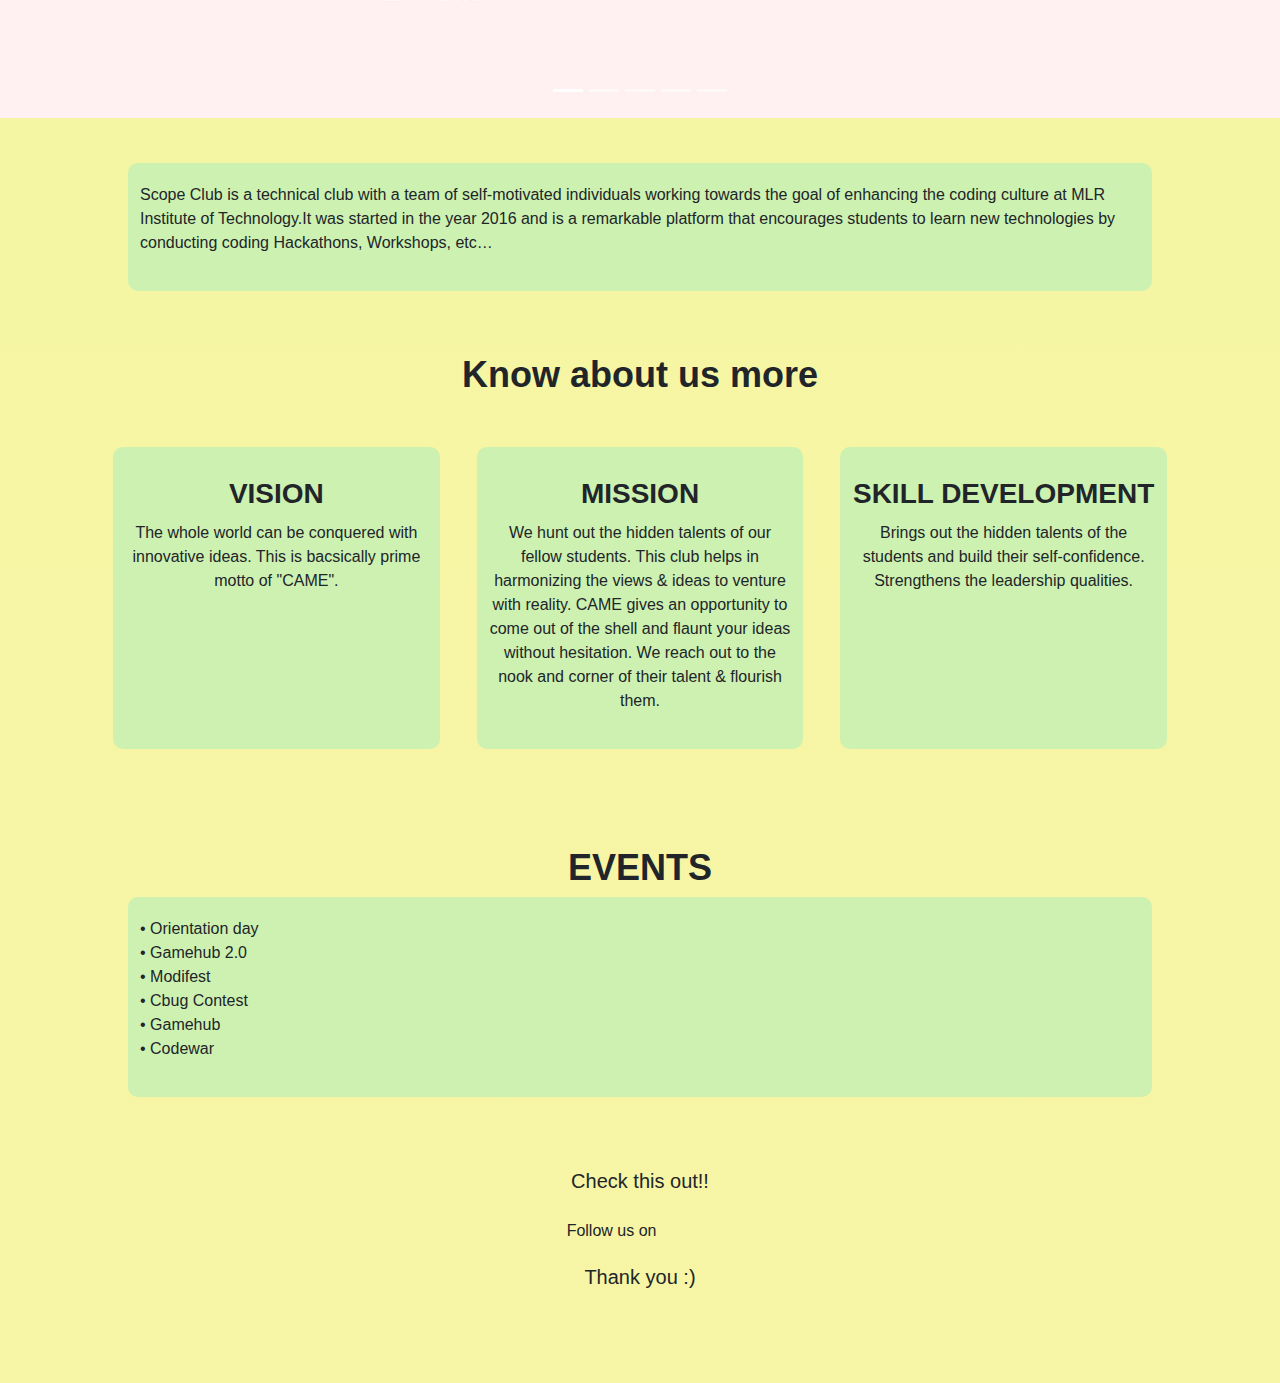
<file: scope/scope.html>
<!Doctype html>
<html>
<head>
<meta name="viewport" content="width=device-width, initial-scale=1.0">
<link rel="stylesheet" href="https://maxcdn.bootstrapcdn.com/bootstrap/4.5.2/css/bootstrap.min.css">
<title>EXPLORE SCOPE</title>
<link rel="stylesheet" href="scope.css">
<link rel="preconnect" href="https://fonts.googleapis.com">
<link rel="stylesheet" href="https://stackpath.bootstrapcdn.com/font-
awesome/4.7.0/css/font-awesome.min.css">
<link rel="stylesheet" href="https://use.fontawesome.com/releases/v5.15.3/css/all.css" 
integrity="sha384-SZXxX4whJ79/gErwcOYf+zWLeJdY/qpuqC4cAa9rOGUstPomtqpuNWT9wdPEn2fk" crossorigin="anonymous">
</head>
</head>
<body>
    <section class="header">
     <nav class="navbar navbar-expand-lg navbar-dark bg-dark">
        <button class="navbar-toggler" type="button" data-toggle="collapse" data-target="#navbarSupportedContent" aria-controls="navbarSupportedContent" aria-expanded="false" aria-label="Toggle navigation">
             <span class="navbar-toggler-icon"></span>
        </button>
     
       <div class="collapse navbar-collapse" id="navbarSupportedContent">
         <a class="navbar-brand" href="scope.html"><img src="scope2.jpg"> </a> 
               <ul class="navbar-nav ml-auto">
                  <li class="nav-item active">
                       <a class="nav-link" href="file:///C:/Users/rishi/OneDrive/Desktop/Micro%20Project/home2.html">HOME<span class="sr-only">(current)</span></a>
                  </li>
                  <li class="nav-item">
                       <a class="nav-link" href="#gallery">GALLERY</a>
                  </li>
                  <li class="nav-item">
                   <a class="nav-link" href="#about">ABOUT</a>
                  </li>
                  <li class="nav-item">
                   <a class="nav-link" href="#visit">VISIT</a>
                  </li>
               </ul>
       </div>
     </nav>
     

     <div class="text-box">
       <h1>SCOPE CLUB</h1>
       <br>
       <br>
       <br>
       <h2> School Of Programming Excellence. </h2>
     </div>
   </section>
  
   <br>
   

   <div id="gallery">
     <center>
       <h2>Watch these out...</h2>
       <br>
       <br>
  <div>
  <div id="carouselExampleIndicators" class="carousel slide" data-ride="carousel">
      <ol class="carousel-indicators">
        <li data-target="#carouselExampleIndicators" data-slide-to="0" class="active"></li>
        <li data-target="#carouselExampleIndicators" data-slide-to="1"></li>
        <li data-target="#carouselExampleIndicators" data-slide-to="2"></li>
        <li data-target="#carouselExampleIndicators" data-slide-to="3"></li>
        <li data-target="#carouselExampleIndicators" data-slide-to="4"></li>
        
      </ol>
      <div class="carousel-inner">
        <div class="carousel-item active">
          <img class="d-block w-100" src="1.jpg" alt="First slide">
        </div>
        <div class="carousel-item">
          <img class="d-block w-100" src="2.jpg" alt="Second slide">
        </div>
        <div class="carousel-item">
          <img class="d-block w-100" src="3.jpg" alt="Second slide">
        </div>
        <div class="carousel-item">
          <img class="d-block w-100" src="4.jpg" alt="Third slide">
        </div>
        <div class="carousel-item">
          <img class="d-block w-100" src="5.jpg" alt="Third slide">
        </div>
      </div>
      <a class="carousel-control-prev" href="#carouselExampleIndicators" role="button" data-slide="prev">
        <span class="carousel-control-prev-icon" aria-hidden="true"></span>
        <span class="sr-only">Previous</span>
      </a>
      <a class="carousel-control-next" href="#carouselExampleIndicators" role="button" data-slide="next">
        <span class="carousel-control-next-icon" aria-hidden="true"></span>
        <span class="sr-only">Next</span>
      </a>
    </div>
  </div>
  </center>
  </section>
     </div>


   <div id="about">
   <section class="objective">
     
   <div class="hi">
 <div class="hello-hel">
  <p>
    Scope Club is a technical club with a team of self-motivated individuals working towards the goal of enhancing the coding culture at MLR Institute of Technology.It was started in the year 2016 and is a remarkable platform that encourages students to learn new technologies by conducting coding Hackathons, Workshops, etc…
  </p>
 </div>
 </div>
</section>
   <section class="course">
     <h1>Know about us more</h1>
     <div class="row">

       <div class="course-col">
         <h3>VISION</h3>
         <p>The whole world can be conquered with innovative ideas. This is bacsically prime motto of "CAME".
            
         </p>
       </div>

       <div class="course-col">
       <h3>MISSION</h3> 
       <p>We hunt out the hidden talents of our fellow students. This club helps in harmonizing the views & ideas to venture with reality. CAME gives an opportunity to come out of the shell and flaunt your ideas without hesitation. We reach out to the nook and corner of their talent & flourish them.
       </p>
       </div>

     <div class="course-col">
       <h3>SKILL DEVELOPMENT</h3>
       <p>	Brings out the hidden talents of the students and build their self-confidence. Strengthens the leadership qualities.
         
       </p>
       </div>

     </div>
   </section>

   <section class="objective">
    <h1>EVENTS</h1>
  <div class="hi">
<div class="hello-hel">
 <p>
    •	Orientation day
    <br>
    •	Gamehub 2.0<br>
    •	Modifest<br>
    •	Cbug Contest<br>
    •	Gamehub<br>
    •	Codewar<br>
 </p>
</div>
</div>
</section>

   </div>
   <div id="visit">
   <div class="c">
     <h5>Check this out!!</h5>
     <p> Follow us on
        <a href="https://youtube.com/channel/UC29ffCXGqDu6uz7EseeMOpQ"><i class="fab fa-youtube fa-2x"></i></a>
       <a href="https://www.instagram.com/mlrit_scope/"><i class="fab fa-instagram fa-2x"></i></a>
     </p>
     
     <h5 class="card-title" style="margin: 10px;">Thank you :)</h5>
     
   </div>

</div> 
<!----------javascript for toggle menu------->
<script>
  var navLinks=document.getElementbyId("navLinks")
  function showmenu(){
  navlinks.style.right= "0";
}
function hidemenu(){
  navlinks.style.right= "-200px";
}
</script>
 <script src="https://ajax.googleapis.com/ajax/libs/jquery/3.5.1/jquery.min.js"></script>
 <script src="https://cdnjs.cloudflare.com/ajax/libs/popper.js/1.16.0/umd/popper.min.js"></script>
 <script src="https://maxcdn.bootstrapcdn.com/bootstrap/4.5.2/js/bootstrap.min.js"></script>
</body>
</html>
</file>
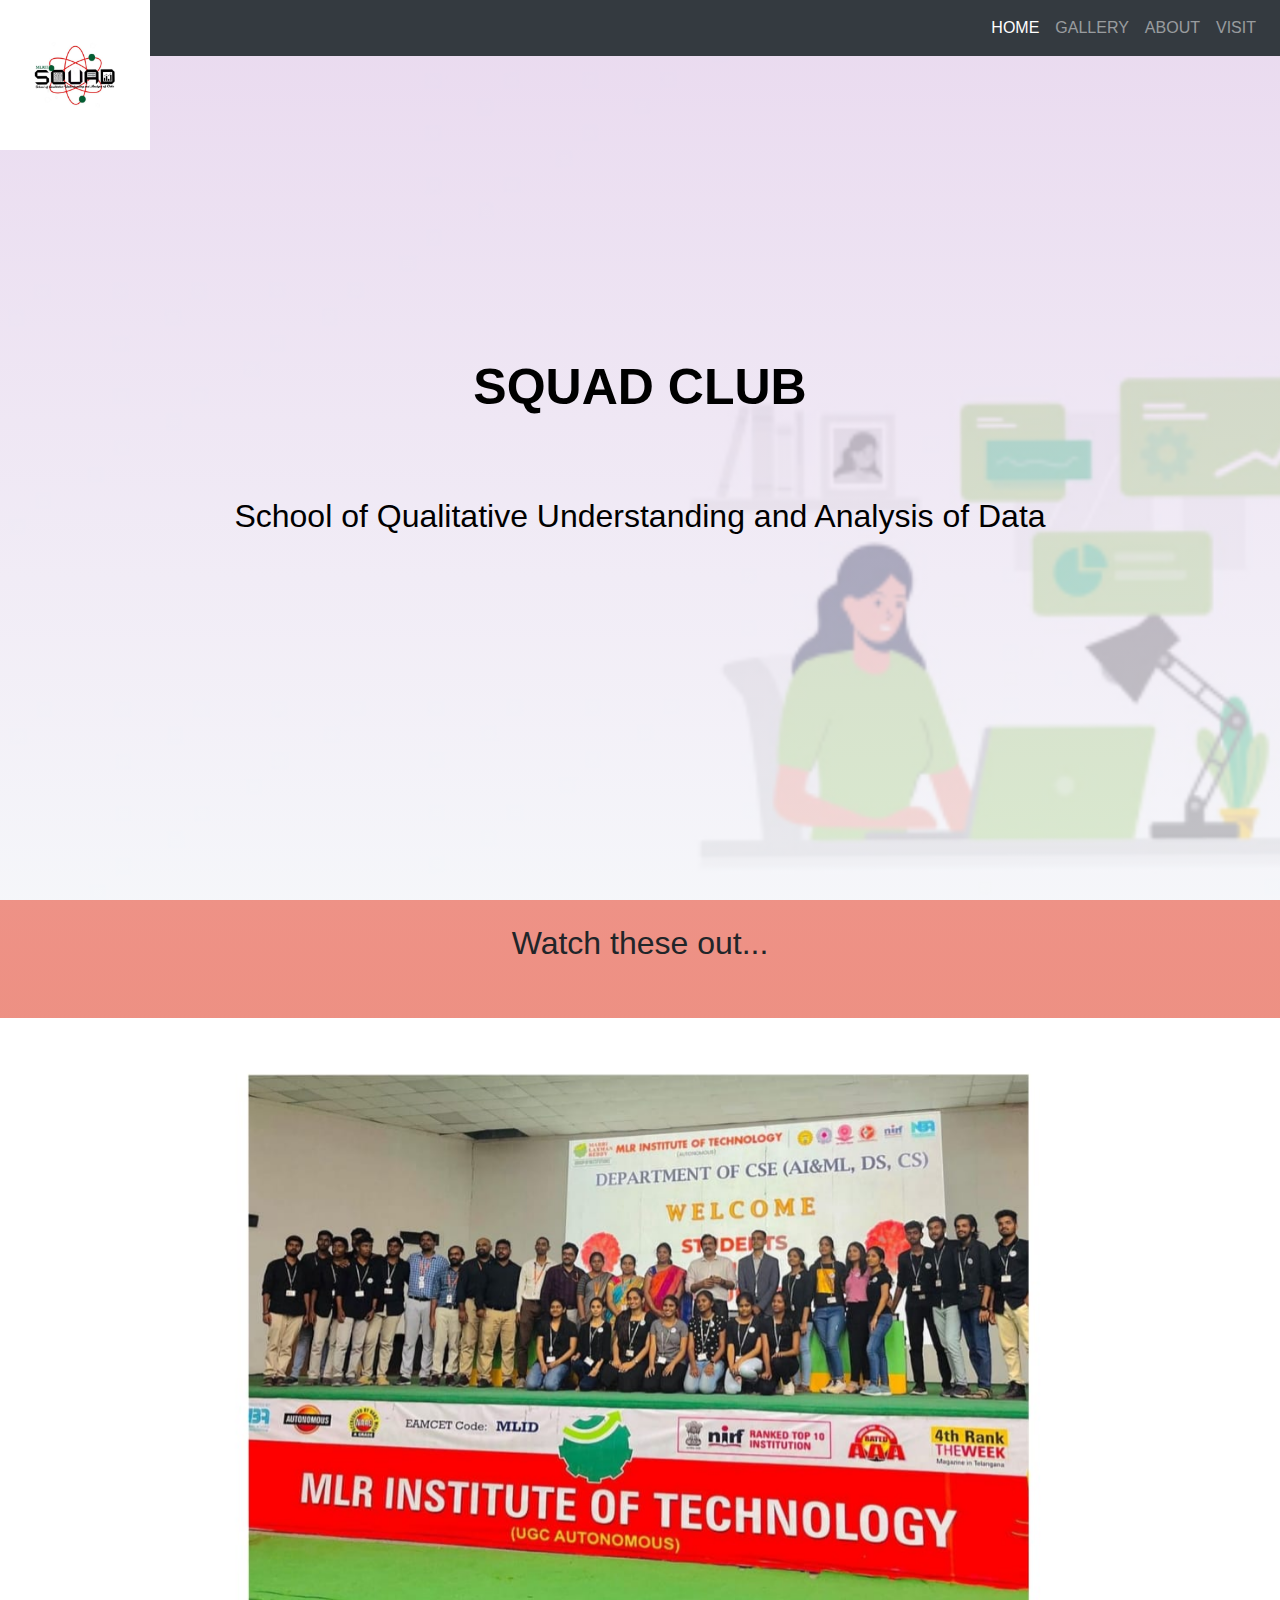
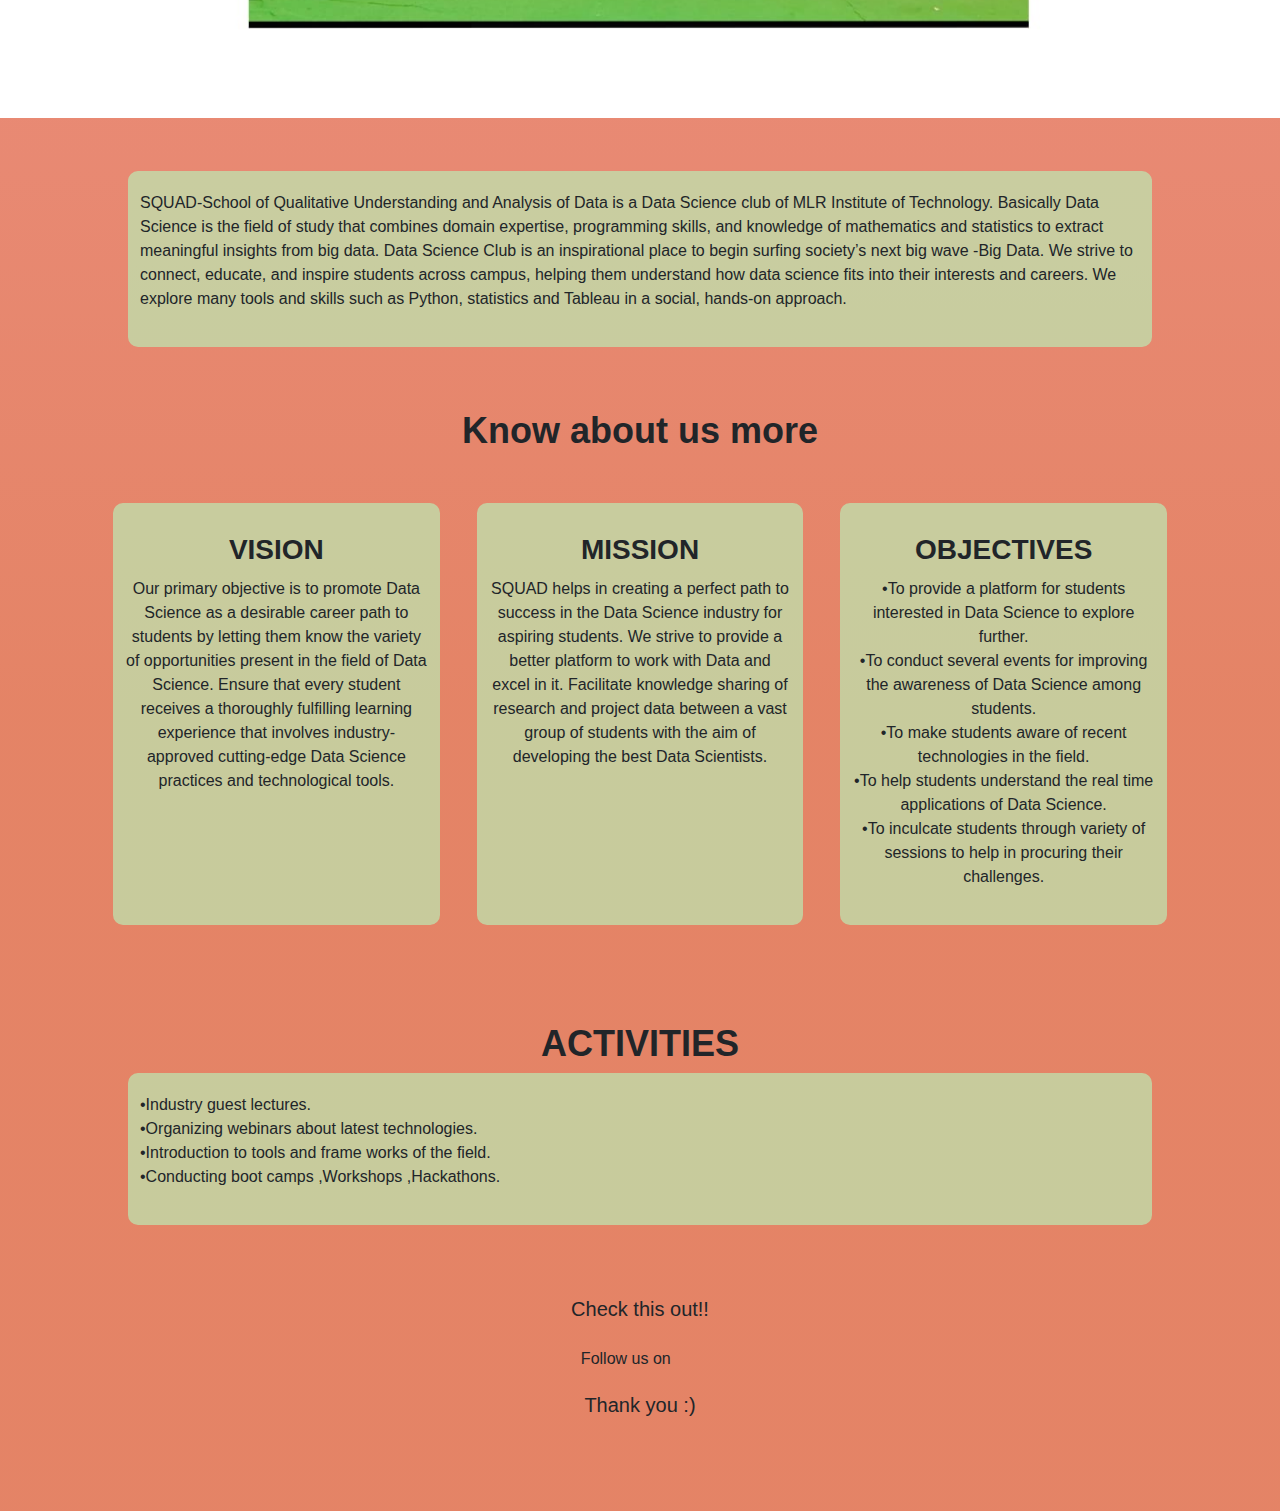
<file: squad/squad.html>
<!Doctype html>
<html>
<head>
<meta name="viewport" content="width=device-width, initial-scale=1.0">
<link rel="stylesheet" href="https://maxcdn.bootstrapcdn.com/bootstrap/4.5.2/css/bootstrap.min.css">
<title>EXPLORE SQUAD</title>
<link rel="stylesheet" href="squad.css">
<link rel="preconnect" href="https://fonts.googleapis.com">
<link rel="stylesheet" href="https://stackpath.bootstrapcdn.com/font-
awesome/4.7.0/css/font-awesome.min.css">
<link rel="stylesheet" href="https://use.fontawesome.com/releases/v5.15.3/css/all.css" 
integrity="sha384-SZXxX4whJ79/gErwcOYf+zWLeJdY/qpuqC4cAa9rOGUstPomtqpuNWT9wdPEn2fk" crossorigin="anonymous">
</head>
</head>
<body>
    <section class="header">
     <nav class="navbar navbar-expand-lg navbar-dark bg-dark">
        <button class="navbar-toggler" type="button" data-toggle="collapse" data-target="#navbarSupportedContent" aria-controls="navbarSupportedContent" aria-expanded="false" aria-label="Toggle navigation">
             <span class="navbar-toggler-icon"></span>
        </button>
     
       <div class="collapse navbar-collapse" id="navbarSupportedContent">
         <a class="navbar-brand" href="squad.html"><img src="squad.jpg"> </a> 
               <ul class="navbar-nav ml-auto">
                  <li class="nav-item active">
                       <a class="nav-link" href="file:///C:/Users/rishi/OneDrive/Desktop/Micro%20Project/home2.html">HOME<span class="sr-only">(current)</span></a>
                  </li>
                  <li class="nav-item">
                       <a class="nav-link" href="#gallery">GALLERY</a>
                  </li>
                  <li class="nav-item">
                   <a class="nav-link" href="#about">ABOUT</a>
                  </li>
                  <li class="nav-item">
                   <a class="nav-link" href="#visit">VISIT</a>
                  </li>
               </ul>
       </div>
     </nav>
     

     <div class="text-box">
       <h1>SQUAD CLUB</h1>
       <br>
       <br>
       <br>
       <h2> School of Qualitative Understanding and Analysis of Data </h2>
     </div>
   </section>
  
   <br>
   

   <div id="gallery">
     <center>
       <h2>Watch these out...</h2>
       <br>
       <br>
  <div>
  <div id="carouselExampleIndicators" class="carousel slide" data-ride="carousel">
      <ol class="carousel-indicators">
        <li data-target="#carouselExampleIndicators" data-slide-to="0" class="active"></li>
        <li data-target="#carouselExampleIndicators" data-slide-to="1"></li>
        <li data-target="#carouselExampleIndicators" data-slide-to="2"></li>
        <li data-target="#carouselExampleIndicators" data-slide-to="3"></li>
        <li data-target="#carouselExampleIndicators" data-slide-to="4"></li>
        
      </ol>
      <div class="carousel-inner">
        <div class="carousel-item active">
          <img class="d-block w-100" src="1.jpg" alt="First slide">
        </div>
        <div class="carousel-item">
          <img class="d-block w-100" src="2.jpg" alt="Second slide">
        </div>
        <div class="carousel-item">
          <img class="d-block w-100" src="3.jpg" alt="Second slide">
        </div>
        <div class="carousel-item">
          <img class="d-block w-100" src="4.jpg" alt="Third slide">
        </div>
      </div>
      <a class="carousel-control-prev" href="#carouselExampleIndicators" role="button" data-slide="prev">
        <span class="carousel-control-prev-icon" aria-hidden="true"></span>
        <span class="sr-only">Previous</span>
      </a>
      <a class="carousel-control-next" href="#carouselExampleIndicators" role="button" data-slide="next">
        <span class="carousel-control-next-icon" aria-hidden="true"></span>
        <span class="sr-only">Next</span>
      </a>
    </div>
  </div>
  </center>
  </section>
     </div>


   <div id="about">
   <section class="objective">
     <h1></h1>
   <div class="hi">
 <div class="hello-hel">
  <p>SQUAD-School of Qualitative Understanding and Analysis of Data is a Data Science club of MLR Institute of Technology. Basically Data Science is the field of study that combines domain expertise, programming skills, and knowledge of mathematics and statistics to extract meaningful insights from big data.
Data Science Club is an inspirational place to begin surfing society’s next big wave -Big Data. We strive to connect, educate, and inspire students across campus, helping them understand how data science fits into their interests and careers. We explore many tools and skills such as Python, statistics and Tableau in a social, hands-on approach. </p>
 </div>
 </div>
</section>
   <section class="course">
     <h1>Know about us more</h1>
     <div class="row">

       <div class="course-col">
         <h3>VISION</h3>
         <p>Our primary objective is to promote Data Science as a desirable career 
            path to students by letting them know the variety of opportunities
            present in the field of Data Science. Ensure that every student receives 
            a thoroughly fulfilling learning experience that involves industry-
            approved cutting-edge Data Science practices and technological tools.
            
         </p>
       </div>

       <div class="course-col">
       <h3>MISSION</h3> 
       <p>SQUAD helps in creating a perfect path to success in the Data Science 
        industry for aspiring students. We strive to provide a better platform to 
        work with Data and excel in it. Facilitate knowledge sharing of research 
        and project data between a vast group of students with the aim of developing the best Data Scientists.
       </p>
       </div>

     <div class="course-col">
       <h3>OBJECTIVES</h3>
       <p>
        •To provide a platform for students interested in Data Science to explore further.<br>
        •To conduct several events for improving the awareness of Data Science among students.<br>
        •To make students aware of recent technologies in the field.<br>
        •To help students understand the real time applications of Data Science.<br>
        •To inculcate students through variety of sessions to help in procuring their challenges.<br>
       </p>
       </div>

     </div>
   </section>

   <section class="objective">
    <h1>ACTIVITIES</h1>
  <div class="hi">
<div class="hello-hel">
 <p>•Industry guest lectures.<br>
    •Organizing webinars about latest technologies.<br>
    •Introduction to tools and frame works of the field.<br>
    •Conducting boot camps ,Workshops ,Hackathons.<br>
 </p>
</div>
</div>
</section>

   </div>
   <div id="visit">
   <div class="c">
     <h5>Check this out!!</h5>
     <p> Follow us on
       <a href="https://www.instagram.com/squad_mlrit/"><i class="fab fa-instagram fa-2x"></i></a>
     </p>
     
     <h5 class="card-title" style="margin: 10px;">Thank you :)</h5>
     
   </div>

</div> 
<!----------javascript for toggle menu------->
<script>
  var navLinks=document.getElementbyId("navLinks")
  function showmenu(){
  navlinks.style.right= "0";
}
function hidemenu(){
  navlinks.style.right= "-200px";
}
</script>
 <script src="https://ajax.googleapis.com/ajax/libs/jquery/3.5.1/jquery.min.js"></script>
 <script src="https://cdnjs.cloudflare.com/ajax/libs/popper.js/1.16.0/umd/popper.min.js"></script>
 <script src="https://maxcdn.bootstrapcdn.com/bootstrap/4.5.2/js/bootstrap.min.js"></script>
</body>
</html>
</file>
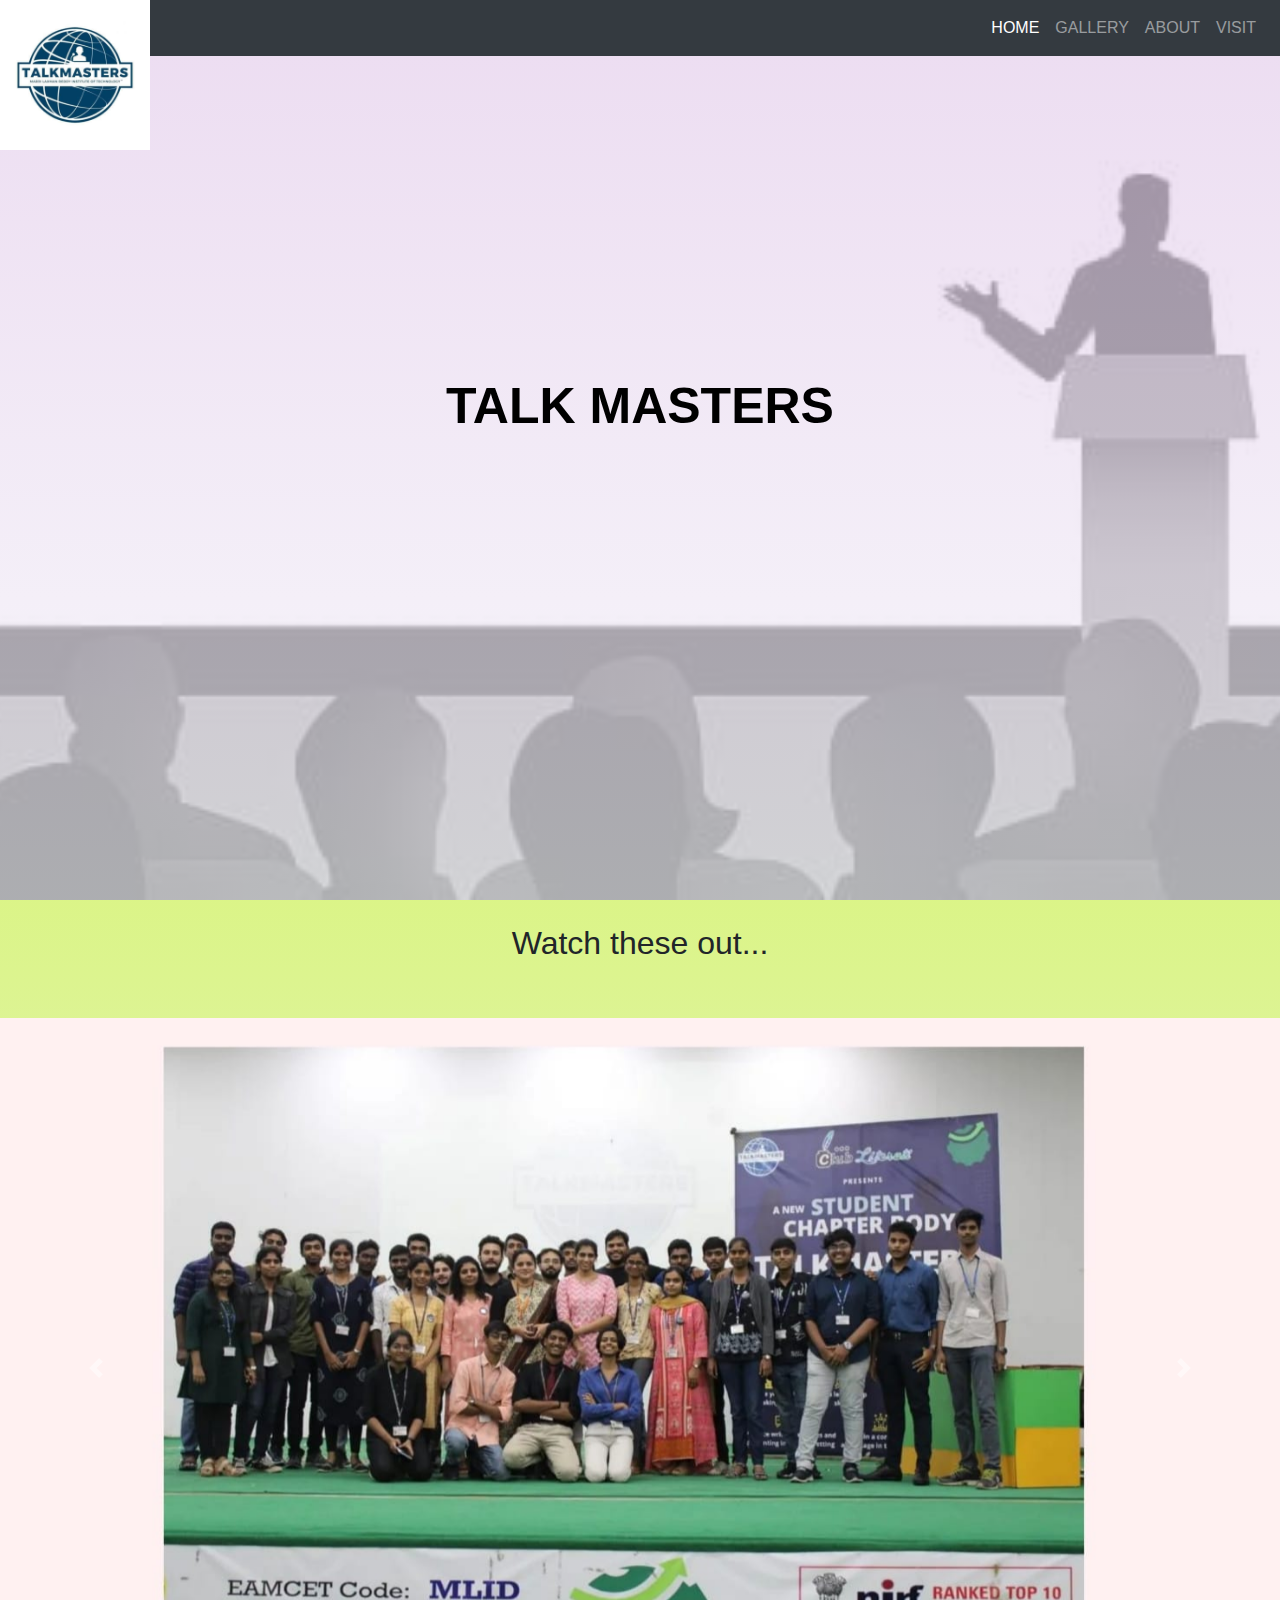
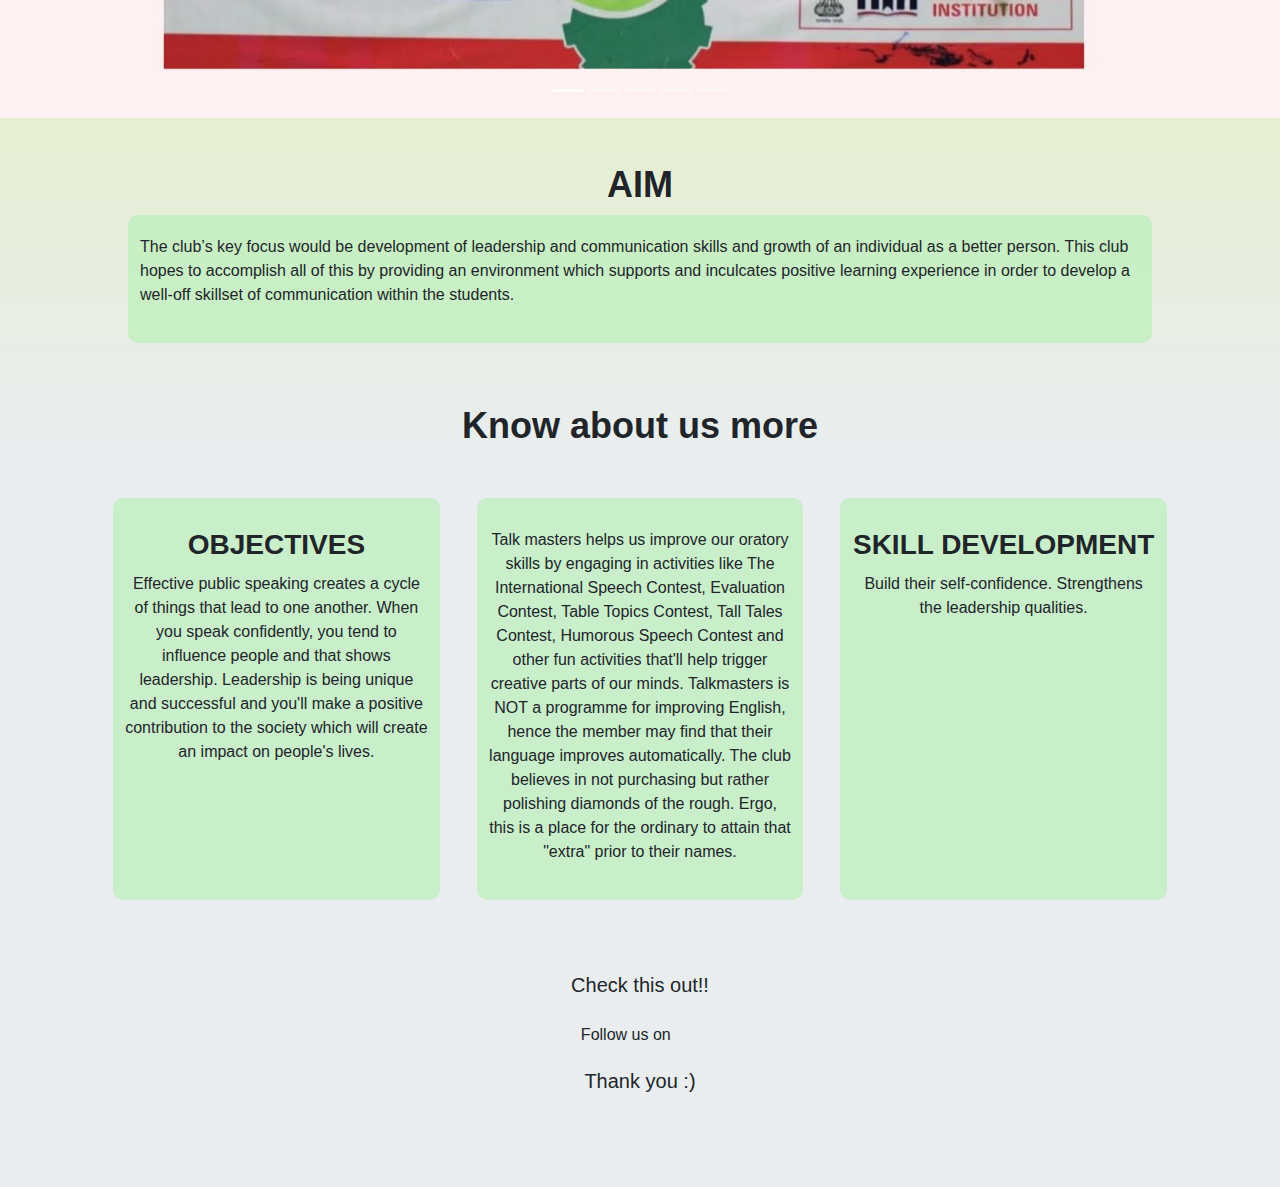
<file: talk masters/talk.html>
<!Doctype html>
<html>
<head>
<meta name="viewport" content="width=device-width, initial-scale=1.0">
<link rel="stylesheet" href="https://maxcdn.bootstrapcdn.com/bootstrap/4.5.2/css/bootstrap.min.css">
<title>EXPLORE TALK MASTERS</title>
<link rel="stylesheet" href="talk.css">
<link rel="preconnect" href="https://fonts.googleapis.com">
<link rel="stylesheet" href="https://stackpath.bootstrapcdn.com/font-
awesome/4.7.0/css/font-awesome.min.css">
<link rel="stylesheet" href="https://use.fontawesome.com/releases/v5.15.3/css/all.css" 
integrity="sha384-SZXxX4whJ79/gErwcOYf+zWLeJdY/qpuqC4cAa9rOGUstPomtqpuNWT9wdPEn2fk" crossorigin="anonymous">
</head>
</head>
<body>
    <section class="header">
     <nav class="navbar navbar-expand-lg navbar-dark bg-dark">
        <button class="navbar-toggler" type="button" data-toggle="collapse" data-target="#navbarSupportedContent" aria-controls="navbarSupportedContent" aria-expanded="false" aria-label="Toggle navigation">
             <span class="navbar-toggler-icon"></span>
        </button>
     
       <div class="collapse navbar-collapse" id="navbarSupportedContent">
         <a class="navbar-brand" href="talk.html"><img src="talkmasters.jpg"> </a> 
               <ul class="navbar-nav ml-auto">
                  <li class="nav-item active">
                       <a class="nav-link" href="file:///C:/Users/rishi/OneDrive/Desktop/Micro%20Project/home2.html">HOME<span class="sr-only">(current)</span></a>
                  </li>
                  <li class="nav-item">
                       <a class="nav-link" href="#gallery">GALLERY</a>
                  </li>
                  <li class="nav-item">
                   <a class="nav-link" href="#about">ABOUT</a>
                  </li>
                  <li class="nav-item">
                   <a class="nav-link" href="#visit">VISIT</a>
                  </li>
               </ul>
       </div>
     </nav>
     

     <div class="text-box">
       <h1>TALK MASTERS</h1>
       <br>
       <br>
       <br>
       <h2> </h2>
     </div>
   </section>
  
   <br>
   

   <div id="gallery">
     <center>
       <h2>Watch these out...</h2>
       <br>
       <br>
  <div>
  <div id="carouselExampleIndicators" class="carousel slide" data-ride="carousel">
      <ol class="carousel-indicators">
        <li data-target="#carouselExampleIndicators" data-slide-to="0" class="active"></li>
        <li data-target="#carouselExampleIndicators" data-slide-to="1"></li>
        <li data-target="#carouselExampleIndicators" data-slide-to="2"></li>
        <li data-target="#carouselExampleIndicators" data-slide-to="3"></li>
        <li data-target="#carouselExampleIndicators" data-slide-to="4"></li>
        
      </ol>
      <div class="carousel-inner">
        <div class="carousel-item active">
          <img class="d-block w-100" src="1.jpg" alt="First slide">
        </div>
        
      <a class="carousel-control-prev" href="#carouselExampleIndicators" role="button" data-slide="prev">
        <span class="carousel-control-prev-icon" aria-hidden="true"></span>
        <span class="sr-only">Previous</span>
      </a>
      <a class="carousel-control-next" href="#carouselExampleIndicators" role="button" data-slide="next">
        <span class="carousel-control-next-icon" aria-hidden="true"></span>
        <span class="sr-only">Next</span>
      </a>
    </div>
  </div>
  </center>
  </section>
     </div>


   <div id="about">
   <section class="objective">
     <h1>AIM</h1>
   <div class="hi">
 <div class="hello-hel">
  <p>
    The club’s key focus would be development of leadership and communication skills and growth of an individual as a better person. This club hopes to accomplish all of this by providing an environment which supports and inculcates positive learning experience in order to develop a well-off skillset of communication within the students.
  </p>
 </div>
 </div>
</section>
   <section class="course">
     <h1>Know about us more</h1>
     <div class="row">

       <div class="course-col">
         <h3>OBJECTIVES</h3>
         <p>Effective public speaking creates a cycle of things that lead to one another. When you speak confidently, you tend to influence people and that shows leadership. Leadership is being unique and successful and you'll make a positive contribution to the society which will create an impact on people's lives.

            
         </p>
       </div>

       <div class="course-col">
       <h3></h3> 
       <p>Talk masters helps us improve our oratory skills by engaging in activities like The International Speech Contest, Evaluation Contest, Table Topics Contest, Tall Tales Contest, Humorous Speech Contest and other fun activities that'll help trigger creative parts of our minds. Talkmasters is NOT a programme for improving English, hence the member may find that their language improves automatically. The club believes in not purchasing but rather polishing diamonds of the rough. Ergo, this is a place for the  ordinary to attain that "extra" prior to their names.
       </p>
       </div>

     <div class="course-col">
       <h3>SKILL DEVELOPMENT</h3>
       <p> Build their self-confidence. Strengthens the leadership qualities.
         
       </p>
       </div>

     </div>
   </section>

  

   </div>
   <div id="visit">
   <div class="c">
     <h5>Check this out!!</h5>
     <p> Follow us on
       <a href="https://www.instagram.com/talkmasters_mlrit_/"><i class="fab fa-instagram fa-2x"></i></a>
     </p>
     
     <h5 class="card-title" style="margin: 10px;">Thank you :)</h5>
     
   </div>

</div> 
<!----------javascript for toggle menu------->
<script>
  var navLinks=document.getElementbyId("navLinks")
  function showmenu(){
  navlinks.style.right= "0";
}
function hidemenu(){
  navlinks.style.right= "-200px";
}
</script>
 <script src="https://ajax.googleapis.com/ajax/libs/jquery/3.5.1/jquery.min.js"></script>
 <script src="https://cdnjs.cloudflare.com/ajax/libs/popper.js/1.16.0/umd/popper.min.js"></script>
 <script src="https://maxcdn.bootstrapcdn.com/bootstrap/4.5.2/js/bootstrap.min.js"></script>
</body>
</html>
</file>
<file: home.css>
*{
    margin: 0;
    padding: 0;
    box-sizing: border-box;
  }
  body{
     
   /* background: linear-gradient(to top,#f9858b, #ed335f 34% 89%);
    background: linear-gradient(to bottom right, #ccecf1ec 0%, #0c6472ec 100%);*/
    background: linear-gradient(to right, #f199dbb0 32%, #04c1e250 80%);
  }
  .carousel-inner img {
      width: 200%;
      height: 100%;
    }
  .domains{
    margin: 20px;
  }
  .card-deck{
    margin: 5px 15% 5px 15%;
  }
  .card-body{
    padding: 10px;
  }
  .card-group{
    margin: 2% ;
  }
  footer{
    text-align: center;
  }
</file>
<file: aero/aero.css>
*{
    margin: 0;
    padding: 0;
   font-family: 'Poppins', sans-serif;
  }
  
  body{
  background: linear-gradient( #a4a8a6 0%, #0a0a0a3c 74%);      
  }
  .header{
    min-height: 100vh;
    width:  100%;
    background-image: linear-gradient(rgba(228, 205, 235, 0.7),
      rgba(245, 246, 250, 0.7)),url(front.jpg);
    background-position: center;
    background-repeat:  no-repeat;
    background-size: cover;
    color:rgb(255, 255, 255);
    position: relative; 
   }
   nav{
        display: flex;
        padding: 2% 6%;
        justify-content: space-between;
        align-items: center;
    }
     nav img{
     position: absolute ;
     top:0px; left: 0px;
     width: 150px;
     } 
  .nav-links{
    flex: 1;
     text-align:right;
  }
  .nav-links ul li{
     list-style:none;
     display: inline-block;
     padding: 8px 12px;
     position: relative;
    }  
     .nav-links ul li a{
      color: rgb(15, 15, 15);
      text-decoration: none;
      font-size: 13px;
  }
  .nav-links ul li::after{
    content: '';
     width: 0%;
     height: 2px;
     background:  #08f39142;
     display: block;
     margin:  auto;
     transition: 0.5s;
  }
  .nav-links ul li:hover::after{
    width: 100%;
    }
  .text-box{
    width: 90%;
     color: #000000;
    position: absolute;
      top:50%;
      left: 50%;
      transform: translate(-50%,-50%);
      text-align: center;
     }
    .text-box h1{
    font-size: 50px;
    font-family: 'Lucida Sans', 'Lucida Sans Regular', 'Lucida Grande', 'Lucida Sans Unicode', Geneva, Verdana, sans-serif;
    }
   .hero-btn{
   display: inline-block;
   text-decoration: none;
   color: #fff;
   border: 1px solid #fff;
  padding: 12px 34px;
  font-size: 13px;
  background: transparent;
  position: relative;
  cursor: pointer;
  }
  .hero-btn:hover{
     border: 1px solid #ec018a;
   background: #f1f500;
   transition:1s;
  }
  nav .fa{
   display: none;
  }
  
  @media(max-width: 700px){
   .text-box h1{
     font-size: 20px;
     font-family: 'Lucida Sans', 'Lucida Sans Regular', 'Lucida Grande', 'Lucida Sans Unicode', Geneva, Verdana, sans-serif;
   }
  .nav-links ul li{
    display: block;
  }
  .nav-links{
   position: absoulte;
   background: gainsboro;
   height: 100vh;
   width: 200px;
   top: 0;
   right: -200px;
   text-align: left;
    z-index: 2;
    transition: 1s;
    } 
   nav .fa{
   display: block;
    color: #fff;
    margin: 10px;
    font-size: 22px;
      cursor:pointer;
  }
  .nav-links ul{
  padding: 30px;
   }  
  }
  
  .course{
  width:80%;
  margin: auto;
  text-align: center;
  padding-top: 10px;
  
  }
  h1{
    font-size: 36px;
    font-weight: 600;
    font-family: 'Lucida Sans', 'Lucida Sans Regular', 'Lucida Grande', 'Lucida Sans Unicode', Geneva, Verdana, sans-serif;
  }
  .row{
   margin-top: 5%;
   display: flex;
   justify-content: space-between;
  }
  .course-col{
  flex-basis: 31%;
  background: rgba(223, 78, 223, 0.263);
  border-radius: 10px;
  margin-bottom: 5%;
  padding: 20px 12px;
  box-sizing: border-box; 
  transition: 0.5s;
  }
  h3{
  text-align: center;
  font-weight: 600;
  margin: 10px 0;
  font-family: 'Lucida Sans', 'Lucida Sans Regular', 'Lucida Grande', 'Lucida Sans Unicode', Geneva, Verdana, sans-serif;
  }
  .course-col:hover{
  box-shadow: 0 0 20px 0px rgba(8, 0, 7, 0.7);
  
  }
  
  @media(max-width: 700px){
  .row{
  flex-direction: column;
  }
  }
  .objective{
  width: 80%;
  margin: auto;
  text-align: center;
  padding-top: 45px;
  }
  h1{
  font-size: 36px;
  font-weight: 600;
  }
  
  
  .row{
  margin-top: 5%;
  display: flex;
  justify-content: space-between;
  }
  .hello-hel{
  flex-basis: 31%;
  background:rgba(223, 78, 223, 0.263);
  border-radius: 10px;
  margin-bottom: 5%;
  padding: 20px 12px;
  box-sizing: border-box; 
  transition: 0.5s;
  text-align: start;
  }
  .hello-hel:hover{
  box-shadow: 0 0 20px 0px rgba(194, 248, 208, 0.897);
  }
  
  @media(max-width: 700px){
  .row{
  flex-direction: column;
  }
  }
  
  
  .campus{
  width: 80%;
  margin: auto;
  text-align: center;
  padding-top: 50px;
  }
  
  .pspk{
  flex-basis: 32%;
  border-radius: 10px;
  margin-bottom: 30px;
  position: relative;
  overflow: hidden;
  
  }
  .pspk img{
  width: 100%;
  }
  .layer{
  background: transparent;
  height: 100%;
  width: 100%;
  position: absolute;
  top: 0;
  left: 0;
  transition: 0.5s;
  }
  .layer:hover{
  background: rgba(226,0,0,0.7);
  }
  .layer h3{
  width: 100%;
  font-weight: 500;
  color: #fff;
  font-size: 26px;
  font-family: 'Lucida Sans', 'Lucida Sans Regular', 'Lucida Grande', 'Lucida Sans Unicode', Geneva, Verdana, sans-serif;
  bottom: o;
  left: 50%;
  transform: translatex(-50%);
  position: absolute;
  opacity: 0%;
  transition: 0.5s;
  }
  .layer:hover h3{
  bottom: 49%;
  opacity: 1;
  }
  .carousel-inner{
  height: 700px;
  /*width:1300px;*/
  }
  
  .c{
  text-align: center;
  flex-basis: 31%;
  border-radius: 10px;
  margin-bottom: 5%;
  padding: 20px 12px;
  box-sizing: border-box; 
  transition: 0.5s;
  
  }
</file>
<file: aim/aim.css>
{
    margin: 0;
    padding: 0;
   font-family: 'Poppins', sans-serif;
  }
  
  body{
  background: linear-gradient( #e3cece 0%, #f1c592d8 74%);      
  }
  .header{
    min-height: 100vh;
    width:  100%;
    background-image: linear-gradient(rgba(228, 205, 235, 0.7),
      rgba(245, 246, 250, 0.7)),url(front.jpg);
    background-position: center;
    background-repeat:  no-repeat;
    background-size: cover;
    color:rgb(255, 255, 255);
    position: relative; 
   }
   nav{
        display: flex;
        padding: 2% 6%;
        justify-content: space-between;
        align-items: center;
    }
     nav img{
     position: absolute ;
     top:0px; left: 0px;
     width: 150px;
     } 
  .nav-links{
    flex: 1;
     text-align:right;
  }
  .nav-links ul li{
     list-style:none;
     display: inline-block;
     padding: 8px 12px;
     position: relative;
    }  
     .nav-links ul li a{
      color: rgb(15, 15, 15);
      text-decoration: none;
      font-size: 13px;
  }
  .nav-links ul li::after{
    content: '';
     width: 0%;
     height: 2px;
     background:  #e39e5a42;
     display: block;
     margin:  auto;
     transition: 0.5s;
  }
  .nav-links ul li:hover::after{
    width: 100%;
    }
  .text-box{
    width: 90%;
     color: #000000;
    position: absolute;
      top:50%;
      left: 50%;
      transform: translate(-50%,-50%);
      text-align: center;
     }
    .text-box h1{
    font-size: 50px;
    font-family: 'Lucida Sans', 'Lucida Sans Regular', 'Lucida Grande', 'Lucida Sans Unicode', Geneva, Verdana, sans-serif;
    }
   .hero-btn{
   display: inline-block;
   text-decoration: none;
   color: #fff;
   border: 1px solid #fff;
  padding: 12px 34px;
  font-size: 13px;
  background: transparent;
  position: relative;
  cursor: pointer;
  }
  .hero-btn:hover{
     border: 1px solid #ec018a;
   background: #f1f500;
   transition:1s;
  }
  nav .fa{
   display: none;
  }
  
  @media(max-width: 700px){
   .text-box h1{
     font-size: 20px;
     font-family: 'Lucida Sans', 'Lucida Sans Regular', 'Lucida Grande', 'Lucida Sans Unicode', Geneva, Verdana, sans-serif;
   }
  .nav-links ul li{
    display: block;
  }
  .nav-links{
   position: absoulte;
   background: gainsboro;
   height: 100vh;
   width: 200px;
   top: 0;
   right: -200px;
   text-align: left;
    z-index: 2;
    transition: 1s;
    } 
   nav .fa{
   display: block;
    color: #fff;
    margin: 10px;
    font-size: 22px;
      cursor:pointer;
  }
  .nav-links ul{
  padding: 30px;
   }  
  }
  
  .course{
  width:80%;
  margin: auto;
  text-align: center;
  padding-top: 10px;
  
  }
  h1{
    font-size: 36px;
    font-weight: 600;
    font-family: 'Lucida Sans', 'Lucida Sans Regular', 'Lucida Grande', 'Lucida Sans Unicode', Geneva, Verdana, sans-serif;
  }
  .row{
   margin-top: 5%;
   display: flex;
   justify-content: space-between;
  }
  .course-col{
  flex-basis: 31%;
  background: rgba(221, 142, 52, 0.516);
  border-radius: 10px;
  margin-bottom: 5%;
  padding: 20px 12px;
  box-sizing: border-box; 
  transition: 0.5s;
  }
  h3{
  text-align: center;
  font-weight: 600;
  margin: 10px 0;
  font-family: 'Lucida Sans', 'Lucida Sans Regular', 'Lucida Grande', 'Lucida Sans Unicode', Geneva, Verdana, sans-serif;
  }
  .course-col:hover{
  box-shadow: 0 0 20px 0px rgba(8, 0, 7, 0.7);
  
  }
  
  @media(max-width: 700px){
  .row{
  flex-direction: column;
  }
  }
  .objective{
  width: 80%;
  margin: auto;
  text-align: center;
  padding-top: 45px;
  }
  h1{
  font-size: 36px;
  font-weight: 600;
  }
  
  
  .row{
  margin-top: 5%;
  display: flex;
  justify-content: space-between;
  }
  .hello-hel{
  flex-basis: 31%;
  background:rgba(192, 126, 166, 0.347);
  border-radius: 10px;
  margin-bottom: 5%;
  padding: 20px 12px;
  box-sizing: border-box; 
  transition: 0.5s;
  text-align: start;
  }
  .hello-hel:hover{
  box-shadow: 0 0 20px 0px rgba(194, 248, 208, 0.897);
  }
  
  @media(max-width: 700px){
  .row{
  flex-direction: column;
  }
  }
  
  
  .campus{
  width: 80%;
  margin: auto;
  text-align: center;
  padding-top: 50px;
  }
  
  .pspk{
  flex-basis: 32%;
  border-radius: 10px;
  margin-bottom: 30px;
  position: relative;
  overflow: hidden;
  
  }
  .pspk img{
  width: 100%;
  }
  .layer{
  background: transparent;
  height: 100%;
  width: 100%;
  position: absolute;
  top: 0;
  left: 0;
  transition: 0.5s;
  }
  .layer:hover{
  background: rgba(226,0,0,0.7);
  }
  .layer h3{
  width: 100%;
  font-weight: 500;
  color: #fff;
  font-size: 26px;
  font-family: 'Lucida Sans', 'Lucida Sans Regular', 'Lucida Grande', 'Lucida Sans Unicode', Geneva, Verdana, sans-serif;
  bottom: o;
  left: 50%;
  transform: translatex(-50%);
  position: absolute;
  opacity: 0%;
  transition: 0.5s;
  }
  .layer:hover h3{
  bottom: 49%;
  opacity: 1;
  }
  .carousel-inner{
  height: 700px;
  /*width:1300px;*/
  }
  
  .c{
  text-align: center;
  flex-basis: 31%;
  border-radius: 10px;
  margin-bottom: 5%;
  padding: 20px 12px;
  box-sizing: border-box; 
  transition: 0.5s;
  
  }
</file>
<file: came/came.css>
*{
    margin: 0;
    padding: 0;
   font-family: 'Poppins', sans-serif;
  }
  
  body{
  background: linear-gradient( #86eebd 0%, #87f8053d 74%);      
  }
  .header{
    min-height: 100vh;
    width:  100%;
    background-image: linear-gradient(rgba(228, 205, 235, 0.7),
      rgba(245, 246, 250, 0.7)),url(front.jpg);
    background-position: center;
    background-repeat:  no-repeat;
    background-size: cover;
    color:rgb(255, 255, 255);
    position: relative; 
   }
   nav{
        display: flex;
        padding: 2% 6%;
        justify-content: space-between;
        align-items: center;
    }
     nav img{
     position: absolute ;
     top:0px; left: 0px;
     width: 150px;
     } 
  .nav-links{
    flex: 1;
     text-align:right;
  }
  .nav-links ul li{
     list-style:none;
     display: inline-block;
     padding: 8px 12px;
     position: relative;
    }  
     .nav-links ul li a{
      color: rgb(15, 15, 15);
      text-decoration: none;
      font-size: 13px;
  }
  .nav-links ul li::after{
    content: '';
     width: 0%;
     height: 2px;
     background:  #08f39142;
     display: block;
     margin:  auto;
     transition: 0.5s;
  }
  .nav-links ul li:hover::after{
    width: 100%;
    }
  .text-box{
    width: 90%;
     color: #000000;
    position: absolute;
      top:50%;
      left: 50%;
      transform: translate(-50%,-50%);
      text-align: center;
     }
    .text-box h1{
    font-size: 50px;
    font-family: 'Lucida Sans', 'Lucida Sans Regular', 'Lucida Grande', 'Lucida Sans Unicode', Geneva, Verdana, sans-serif;
    }
   .hero-btn{
   display: inline-block;
   text-decoration: none;
   color: #fff;
   border: 1px solid #fff;
  padding: 12px 34px;
  font-size: 13px;
  background: transparent;
  position: relative;
  cursor: pointer;
  }
  .hero-btn:hover{
     border: 1px solid #ec018a;
   background: #f1f500;
   transition:1s;
  }
  nav .fa{
   display: none;
  }
  
  @media(max-width: 700px){
   .text-box h1{
     font-size: 20px;
     font-family: 'Lucida Sans', 'Lucida Sans Regular', 'Lucida Grande', 'Lucida Sans Unicode', Geneva, Verdana, sans-serif;
   }
  .nav-links ul li{
    display: block;
  }
  .nav-links{
   position: absoulte;
   background: gainsboro;
   height: 100vh;
   width: 200px;
   top: 0;
   right: -200px;
   text-align: left;
    z-index: 2;
    transition: 1s;
    } 
   nav .fa{
   display: block;
    color: #fff;
    margin: 10px;
    font-size: 22px;
      cursor:pointer;
  }
  .nav-links ul{
  padding: 30px;
   }  
  }
  
  .course{
  width:80%;
  margin: auto;
  text-align: center;
  padding-top: 10px;
  
  }
  h1{
    font-size: 36px;
    font-weight: 600;
    font-family: 'Lucida Sans', 'Lucida Sans Regular', 'Lucida Grande', 'Lucida Sans Unicode', Geneva, Verdana, sans-serif;
  }
  .row{
   margin-top: 5%;
   display: flex;
   justify-content: space-between;
  }
  .course-col{
  flex-basis: 31%;
  background: rgba(185, 238, 183, 0.671);
  border-radius: 10px;
  margin-bottom: 5%;
  padding: 20px 12px;
  box-sizing: border-box; 
  transition: 0.5s;
  }
  h3{
  text-align: center;
  font-weight: 600;
  margin: 10px 0;
  font-family: 'Lucida Sans', 'Lucida Sans Regular', 'Lucida Grande', 'Lucida Sans Unicode', Geneva, Verdana, sans-serif;
  }
  .course-col:hover{
  box-shadow: 0 0 20px 0px rgba(8, 0, 7, 0.7);
  
  }
  
  @media(max-width: 700px){
  .row{
  flex-direction: column;
  }
  }
  .objective{
  width: 80%;
  margin: auto;
  text-align: center;
  padding-top: 45px;
  }
  h1{
  font-size: 36px;
  font-weight: 600;
  }
  
  
  .row{
  margin-top: 5%;
  display: flex;
  justify-content: space-between;
  }
  .hello-hel{
  flex-basis: 31%;
  background:rgba(185, 238, 183, 0.671);
  border-radius: 10px;
  margin-bottom: 5%;
  padding: 20px 12px;
  box-sizing: border-box; 
  transition: 0.5s;
  text-align: start;
  }
  .hello-hel:hover{
  box-shadow: 0 0 20px 0px rgba(194, 248, 208, 0.897);
  }
  
  @media(max-width: 700px){
  .row{
  flex-direction: column;
  }
  }
  
  
  .campus{
  width: 80%;
  margin: auto;
  text-align: center;
  padding-top: 50px;
  }
  
  .pspk{
  flex-basis: 32%;
  border-radius: 10px;
  margin-bottom: 30px;
  position: relative;
  overflow: hidden;
  
  }
  .pspk img{
  width: 100%;
  }
  .layer{
  background: transparent;
  height: 100%;
  width: 100%;
  position: absolute;
  top: 0;
  left: 0;
  transition: 0.5s;
  }
  .layer:hover{
  background: rgba(226,0,0,0.7);
  }
  .layer h3{
  width: 100%;
  font-weight: 500;
  color: #fff;
  font-size: 26px;
  font-family: 'Lucida Sans', 'Lucida Sans Regular', 'Lucida Grande', 'Lucida Sans Unicode', Geneva, Verdana, sans-serif;
  bottom: o;
  left: 50%;
  transform: translatex(-50%);
  position: absolute;
  opacity: 0%;
  transition: 0.5s;
  }
  .layer:hover h3{
  bottom: 49%;
  opacity: 1;
  }
  .carousel-inner{
  height: 700px;
  /*width:1300px;*/
  }
  
  .c{
  text-align: center;
  flex-basis: 31%;
  border-radius: 10px;
  margin-bottom: 5%;
  padding: 20px 12px;
  box-sizing: border-box; 
  transition: 0.5s;
  
  }
</file>
<file: cie/cie.css>
*{
    margin: 0;
    padding: 0;
   font-family: 'Poppins', sans-serif;
  }
  
  body{
  background: linear-gradient( #e0985c 0%, #d7ad6ac7 74%);      
  }
  .header{
    min-height: 100vh;
    width:  100%;
    background-image: linear-gradient(rgba(228, 205, 235, 0.7),
      rgba(245, 246, 250, 0.7)),url(front.jpg);
    background-position: center;
    background-repeat:  no-repeat;
    background-size: cover;
    color:rgb(255, 255, 255);
    position: relative; 
   }
   nav{
        display: flex;
        padding: 2% 6%;
        justify-content: space-between;
        align-items: center;
    }
     nav img{
     position: absolute ;
     top:0px; left: 0px;
     width: 150px;
     } 
  .nav-links{
    flex: 1;
     text-align:right;
  }
  .nav-links ul li{
     list-style:none;
     display: inline-block;
     padding: 8px 12px;
     position: relative;
    }  
     .nav-links ul li a{
      color: rgb(15, 15, 15);
      text-decoration: none;
      font-size: 13px;
  }
  .nav-links ul li::after{
    content: '';
     width: 0%;
     height: 2px;
     background:  #08f39142;
     display: block;
     margin:  auto;
     transition: 0.5s;
  }
  .nav-links ul li:hover::after{
    width: 100%;
    }
  .text-box{
    width: 90%;
     color: #000000;
    position: absolute;
      top:50%;
      left: 50%;
      transform: translate(-50%,-50%);
      text-align: center;
     }
    .text-box h1{
    font-size: 50px;
    font-family: 'Lucida Sans', 'Lucida Sans Regular', 'Lucida Grande', 'Lucida Sans Unicode', Geneva, Verdana, sans-serif;
    }
   .hero-btn{
   display: inline-block;
   text-decoration: none;
   color: #fff;
   border: 1px solid #fff;
  padding: 12px 34px;
  font-size: 13px;
  background: transparent;
  position: relative;
  cursor: pointer;
  }
  .hero-btn:hover{
     border: 1px solid #ec018a;
   background: #f1f500;
   transition:1s;
  }
  nav .fa{
   display: none;
  }
  
  @media(max-width: 700px){
   .text-box h1{
     font-size: 20px;
     font-family: 'Lucida Sans', 'Lucida Sans Regular', 'Lucida Grande', 'Lucida Sans Unicode', Geneva, Verdana, sans-serif;
   }
  .nav-links ul li{
    display: block;
  }
  .nav-links{
   position: absoulte;
   background: gainsboro;
   height: 100vh;
   width: 200px;
   top: 0;
   right: -200px;
   text-align: left;
    z-index: 2;
    transition: 1s;
    } 
   nav .fa{
   display: block;
    color: #fff;
    margin: 10px;
    font-size: 22px;
      cursor:pointer;
  }
  .nav-links ul{
  padding: 30px;
   }  
  }
  
  .course{
  width:80%;
  margin: auto;
  text-align: center;
  padding-top: 10px;
  
  }
  h1{
    font-size: 36px;
    font-weight: 600;
    font-family: 'Lucida Sans', 'Lucida Sans Regular', 'Lucida Grande', 'Lucida Sans Unicode', Geneva, Verdana, sans-serif;
  }
  .row{
   margin-top: 5%;
   display: flex;
   justify-content: space-between;
  }
  .course-col{
  flex-basis: 31%;
  background: rgba(185, 238, 183, 0.671);
  border-radius: 10px;
  margin-bottom: 5%;
  padding: 20px 12px;
  box-sizing: border-box; 
  transition: 0.5s;
  }
  h3{
  text-align: center;
  font-weight: 600;
  margin: 10px 0;
  font-family: 'Lucida Sans', 'Lucida Sans Regular', 'Lucida Grande', 'Lucida Sans Unicode', Geneva, Verdana, sans-serif;
  }
  .course-col:hover{
  box-shadow: 0 0 20px 0px rgba(8, 0, 7, 0.7);
  
  }
  
  @media(max-width: 700px){
  .row{
  flex-direction: column;
  }
  }
  .objective{
  width: 80%;
  margin: auto;
  text-align: center;
  padding-top: 45px;
  }
  h1{
  font-size: 36px;
  font-weight: 600;
  }
  
  
  .row{
  margin-top: 5%;
  display: flex;
  justify-content: space-between;
  }
  .hello-hel{
  flex-basis: 31%;
  background:rgba(185, 238, 183, 0.671);
  border-radius: 10px;
  margin-bottom: 5%;
  padding: 20px 12px;
  box-sizing: border-box; 
  transition: 0.5s;
  text-align: start;
  }
  .hello-hel:hover{
  box-shadow: 0 0 20px 0px rgba(194, 248, 208, 0.897);
  }
  
  @media(max-width: 700px){
  .row{
  flex-direction: column;
  }
  }
  
  
  .campus{
  width: 80%;
  margin: auto;
  text-align: center;
  padding-top: 50px;
  }
  
  .pspk{
  flex-basis: 32%;
  border-radius: 10px;
  margin-bottom: 30px;
  position: relative;
  overflow: hidden;
  
  }
  .pspk img{
  width: 100%;
  }
  .layer{
  background: transparent;
  height: 100%;
  width: 100%;
  position: absolute;
  top: 0;
  left: 0;
  transition: 0.5s;
  }
  .layer:hover{
  background: rgba(226,0,0,0.7);
  }
  .layer h3{
  width: 100%;
  font-weight: 500;
  color: #fff;
  font-size: 26px;
  font-family: 'Lucida Sans', 'Lucida Sans Regular', 'Lucida Grande', 'Lucida Sans Unicode', Geneva, Verdana, sans-serif;
  bottom: o;
  left: 50%;
  transform: translatex(-50%);
  position: absolute;
  opacity: 0%;
  transition: 0.5s;
  }
  .layer:hover h3{
  bottom: 49%;
  opacity: 1;
  }
  .carousel-inner{
  height: 700px;
  /*width:1300px;*/
  }
  
  .c{
  text-align: center;
  flex-basis: 31%;
  border-radius: 10px;
  margin-bottom: 5%;
  padding: 20px 12px;
  box-sizing: border-box; 
  transition: 0.5s;
  
  }
</file>
<file: club literati/club lit.css>
*{
    margin: 0;
    padding: 0;
   font-family: 'Poppins', sans-serif;
  }
  
  body{
  background: linear-gradient( #86eebd 0%, #87f8053d 74%);      
  }
  .header{
    min-height: 100vh;
    width:  100%;
    background-image: linear-gradient(rgba(228, 205, 235, 0.7),
      rgba(245, 246, 250, 0.7)),url(front.jpg);
    background-position: center;
    background-repeat:  no-repeat;
    background-size: cover;
    color:rgb(255, 255, 255);
    position: relative; 
   }
   nav{
        display: flex;
        padding: 2% 6%;
        justify-content: space-between;
        align-items: center;
    }
     nav img{
     position: absolute ;
     top:0px; left: 0px;
     width: 150px;
     } 
  .nav-links{
    flex: 1;
     text-align:right;
  }
  .nav-links ul li{
     list-style:none;
     display: inline-block;
     padding: 8px 12px;
     position: relative;
    }  
     .nav-links ul li a{
      color: rgb(15, 15, 15);
      text-decoration: none;
      font-size: 13px;
  }
  .nav-links ul li::after{
    content: '';
     width: 0%;
     height: 2px;
     background:  #08f39142;
     display: block;
     margin:  auto;
     transition: 0.5s;
  }
  .nav-links ul li:hover::after{
    width: 100%;
    }
  .text-box{
    width: 90%;
     color: #000000;
    position: absolute;
      top:50%;
      left: 50%;
      transform: translate(-50%,-50%);
      text-align: center;
     }
    .text-box h1{
    font-size: 50px;
    font-family: 'Lucida Sans', 'Lucida Sans Regular', 'Lucida Grande', 'Lucida Sans Unicode', Geneva, Verdana, sans-serif;
    }
   .hero-btn{
   display: inline-block;
   text-decoration: none;
   color: #fff;
   border: 1px solid #fff;
  padding: 12px 34px;
  font-size: 13px;
  background: transparent;
  position: relative;
  cursor: pointer;
  }
  .hero-btn:hover{
     border: 1px solid #ec018a;
   background: #f1f500;
   transition:1s;
  }
  nav .fa{
   display: none;
  }
  
  @media(max-width: 700px){
   .text-box h1{
     font-size: 20px;
     font-family: 'Lucida Sans', 'Lucida Sans Regular', 'Lucida Grande', 'Lucida Sans Unicode', Geneva, Verdana, sans-serif;
   }
  .nav-links ul li{
    display: block;
  }
  .nav-links{
   position: absoulte;
   background: gainsboro;
   height: 100vh;
   width: 200px;
   top: 0;
   right: -200px;
   text-align: left;
    z-index: 2;
    transition: 1s;
    } 
   nav .fa{
   display: block;
    color: #fff;
    margin: 10px;
    font-size: 22px;
      cursor:pointer;
  }
  .nav-links ul{
  padding: 30px;
   }  
  }
  
  .course{
  width:80%;
  margin: auto;
  text-align: center;
  padding-top: 10px;
  
  }
  h1{
    font-size: 36px;
    font-weight: 600;
    font-family: 'Lucida Sans', 'Lucida Sans Regular', 'Lucida Grande', 'Lucida Sans Unicode', Geneva, Verdana, sans-serif;
  }
  .row{
   margin-top: 5%;
   display: flex;
   justify-content: space-between;
  }
  .course-col{
  flex-basis: 31%;
  background: rgba(185, 238, 183, 0.671);
  border-radius: 10px;
  margin-bottom: 5%;
  padding: 20px 12px;
  box-sizing: border-box; 
  transition: 0.5s;
  }
  h3{
  text-align: center;
  font-weight: 600;
  margin: 10px 0;
  font-family: 'Lucida Sans', 'Lucida Sans Regular', 'Lucida Grande', 'Lucida Sans Unicode', Geneva, Verdana, sans-serif;
  }
  .course-col:hover{
  box-shadow: 0 0 20px 0px rgba(8, 0, 7, 0.7);
  
  }
  
  @media(max-width: 700px){
  .row{
  flex-direction: column;
  }
  }
  .objective{
  width: 80%;
  margin: auto;
  text-align: center;
  padding-top: 45px;
  }
  h1{
  font-size: 36px;
  font-weight: 600;
  }
  
  
  .row{
  margin-top: 5%;
  display: flex;
  justify-content: space-between;
  }
  .hello-hel{
  flex-basis: 31%;
  background:rgba(185, 238, 183, 0.671);
  border-radius: 10px;
  margin-bottom: 5%;
  padding: 20px 12px;
  box-sizing: border-box; 
  transition: 0.5s;
  text-align: start;
  }
  .hello-hel:hover{
  box-shadow: 0 0 20px 0px rgba(194, 248, 208, 0.897);
  }
  
  @media(max-width: 700px){
  .row{
  flex-direction: column;
  }
  }
  
  
  .campus{
  width: 80%;
  margin: auto;
  text-align: center;
  padding-top: 50px;
  }
  
  .pspk{
  flex-basis: 32%;
  border-radius: 10px;
  margin-bottom: 30px;
  position: relative;
  overflow: hidden;
  
  }
  .pspk img{
  width: 100%;
  }
  .layer{
  background: transparent;
  height: 100%;
  width: 100%;
  position: absolute;
  top: 0;
  left: 0;
  transition: 0.5s;
  }
  .layer:hover{
  background: rgba(226,0,0,0.7);
  }
  .layer h3{
  width: 100%;
  font-weight: 500;
  color: #fff;
  font-size: 26px;
  font-family: 'Lucida Sans', 'Lucida Sans Regular', 'Lucida Grande', 'Lucida Sans Unicode', Geneva, Verdana, sans-serif;
  bottom: o;
  left: 50%;
  transform: translatex(-50%);
  position: absolute;
  opacity: 0%;
  transition: 0.5s;
  }
  .layer:hover h3{
  bottom: 49%;
  opacity: 1;
  }
  .carousel-inner{
  height: 700px;
  /*width:1300px;*/
  }
  
  .c{
  text-align: center;
  flex-basis: 31%;
  border-radius: 10px;
  margin-bottom: 5%;
  padding: 20px 12px;
  box-sizing: border-box; 
  transition: 0.5s;
  
  }
</file>
<file: eve/eve.css>
*{
    margin: 0;
    padding: 0;
   font-family: 'Poppins', sans-serif;
  }
  
  body{
  background: linear-gradient( #d610d0 0%, #e7abed 74%);      
  }
  .header{
    min-height: 100vh;
    width:  100%;
    background-image: linear-gradient(rgba(228, 205, 235, 0.7),
      rgba(245, 246, 250, 0.7)),url(front.jpg);
    background-position: center;
    background-repeat:  no-repeat;
    background-size: cover;
    color:rgb(255, 255, 255);
    position: relative; 
   }
   nav{
        display: flex;
        padding: 2% 6%;
        justify-content: space-between;
        align-items: center;
    }
     nav img{
     position: absolute ;
     top:0px; left: 0px;
     width: 150px;
     } 
  .nav-links{
    flex: 1;
     text-align:right;
  }
  .nav-links ul li{
     list-style:none;
     display: inline-block;
     padding: 8px 12px;
     position: relative;
    }  
     .nav-links ul li a{
      color: rgb(15, 15, 15);
      text-decoration: none;
      font-size: 13px;
  }
  .nav-links ul li::after{
    content: '';
     width: 0%;
     height: 2px;
     background:  #08f39142;
     display: block;
     margin:  auto;
     transition: 0.5s;
  }
  .nav-links ul li:hover::after{
    width: 100%;
    }
  .text-box{
    width: 90%;
     color: #000000;
    position: absolute;
      top:50%;
      left: 50%;
      transform: translate(-50%,-50%);
      text-align: center;
     }
    .text-box h1{
    font-size: 50px;
    font-family: 'Lucida Sans', 'Lucida Sans Regular', 'Lucida Grande', 'Lucida Sans Unicode', Geneva, Verdana, sans-serif;
    }
   .hero-btn{
   display: inline-block;
   text-decoration: none;
   color: #fff;
   border: 1px solid #fff;
  padding: 12px 34px;
  font-size: 13px;
  background: transparent;
  position: relative;
  cursor: pointer;
  }
  .hero-btn:hover{
     border: 1px solid #ec018a;
   background: #f1f500;
   transition:1s;
  }
  nav .fa{
   display: none;
  }
  
  @media(max-width: 700px){
   .text-box h1{
     font-size: 20px;
     font-family: 'Lucida Sans', 'Lucida Sans Regular', 'Lucida Grande', 'Lucida Sans Unicode', Geneva, Verdana, sans-serif;
   }
  .nav-links ul li{
    display: block;
  }
  .nav-links{
   position: absoulte;
   background: gainsboro;
   height: 100vh;
   width: 200px;
   top: 0;
   right: -200px;
   text-align: left;
    z-index: 2;
    transition: 1s;
    } 
   nav .fa{
   display: block;
    color: #fff;
    margin: 10px;
    font-size: 22px;
      cursor:pointer;
  }
  .nav-links ul{
  padding: 30px;
   }  
  }
  
  .course{
  width:80%;
  margin: auto;
  text-align: center;
  padding-top: 10px;
  
  }
  h1{
    font-size: 36px;
    font-weight: 600;
    font-family: 'Lucida Sans', 'Lucida Sans Regular', 'Lucida Grande', 'Lucida Sans Unicode', Geneva, Verdana, sans-serif;
  }
  .row{
   margin-top: 5%;
   display: flex;
   justify-content: space-between;
  }
  .course-col{
  flex-basis: 31%;
  background: rgba(185, 238, 183, 0.671);
  border-radius: 10px;
  margin-bottom: 5%;
  padding: 20px 12px;
  box-sizing: border-box; 
  transition: 0.5s;
  }
  h3{
  text-align: center;
  font-weight: 600;
  margin: 10px 0;
  font-family: 'Lucida Sans', 'Lucida Sans Regular', 'Lucida Grande', 'Lucida Sans Unicode', Geneva, Verdana, sans-serif;
  }
  .course-col:hover{
  box-shadow: 0 0 20px 0px rgba(8, 0, 7, 0.7);
  
  }
  
  @media(max-width: 700px){
  .row{
  flex-direction: column;
  }
  }
  .objective{
  width: 80%;
  margin: auto;
  text-align: center;
  padding-top: 45px;
  }
  h1{
  font-size: 36px;
  font-weight: 600;
  }
  
  
  .row{
  margin-top: 5%;
  display: flex;
  justify-content: space-between;
  }
  .hello-hel{
  flex-basis: 31%;
  background:rgba(185, 238, 183, 0.671);
  border-radius: 10px;
  margin-bottom: 5%;
  padding: 20px 12px;
  box-sizing: border-box; 
  transition: 0.5s;
  text-align: start;
  }
  .hello-hel:hover{
  box-shadow: 0 0 20px 0px rgba(194, 248, 208, 0.897);
  }
  
  @media(max-width: 700px){
  .row{
  flex-direction: column;
  }
  }
  
  
  .campus{
  width: 80%;
  margin: auto;
  text-align: center;
  padding-top: 50px;
  }
  
  .pspk{
  flex-basis: 32%;
  border-radius: 10px;
  margin-bottom: 30px;
  position: relative;
  overflow: hidden;
  
  }
  .pspk img{
  width: 100%;
  }
  .layer{
  background: transparent;
  height: 100%;
  width: 100%;
  position: absolute;
  top: 0;
  left: 0;
  transition: 0.5s;
  }
  .layer:hover{
  background: rgba(226,0,0,0.7);
  }
  .layer h3{
  width: 100%;
  font-weight: 500;
  color: #fff;
  font-size: 26px;
  font-family: 'Lucida Sans', 'Lucida Sans Regular', 'Lucida Grande', 'Lucida Sans Unicode', Geneva, Verdana, sans-serif;
  bottom: o;
  left: 50%;
  transform: translatex(-50%);
  position: absolute;
  opacity: 0%;
  transition: 0.5s;
  }
  .layer:hover h3{
  bottom: 49%;
  opacity: 1;
  }
  .carousel-inner{
  height: 700px;
  /*width:1300px;*/
  }
  
  .c{
  text-align: center;
  flex-basis: 31%;
  border-radius: 10px;
  margin-bottom: 5%;
  padding: 20px 12px;
  box-sizing: border-box; 
  transition: 0.5s;
  
  }
</file>
<file: EWB/ewb.css>
{
    margin: 0;
    padding: 0;
   font-family: 'Poppins', sans-serif;
  }
  
  body{
  background: linear-gradient( #d9dbd3 0%, #2905f865 74%);      
  }
  .header{
    min-height: 100vh;
    width:  100%;
    background-image: linear-gradient(rgba(228, 205, 235, 0.7),
      rgba(245, 246, 250, 0.7)),url(front.jpg);
    background-position: center;
    background-repeat:  no-repeat;
    background-size: cover;
    color:rgb(255, 255, 255);
    position: relative; 
   }
   nav{
        display: flex;
        padding: 2% 6%;
        justify-content: space-between;
        align-items: center;
    }
     nav img{
     position: absolute ;
     top:0px; left: 0px;
     width: 150px;
     } 
  .nav-links{
    flex: 1;
     text-align:right;
  }
  .nav-links ul li{
     list-style:none;
     display: inline-block;
     padding: 8px 12px;
     position: relative;
    }  
     .nav-links ul li a{
      color: rgb(15, 15, 15);
      text-decoration: none;
      font-size: 13px;
  }
  .nav-links ul li::after{
    content: '';
     width: 0%;
     height: 2px;
     background:  #08f39142;
     display: block;
     margin:  auto;
     transition: 0.5s;
  }
  .nav-links ul li:hover::after{
    width: 100%;
    }
  .text-box{
    width: 90%;
     color: #000000;
    position: absolute;
      top:50%;
      left: 50%;
      transform: translate(-50%,-50%);
      text-align: center;
     }
    .text-box h1{
    font-size: 50px;
    font-family: 'Lucida Sans', 'Lucida Sans Regular', 'Lucida Grande', 'Lucida Sans Unicode', Geneva, Verdana, sans-serif;
    }
   .hero-btn{
   display: inline-block;
   text-decoration: none;
   color: #fff;
   border: 1px solid #fff;
  padding: 12px 34px;
  font-size: 13px;
  background: transparent;
  position: relative;
  cursor: pointer;
  }
  .hero-btn:hover{
     border: 1px solid #ec018a;
   background: #f1f500;
   transition:1s;
  }
  nav .fa{
   display: none;
  }
  
  @media(max-width: 700px){
   .text-box h1{
     font-size: 20px;
     font-family: 'Lucida Sans', 'Lucida Sans Regular', 'Lucida Grande', 'Lucida Sans Unicode', Geneva, Verdana, sans-serif;
   }
  .nav-links ul li{
    display: block;
  }
  .nav-links{
   position: absoulte;
   background: gainsboro;
   height: 100vh;
   width: 200px;
   top: 0;
   right: -200px;
   text-align: left;
    z-index: 2;
    transition: 1s;
    } 
   nav .fa{
   display: block;
    color: #fff;
    margin: 10px;
    font-size: 22px;
      cursor:pointer;
  }
  .nav-links ul{
  padding: 30px;
   }  
  }
  
  .course{
  width:80%;
  margin: auto;
  text-align: center;
  padding-top: 10px;
  
  }
  h1{
    font-size: 36px;
    font-weight: 600;
    font-family: 'Lucida Sans', 'Lucida Sans Regular', 'Lucida Grande', 'Lucida Sans Unicode', Geneva, Verdana, sans-serif;
  }
  .row{
   margin-top: 5%;
   display: flex;
   justify-content: space-between;
  }
  .course-col{
  flex-basis: 31%;
  background: rgba(185, 238, 183, 0.671);
  border-radius: 10px;
  margin-bottom: 5%;
  padding: 20px 12px;
  box-sizing: border-box; 
  transition: 0.5s;
  }
  h3{
  text-align: center;
  font-weight: 600;
  margin: 10px 0;
  font-family: 'Lucida Sans', 'Lucida Sans Regular', 'Lucida Grande', 'Lucida Sans Unicode', Geneva, Verdana, sans-serif;
  }
  .course-col:hover{
  box-shadow: 0 0 20px 0px rgba(8, 0, 7, 0.7);
  
  }
  
  @media(max-width: 700px){
  .row{
  flex-direction: column;
  }
  }
  .objective{
  width: 80%;
  margin: auto;
  text-align: center;
  padding-top: 45px;
  }
  h1{
  font-size: 36px;
  font-weight: 600;
  }
  
  
  .row{
  margin-top: 5%;
  display: flex;
  justify-content: space-between;
  }
  .hello-hel{
  flex-basis: 31%;
  background:rgba(185, 238, 183, 0.671);
  border-radius: 10px;
  margin-bottom: 5%;
  padding: 20px 12px;
  box-sizing: border-box; 
  transition: 0.5s;
  text-align: start;
  }
  .hello-hel:hover{
  box-shadow: 0 0 20px 0px rgba(194, 248, 208, 0.897);
  }
  
  @media(max-width: 700px){
  .row{
  flex-direction: column;
  }
  }
  
  
  .campus{
  width: 80%;
  margin: auto;
  text-align: center;
  padding-top: 50px;
  }
  
  .pspk{
  flex-basis: 32%;
  border-radius: 10px;
  margin-bottom: 30px;
  position: relative;
  overflow: hidden;
  
  }
  .pspk img{
  width: 100%;
  }
  .layer{
  background: transparent;
  height: 100%;
  width: 100%;
  position: absolute;
  top: 0;
  left: 0;
  transition: 0.5s;
  }
  .layer:hover{
  background: rgba(226,0,0,0.7);
  }
  .layer h3{
  width: 100%;
  font-weight: 500;
  color: #fff;
  font-size: 26px;
  font-family: 'Lucida Sans', 'Lucida Sans Regular', 'Lucida Grande', 'Lucida Sans Unicode', Geneva, Verdana, sans-serif;
  bottom: o;
  left: 50%;
  transform: translatex(-50%);
  position: absolute;
  opacity: 0%;
  transition: 0.5s;
  }
  .layer:hover h3{
  bottom: 49%;
  opacity: 1;
  }
  .carousel-inner{
  height: 700px;
  /*width:1300px;*/
  }
  
  .c{
  text-align: center;
  flex-basis: 31%;
  border-radius: 10px;
  margin-bottom: 5%;
  padding: 20px 12px;
  box-sizing: border-box; 
  transition: 0.5s;
  
  }
</file>
<file: hacnic/hacnic.css>
*{
    margin: 0;
    padding: 0;
   font-family: 'Poppins', sans-serif;
  }
  
  body{
  background: linear-gradient( #43dfeda8 0%, #5ac3dd5e 74%);      
  }
  .header{
    min-height: 100vh;
    width:  100%;
    background-image: linear-gradient(rgba(228, 205, 235, 0.7),
      rgba(245, 246, 250, 0.7)),url(front.jpg);
    background-position: center;
    background-repeat:  no-repeat;
    background-size: cover;
    color:rgb(255, 255, 255);
    position: relative; 
   }
   nav{
        display: flex;
        padding: 2% 6%;
        justify-content: space-between;
        align-items: center;
    }
     nav img{
     position: absolute ;
     top:0px; left: 0px;
     width: 150px;
     } 
  .nav-links{
    flex: 1;
     text-align:right;
  }
  .nav-links ul li{
     list-style:none;
     display: inline-block;
     padding: 8px 12px;
     position: relative;
    }  
     .nav-links ul li a{
      color: rgb(15, 15, 15);
      text-decoration: none;
      font-size: 13px;
  }
  .nav-links ul li::after{
    content: '';
     width: 0%;
     height: 2px;
     background:  #5adae642;
     display: block;
     margin:  auto;
     transition: 0.5s;
  }
  .nav-links ul li:hover::after{
    width: 100%;
    }
  .text-box{
    width: 90%;
     color: #000000;
    position: absolute;
      top:50%;
      left: 50%;
      transform: translate(-50%,-50%);
      text-align: center;
     }
    .text-box h1{
    font-size: 50px;
    font-family: 'Lucida Sans', 'Lucida Sans Regular', 'Lucida Grande', 'Lucida Sans Unicode', Geneva, Verdana, sans-serif;
    }
   .hero-btn{
   display: inline-block;
   text-decoration: none;
   color: #fff;
   border: 1px solid #fff;
  padding: 12px 34px;
  font-size: 13px;
  background: transparent;
  position: relative;
  cursor: pointer;
  }
  .hero-btn:hover{
     border: 1px solid #ec018a;
   background: #f1f500;
   transition:1s;
  }
  nav .fa{
   display: none;
  }
  
  @media(max-width: 700px){
   .text-box h1{
     font-size: 20px;
     font-family: 'Lucida Sans', 'Lucida Sans Regular', 'Lucida Grande', 'Lucida Sans Unicode', Geneva, Verdana, sans-serif;
   }
  .nav-links ul li{
    display: block;
  }
  .nav-links{
   position: absoulte;
   background: gainsboro;
   height: 100vh;
   width: 200px;
   top: 0;
   right: -200px;
   text-align: left;
    z-index: 2;
    transition: 1s;
    } 
   nav .fa{
   display: block;
    color: #fff;
    margin: 10px;
    font-size: 22px;
      cursor:pointer;
  }
  .nav-links ul{
  padding: 30px;
   }  
  }
  
  .course{
  width:80%;
  margin: auto;
  text-align: center;
  padding-top: 10px;
  
  }
  h1{
    font-size: 36px;
    font-weight: 600;
    font-family: 'Lucida Sans', 'Lucida Sans Regular', 'Lucida Grande', 'Lucida Sans Unicode', Geneva, Verdana, sans-serif;
  }
  .row{
   margin-top: 5%;
   display: flex;
   justify-content: space-between;
  }
  .course-col{
  flex-basis: 31%;
  background: rgba(137, 198, 213, 0.671);
  border-radius: 10px;
  margin-bottom: 5%;
  padding: 20px 12px;
  box-sizing: border-box; 
  transition: 0.5s;
  }
  h3{
  text-align: center;
  font-weight: 600;
  margin: 10px 0;
  font-family: 'Lucida Sans', 'Lucida Sans Regular', 'Lucida Grande', 'Lucida Sans Unicode', Geneva, Verdana, sans-serif;
  }
  .course-col:hover{
  box-shadow: 0 0 20px 0px rgba(8, 0, 7, 0.7);
  
  }
  
  @media(max-width: 700px){
  .row{
  flex-direction: column;
  }
  }
  .objective{
  width: 80%;
  margin: auto;
  text-align: center;
  padding-top: 45px;
  }
  h1{
  font-size: 36px;
  font-weight: 600;
  }
  
  
  .row{
  margin-top: 5%;
  display: flex;
  justify-content: space-between;
  }
  .hello-hel{
  flex-basis: 31%;
  background:rgba(137, 198, 213, 0.671);
  border-radius: 10px;
  margin-bottom: 5%;
  padding: 20px 12px;
  box-sizing: border-box; 
  transition: 0.5s;
  text-align: start;
  }
  .hello-hel:hover{
  box-shadow: 0 0 20px 0px rgba(194, 248, 208, 0.897);
  }
  
  @media(max-width: 700px){
  .row{
  flex-direction: column;
  }
  }
  
  
  .campus{
  width: 80%;
  margin: auto;
  text-align: center;
  padding-top: 50px;
  }
  
  .pspk{
  flex-basis: 32%;
  border-radius: 10px;
  margin-bottom: 30px;
  position: relative;
  overflow: hidden;
  
  }
  .pspk img{
  width: 100%;
  }
  .layer{
  background: transparent;
  height: 100%;
  width: 100%;
  position: absolute;
  top: 0;
  left: 0;
  transition: 0.5s;
  }
  .layer:hover{
  background: rgba(226,0,0,0.7);
  }
  .layer h3{
  width: 100%;
  font-weight: 500;
  color: #fff;
  font-size: 26px;
  font-family: 'Lucida Sans', 'Lucida Sans Regular', 'Lucida Grande', 'Lucida Sans Unicode', Geneva, Verdana, sans-serif;
  bottom: o;
  left: 50%;
  transform: translatex(-50%);
  position: absolute;
  opacity: 0%;
  transition: 0.5s;
  }
  .layer:hover h3{
  bottom: 49%;
  opacity: 1;
  }
  .carousel-inner{
  height: 700px;
  /*width:1300px;*/
  }
  
  .c{
  text-align: center;
  flex-basis: 31%;
  border-radius: 10px;
  margin-bottom: 5%;
  padding: 20px 12px;
  box-sizing: border-box; 
  transition: 0.5s;
  
  }
</file>
<file: scope/scope.css>
{
    margin: 0;
    padding: 0;
   font-family: 'Poppins', sans-serif;
  }
  
  body{
  background: linear-gradient( #ebf79c 0%, #ece93270 74%);      
  }
  .header{
    min-height: 100vh;
    width:  100%;
    background-image: linear-gradient(rgba(190, 145, 204, 0.7),
      rgba(225, 228, 241, 0.7)),url(front.jpg);
    background-position: center;
    background-repeat:  no-repeat;
    background-size: cover;
    color:black;
    position: relative; 
   }
   nav{
        display: flex;
        padding: 2% 6%;
        justify-content: space-between;
        align-items: center;
    }
     nav img{
     position: absolute ;
     top:0px; left: 0px;
     width: 150px;
     } 
  .nav-links{
    flex: 1;
     text-align:right;
  }
  .nav-links ul li{
     list-style:none;
     display: inline-block;
     padding: 8px 12px;
     position: relative;
    }  
     .nav-links ul li a{
      color: rgb(15, 15, 15);
      text-decoration: none;
      font-size: 13px;
  }
  .nav-links ul li::after{
    content: '';
     width: 0%;
     height: 2px;
     background:  #e1df6142;
     display: block;
     margin:  auto;
     transition: 0.5s;
  }
  .nav-links ul li:hover::after{
    width: 100%;
    }
  .text-box{
    width: 90%;
     color: #000000;
    position: absolute;
      top:50%;
      left: 50%;
      transform: translate(-50%,-50%);
      text-align: center;
     }
    .text-box h1{
    font-size: 50px;
    font-family: 'Lucida Sans', 'Lucida Sans Regular', 'Lucida Grande', 'Lucida Sans Unicode', Geneva, Verdana, sans-serif;
    }
   .hero-btn{
   display: inline-block;
   text-decoration: none;
   color: #fff;
   border: 1px solid #fff;
  padding: 12px 34px;
  font-size: 13px;
  background: transparent;
  position: relative;
  cursor: pointer;
  }
  .hero-btn:hover{
     border: 1px solid #ec018a;
   background: #f1f500;
   transition:1s;
  }
  nav .fa{
   display: none;
  }
  
  @media(max-width: 700px){
   .text-box h1{
     font-size: 20px;
     font-family: 'Lucida Sans', 'Lucida Sans Regular', 'Lucida Grande', 'Lucida Sans Unicode', Geneva, Verdana, sans-serif;
   }
  .nav-links ul li{
    display: block;
  }
  .nav-links{
   position: absoulte;
   background: gainsboro;
   height: 100vh;
   width: 200px;
   top: 0;
   right: -200px;
   text-align: left;
    z-index: 2;
    transition: 1s;
    } 
   nav .fa{
   display: block;
    color: #fff;
    margin: 10px;
    font-size: 22px;
      cursor:pointer;
  }
  .nav-links ul{
  padding: 30px;
   }  
  }
  
  .course{
  width:80%;
  margin: auto;
  text-align: center;
  padding-top: 10px;
  
  }
  h1{
    font-size: 36px;
    font-weight: 600;
    font-family: 'Lucida Sans', 'Lucida Sans Regular', 'Lucida Grande', 'Lucida Sans Unicode', Geneva, Verdana, sans-serif;
  }
  .row{
   margin-top: 5%;
   display: flex;
   justify-content: space-between;
  }
  .course-col{
  flex-basis: 31%;
  background: rgba(185, 238, 183, 0.671);
  border-radius: 10px;
  margin-bottom: 5%;
  padding: 20px 12px;
  box-sizing: border-box; 
  transition: 0.5s;
  }
  h3{
  text-align: center;
  font-weight: 600;
  margin: 10px 0;
  font-family: 'Lucida Sans', 'Lucida Sans Regular', 'Lucida Grande', 'Lucida Sans Unicode', Geneva, Verdana, sans-serif;
  }
  .course-col:hover{
  box-shadow: 0 0 20px 0px rgba(8, 0, 7, 0.7);
  
  }
  
  @media(max-width: 700px){
  .row{
  flex-direction: column;
  }
  }
  .objective{
  width: 80%;
  margin: auto;
  text-align: center;
  padding-top: 45px;
  }
  h1{
  font-size: 36px;
  font-weight: 600;
  }
  
  
  .row{
  margin-top: 5%;
  display: flex;
  justify-content: space-between;
  }
  .hello-hel{
  flex-basis: 31%;
  background:rgba(185, 238, 183, 0.671);
  border-radius: 10px;
  margin-bottom: 5%;
  padding: 20px 12px;
  box-sizing: border-box; 
  transition: 0.5s;
  text-align: start;
  }
  .hello-hel:hover{
  box-shadow: 0 0 20px 0px rgba(194, 248, 208, 0.897);
  }
  
  @media(max-width: 700px){
  .row{
  flex-direction: column;
  }
  }
  
  
  .campus{
  width: 80%;
  margin: auto;
  text-align: center;
  padding-top: 50px;
  }
  
  .pspk{
  flex-basis: 32%;
  border-radius: 10px;
  margin-bottom: 30px;
  position: relative;
  overflow: hidden;
  
  }
  .pspk img{
  width: 100%;
  }
  .layer{
  background: transparent;
  height: 100%;
  width: 100%;
  position: absolute;
  top: 0;
  left: 0;
  transition: 0.5s;
  }
  .layer:hover{
  background: rgba(226,0,0,0.7);
  }
  .layer h3{
  width: 100%;
  font-weight: 500;
  color: #fff;
  font-size: 26px;
  font-family: 'Lucida Sans', 'Lucida Sans Regular', 'Lucida Grande', 'Lucida Sans Unicode', Geneva, Verdana, sans-serif;
  bottom: o;
  left: 50%;
  transform: translatex(-50%);
  position: absolute;
  opacity: 0%;
  transition: 0.5s;
  }
  .layer:hover h3{
  bottom: 49%;
  opacity: 1;
  }
  .carousel-inner{
  height: 700px;
  /*width:1300px;*/
  }
  
  .c{
  text-align: center;
  flex-basis: 31%;
  border-radius: 10px;
  margin-bottom: 5%;
  padding: 20px 12px;
  box-sizing: border-box; 
  transition: 0.5s;
  
  }
</file>
<file: squad/squad.css>
*{
    margin: 0;
    padding: 0;
   font-family: 'Poppins', sans-serif;
  }
  
  body{
  background: linear-gradient( #f17d7dc5 0%, #da542bb8 74%);      
  }
  .header{
    min-height: 100vh;
    width:  100%;
    background-image: linear-gradient(rgba(228, 205, 235, 0.7),
      rgba(245, 246, 250, 0.7)),url(front.jpg);
    background-position: center;
    background-repeat:  no-repeat;
    background-size: cover;
    color:rgb(255, 255, 255);
    position: relative; 
   }
   nav{
        display: flex;
        padding: 2% 6%;
        justify-content: space-between;
        align-items: center;
    }
     nav img{
     position: absolute ;
     top:0px; left: 0px;
     width: 150px;
     } 
  .nav-links{
    flex: 1;
     text-align:right;
  }
  .nav-links ul li{
     list-style:none;
     display: inline-block;
     padding: 8px 12px;
     position: relative;
    }  
     .nav-links ul li a{
      color: rgb(15, 15, 15);
      text-decoration: none;
      font-size: 13px;
  }
  .nav-links ul li::after{
    content: '';
     width: 0%;
     height: 2px;
     background:  #08f39142;
     display: block;
     margin:  auto;
     transition: 0.5s;
  }
  .nav-links ul li:hover::after{
    width: 100%;
    }
  .text-box{
    width: 90%;
     color: #000000;
    position: absolute;
      top:50%;
      left: 50%;
      transform: translate(-50%,-50%);
      text-align: center;
     }
    .text-box h1{
    font-size: 50px;
    font-family: 'Lucida Sans', 'Lucida Sans Regular', 'Lucida Grande', 'Lucida Sans Unicode', Geneva, Verdana, sans-serif;
    }
   .hero-btn{
   display: inline-block;
   text-decoration: none;
   color: #fff;
   border: 1px solid #fff;
  padding: 12px 34px;
  font-size: 13px;
  background: transparent;
  position: relative;
  cursor: pointer;
  }
  .hero-btn:hover{
     border: 1px solid #ec018a;
   background: #f1f500;
   transition:1s;
  }
  nav .fa{
   display: none;
  }
  
  @media(max-width: 700px){
   .text-box h1{
     font-size: 20px;
     font-family: 'Lucida Sans', 'Lucida Sans Regular', 'Lucida Grande', 'Lucida Sans Unicode', Geneva, Verdana, sans-serif;
   }
  .nav-links ul li{
    display: block;
  }
  .nav-links{
   position: absoulte;
   background: gainsboro;
   height: 100vh;
   width: 200px;
   top: 0;
   right: -200px;
   text-align: left;
    z-index: 2;
    transition: 1s;
    } 
   nav .fa{
   display: block;
    color: #fff;
    margin: 10px;
    font-size: 22px;
      cursor:pointer;
  }
  .nav-links ul{
  padding: 30px;
   }  
  }
  
  .course{
  width:80%;
  margin: auto;
  text-align: center;
  padding-top: 10px;
  
  }
  h1{
    font-size: 36px;
    font-weight: 600;
    font-family: 'Lucida Sans', 'Lucida Sans Regular', 'Lucida Grande', 'Lucida Sans Unicode', Geneva, Verdana, sans-serif;
  }
  .row{
   margin-top: 5%;
   display: flex;
   justify-content: space-between;
  }
  .course-col{
  flex-basis: 31%;
  background: rgba(185, 238, 183, 0.671);
  border-radius: 10px;
  margin-bottom: 5%;
  padding: 20px 12px;
  box-sizing: border-box; 
  transition: 0.5s;
  }
  h3{
  text-align: center;
  font-weight: 600;
  margin: 10px 0;
  font-family: 'Lucida Sans', 'Lucida Sans Regular', 'Lucida Grande', 'Lucida Sans Unicode', Geneva, Verdana, sans-serif;
  }
  .course-col:hover{
  box-shadow: 0 0 20px 0px rgba(8, 0, 7, 0.7);
  
  }
  
  @media(max-width: 700px){
  .row{
  flex-direction: column;
  }
  }
  .objective{
  width: 80%;
  margin: auto;
  text-align: center;
  padding-top: 45px;
  }
  h1{
  font-size: 36px;
  font-weight: 600;
  }
  
  
  .row{
  margin-top: 5%;
  display: flex;
  justify-content: space-between;
  }
  .hello-hel{
  flex-basis: 31%;
  background:rgba(185, 238, 183, 0.671);
  border-radius: 10px;
  margin-bottom: 5%;
  padding: 20px 12px;
  box-sizing: border-box; 
  transition: 0.5s;
  text-align: start;
  }
  .hello-hel:hover{
  box-shadow: 0 0 20px 0px rgba(194, 248, 208, 0.897);
  }
  
  @media(max-width: 700px){
  .row{
  flex-direction: column;
  }
  }
  
  
  .campus{
  width: 80%;
  margin: auto;
  text-align: center;
  padding-top: 50px;
  }
  
  .pspk{
  flex-basis: 32%;
  border-radius: 10px;
  margin-bottom: 30px;
  position: relative;
  overflow: hidden;
  
  }
  .pspk img{
  width: 100%;
  }
  .layer{
  background: transparent;
  height: 100%;
  width: 100%;
  position: absolute;
  top: 0;
  left: 0;
  transition: 0.5s;
  }
  .layer:hover{
  background: rgba(226,0,0,0.7);
  }
  .layer h3{
  width: 100%;
  font-weight: 500;
  color: #fff;
  font-size: 26px;
  font-family: 'Lucida Sans', 'Lucida Sans Regular', 'Lucida Grande', 'Lucida Sans Unicode', Geneva, Verdana, sans-serif;
  bottom: o;
  left: 50%;
  transform: translatex(-50%);
  position: absolute;
  opacity: 0%;
  transition: 0.5s;
  }
  .layer:hover h3{
  bottom: 49%;
  opacity: 1;
  }
  .carousel-inner{
  height: 700px;
  /*width:1300px;*/
  }
  
  .c{
  text-align: center;
  flex-basis: 31%;
  border-radius: 10px;
  margin-bottom: 5%;
  padding: 20px 12px;
  box-sizing: border-box; 
  transition: 0.5s;
  
  }
</file>
<file: talk masters/talk.css>
{
    margin: 0;
    padding: 0;
   font-family: 'Poppins', sans-serif;
  }
  
  body{
  background: linear-gradient( #d0fa37 0%, #e9edf0fb 74%);      
  }
  .header{
    min-height: 100vh;
    width:  100%;
    background-image: linear-gradient(rgba(228, 205, 235, 0.7),
      rgba(245, 246, 250, 0.7)),url(front.jpg);
    background-position: center;
    background-repeat:  no-repeat;
    background-size: cover;
    color:rgb(255, 255, 255);
    position: relative; 
   }
   nav{
        display: flex;
        padding: 2% 6%;
        justify-content: space-between;
        align-items: center;
    }
     nav img{
     position: absolute ;
     top:0px; left: 0px;
     width: 150px;
     } 
  .nav-links{
    flex: 1;
     text-align:right;
  }
  .nav-links ul li{
     list-style:none;
     display: inline-block;
     padding: 8px 12px;
     position: relative;
    }  
     .nav-links ul li a{
      color: rgb(15, 15, 15);
      text-decoration: none;
      font-size: 13px;
  }
  .nav-links ul li::after{
    content: '';
     width: 0%;
     height: 2px;
     background:  #08f39142;
     display: block;
     margin:  auto;
     transition: 0.5s;
  }
  .nav-links ul li:hover::after{
    width: 100%;
    }
  .text-box{
    width: 90%;
     color: #000000;
    position: absolute;
      top:50%;
      left: 50%;
      transform: translate(-50%,-50%);
      text-align: center;
     }
    .text-box h1{
    font-size: 50px;
    font-family: 'Lucida Sans', 'Lucida Sans Regular', 'Lucida Grande', 'Lucida Sans Unicode', Geneva, Verdana, sans-serif;
    }
   .hero-btn{
   display: inline-block;
   text-decoration: none;
   color: #fff;
   border: 1px solid #fff;
  padding: 12px 34px;
  font-size: 13px;
  background: transparent;
  position: relative;
  cursor: pointer;
  }
  .hero-btn:hover{
     border: 1px solid #ec018a;
   background: #f1f500;
   transition:1s;
  }
  nav .fa{
   display: none;
  }
  
  @media(max-width: 700px){
   .text-box h1{
     font-size: 20px;
     font-family: 'Lucida Sans', 'Lucida Sans Regular', 'Lucida Grande', 'Lucida Sans Unicode', Geneva, Verdana, sans-serif;
   }
  .nav-links ul li{
    display: block;
  }
  .nav-links{
   position: absoulte;
   background: gainsboro;
   height: 100vh;
   width: 200px;
   top: 0;
   right: -200px;
   text-align: left;
    z-index: 2;
    transition: 1s;
    } 
   nav .fa{
   display: block;
    color: #fff;
    margin: 10px;
    font-size: 22px;
      cursor:pointer;
  }
  .nav-links ul{
  padding: 30px;
   }  
  }
  
  .course{
  width:80%;
  margin: auto;
  text-align: center;
  padding-top: 10px;
  
  }
  h1{
    font-size: 36px;
    font-weight: 600;
    font-family: 'Lucida Sans', 'Lucida Sans Regular', 'Lucida Grande', 'Lucida Sans Unicode', Geneva, Verdana, sans-serif;
  }
  .row{
   margin-top: 5%;
   display: flex;
   justify-content: space-between;
  }
  .course-col{
  flex-basis: 31%;
  background: rgba(185, 238, 183, 0.671);
  border-radius: 10px;
  margin-bottom: 5%;
  padding: 20px 12px;
  box-sizing: border-box; 
  transition: 0.5s;
  }
  h3{
  text-align: center;
  font-weight: 600;
  margin: 10px 0;
  font-family: 'Lucida Sans', 'Lucida Sans Regular', 'Lucida Grande', 'Lucida Sans Unicode', Geneva, Verdana, sans-serif;
  }
  .course-col:hover{
  box-shadow: 0 0 20px 0px rgba(8, 0, 7, 0.7);
  
  }
  
  @media(max-width: 700px){
  .row{
  flex-direction: column;
  }
  }
  .objective{
  width: 80%;
  margin: auto;
  text-align: center;
  padding-top: 45px;
  }
  h1{
  font-size: 36px;
  font-weight: 600;
  }
  
  
  .row{
  margin-top: 5%;
  display: flex;
  justify-content: space-between;
  }
  .hello-hel{
  flex-basis: 31%;
  background:rgba(185, 238, 183, 0.671);
  border-radius: 10px;
  margin-bottom: 5%;
  padding: 20px 12px;
  box-sizing: border-box; 
  transition: 0.5s;
  text-align: start;
  }
  .hello-hel:hover{
  box-shadow: 0 0 20px 0px rgba(194, 248, 208, 0.897);
  }
  
  @media(max-width: 700px){
  .row{
  flex-direction: column;
  }
  }
  
  
  .campus{
  width: 80%;
  margin: auto;
  text-align: center;
  padding-top: 50px;
  }
  
  .pspk{
  flex-basis: 32%;
  border-radius: 10px;
  margin-bottom: 30px;
  position: relative;
  overflow: hidden;
  
  }
  .pspk img{
  width: 100%;
  }
  .layer{
  background: transparent;
  height: 100%;
  width: 100%;
  position: absolute;
  top: 0;
  left: 0;
  transition: 0.5s;
  }
  .layer:hover{
  background: rgba(226,0,0,0.7);
  }
  .layer h3{
  width: 100%;
  font-weight: 500;
  color: #fff;
  font-size: 26px;
  font-family: 'Lucida Sans', 'Lucida Sans Regular', 'Lucida Grande', 'Lucida Sans Unicode', Geneva, Verdana, sans-serif;
  bottom: o;
  left: 50%;
  transform: translatex(-50%);
  position: absolute;
  opacity: 0%;
  transition: 0.5s;
  }
  .layer:hover h3{
  bottom: 49%;
  opacity: 1;
  }
  .carousel-inner{
  height: 700px;
  /*width:1300px;*/
  }
  
  .c{
  text-align: center;
  flex-basis: 31%;
  border-radius: 10px;
  margin-bottom: 5%;
  padding: 20px 12px;
  box-sizing: border-box; 
  transition: 0.5s;
  
  }
</file>
